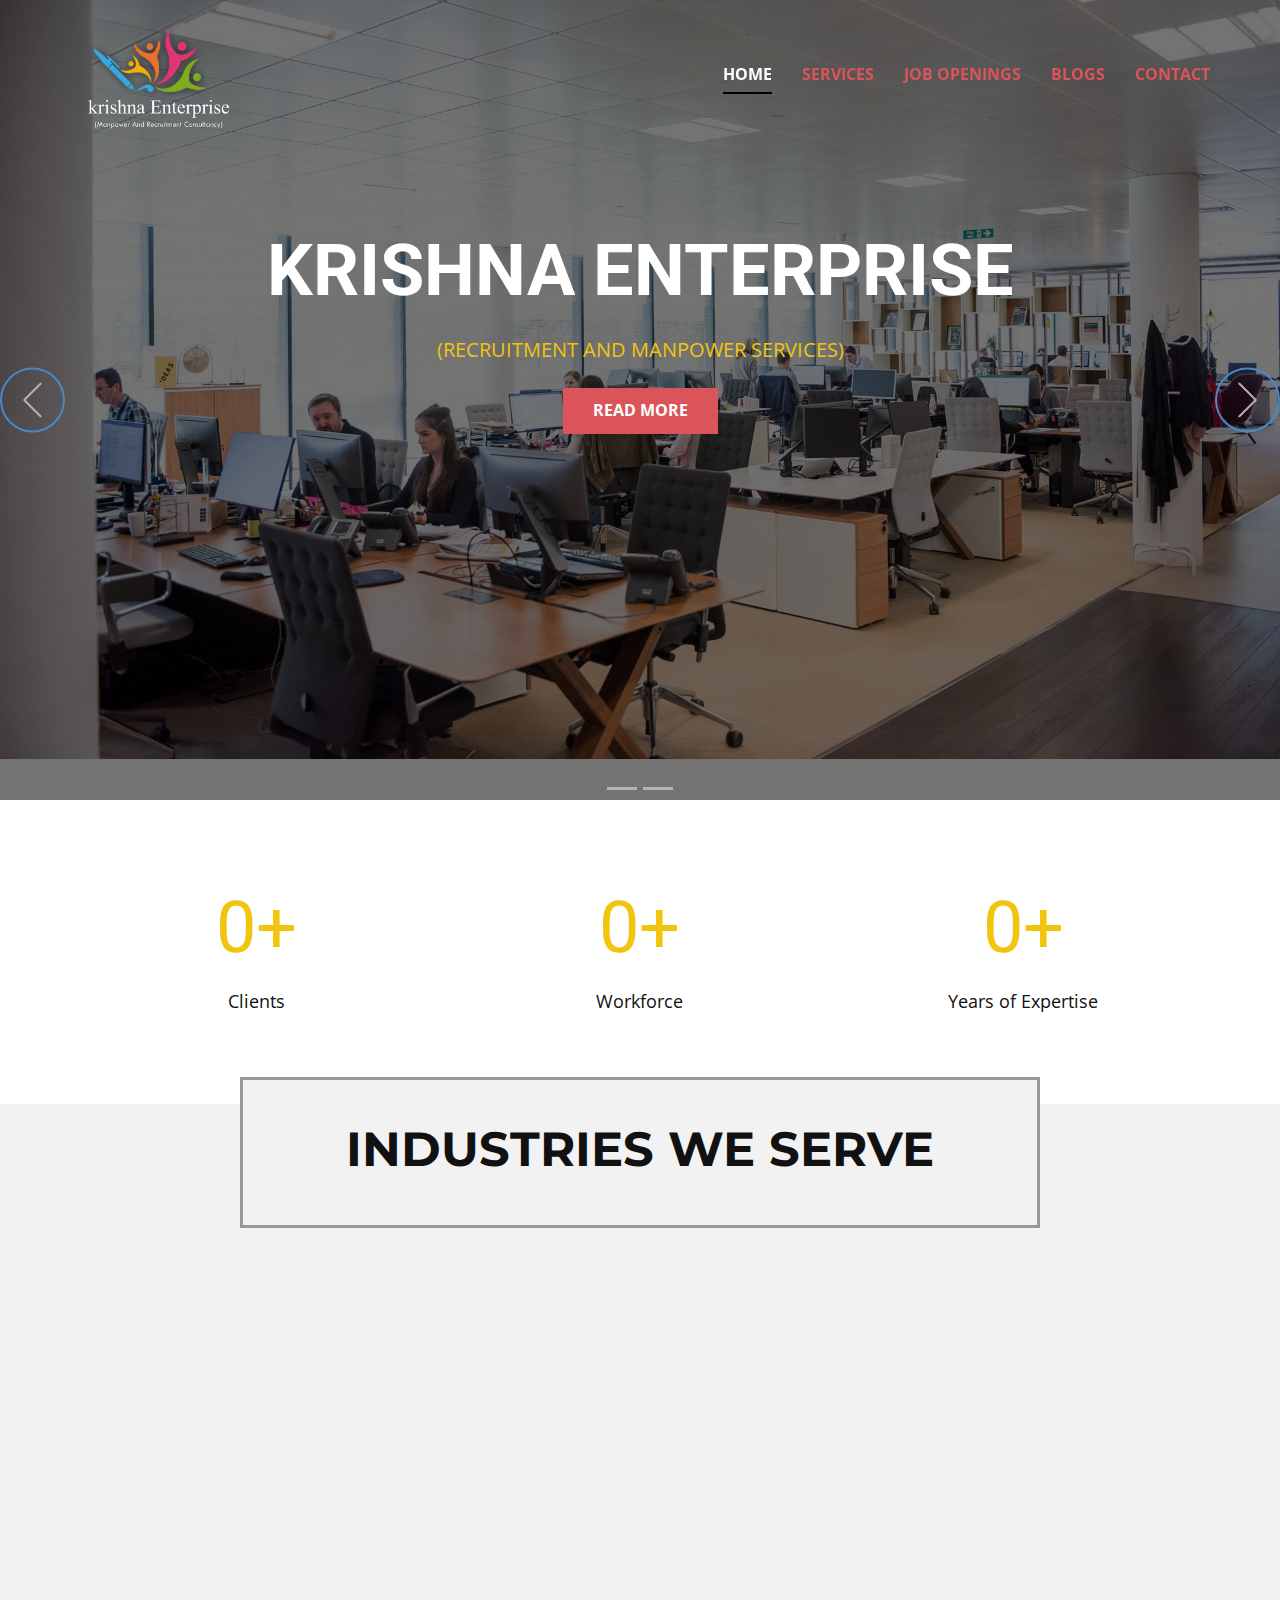
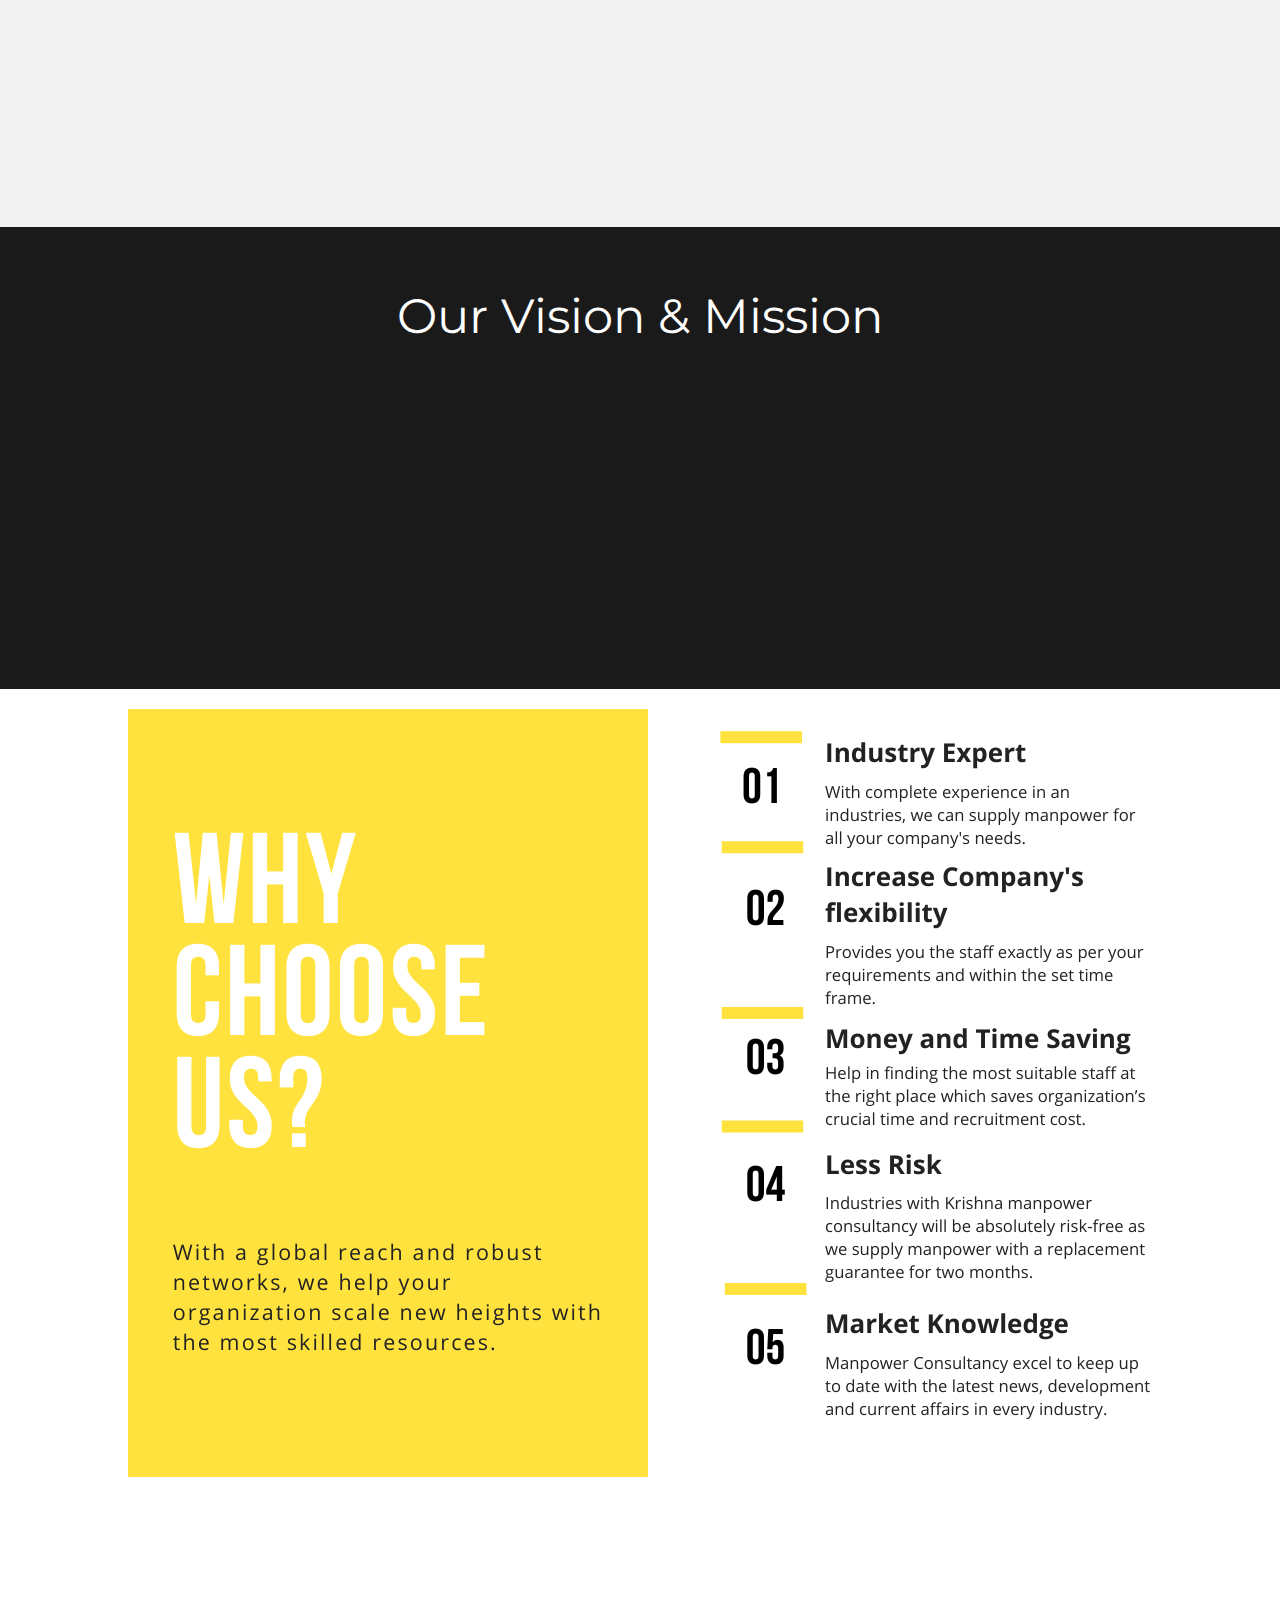
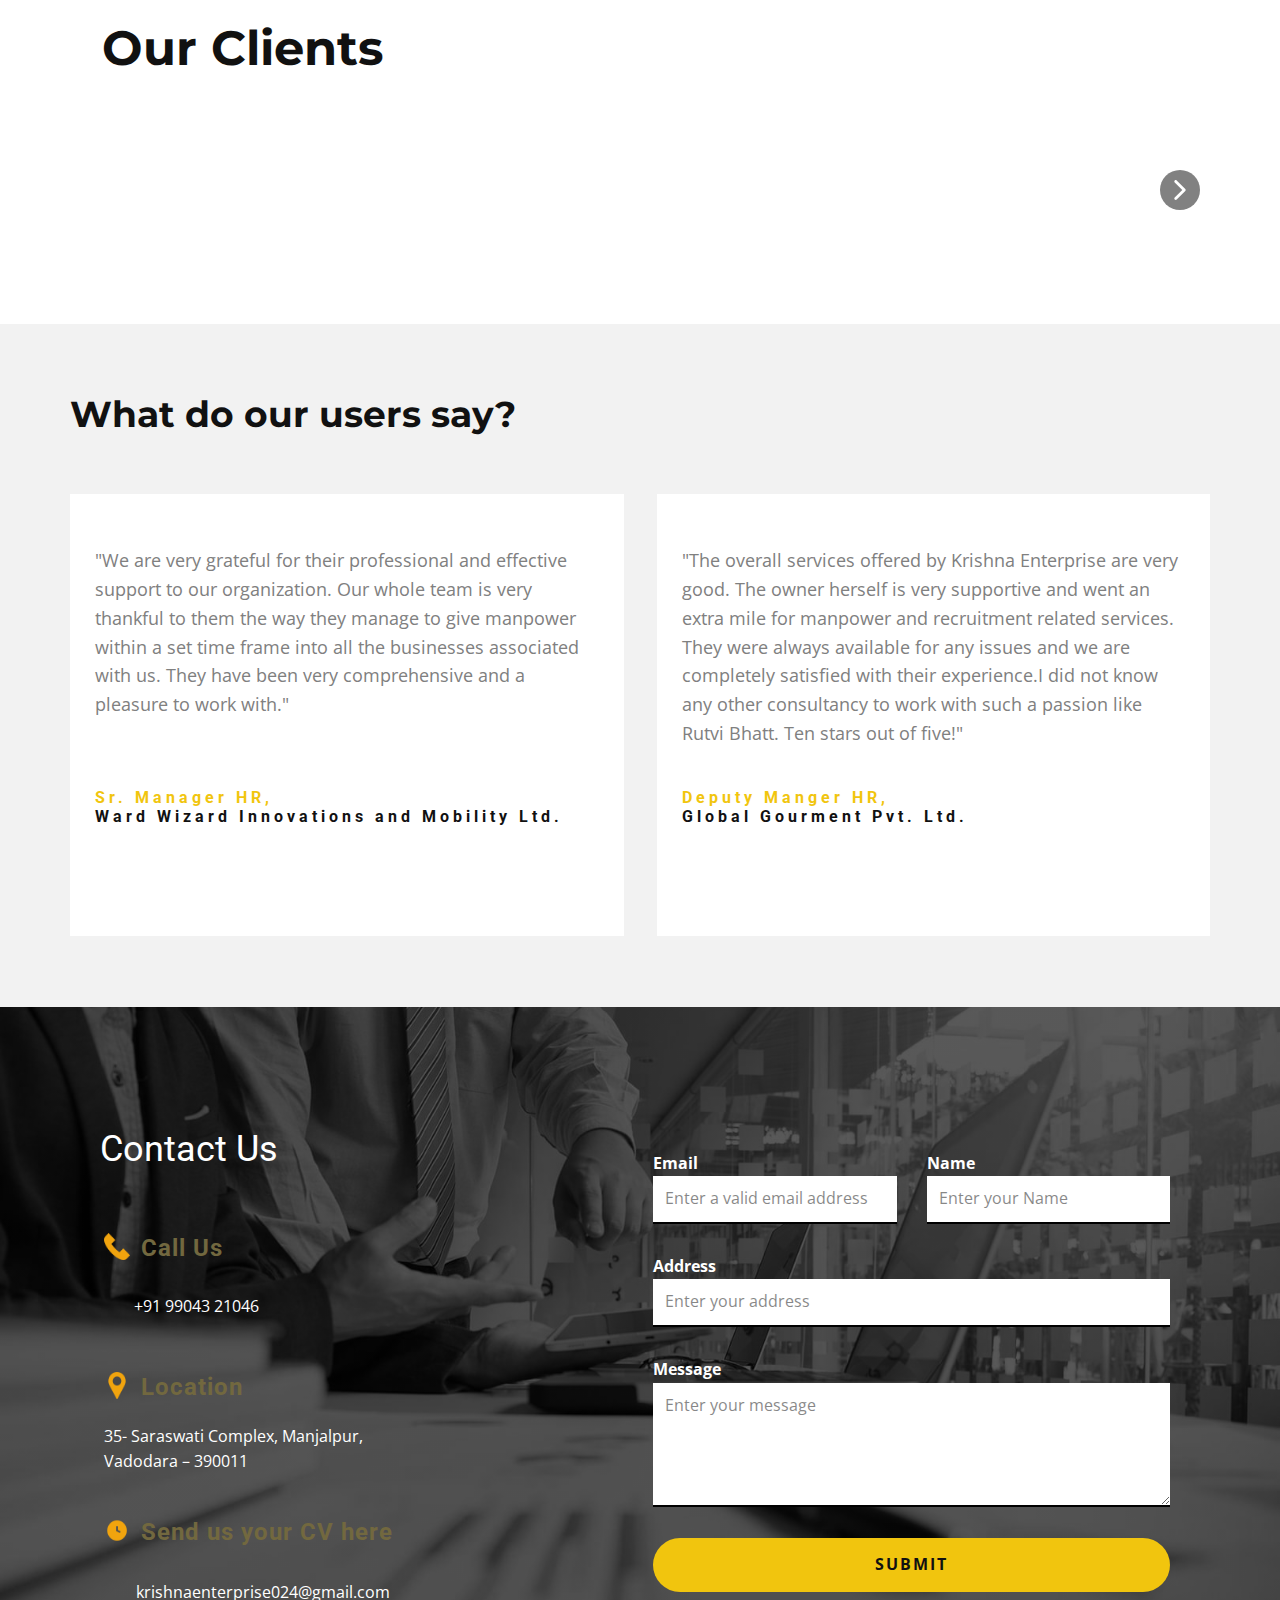
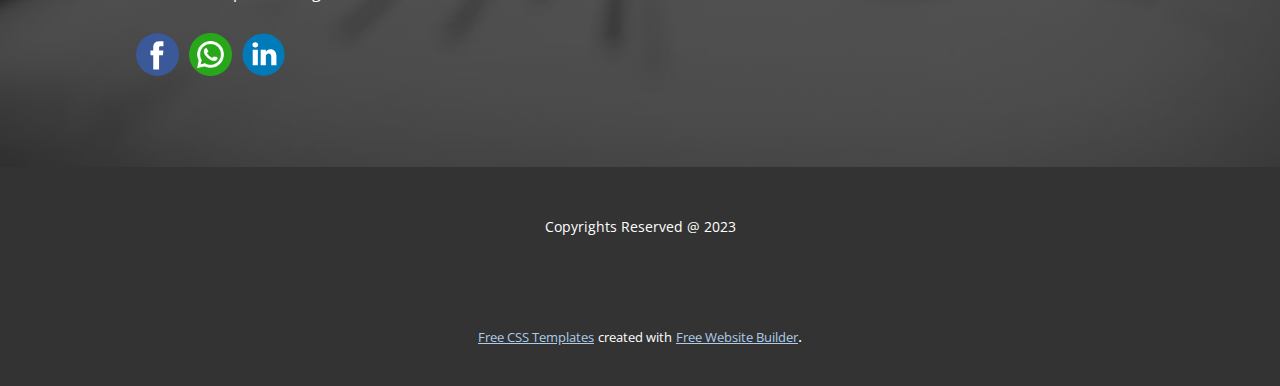
<file: index.html>
<!DOCTYPE html>
<html style="font-size: 16px;" lang="en"><head>
    <meta name="viewport" content="width=device-width, initial-scale=1.0">
    <meta charset="utf-8">
    <meta name="keywords" content="We power innovation because we are innovators, ​​Interior Design Studio with a human centred approach, based in Berlin., ​Still Have Some Questions Left?
Call us Tel: +1 888 525 32 32, ​Meet The Team, Pricing options for all budgets, ​What do our users say?, ​Here are some of our clients, How Do We Help Companies To Transform?, Contacts">
    <meta name="description" content="">
    <title>Krishna Enterprise</title>
    <link rel="stylesheet" href="nicepage.css" media="screen">
<link rel="stylesheet" href="Krishna-Enterprise.css" media="screen">
    <script class="u-script" type="text/javascript" src="jquery.js" defer=""></script>
    <script class="u-script" type="text/javascript" src="nicepage.js" defer=""></script>
    <meta name="generator" content="Nicepage 5.15.1, nicepage.com">
    <meta name="referrer" content="origin">
    
    <link id="u-theme-google-font" rel="stylesheet" href="https://fonts.googleapis.com/css?family=Roboto:100,100i,300,300i,400,400i,500,500i,700,700i,900,900i|Open+Sans:300,300i,400,400i,500,500i,600,600i,700,700i,800,800i">
    <link id="u-page-google-font" rel="stylesheet" href="https://fonts.googleapis.com/css?family=Montserrat:100,100i,200,200i,300,300i,400,400i,500,500i,600,600i,700,700i,800,800i,900,900i">
    
    
    
    
    
    
    
    
    
    
    
    
    <script type="application/ld+json">{
		"@context": "http://schema.org",
		"@type": "Organization",
		"name": "Krishna Enterprise"
}</script>
    <meta name="theme-color" content="#478ac9">
    <meta property="og:title" content="Krishna Enterprise">
    <meta property="og:description" content="">
    <meta property="og:type" content="website">
  <meta data-intl-tel-input-cdn-path="intlTelInput/"></head>
  <body data-home-page="Krishna-Enterprise.html" data-home-page-title="Krishna Enterprise" class="u-body u-overlap u-overlap-transparent u-xl-mode" data-lang="en"><header class="u-black u-clearfix u-header" id="sec-b491" data-animation-name="" data-animation-duration="0" data-animation-delay="0" data-animation-direction=""><div class="u-clearfix u-sheet u-sheet-1">
        <nav class="u-menu u-menu-one-level u-offcanvas u-menu-1">
          <div class="menu-collapse" style="font-size: 1rem; letter-spacing: 0px; font-weight: 700; text-transform: uppercase;">
            <a class="u-button-style u-custom-active-border-color u-custom-border u-custom-border-color u-custom-borders u-custom-hover-border-color u-custom-left-right-menu-spacing u-custom-padding-bottom u-custom-text-active-color u-custom-text-color u-custom-text-hover-color u-custom-top-bottom-menu-spacing u-nav-link u-text-active-palette-1-base u-text-hover-palette-2-base" href="#">
              <svg class="u-svg-link" viewBox="0 0 24 24"><use xmlns:xlink="http://www.w3.org/1999/xlink" xlink:href="#menu-hamburger"></use></svg>
              <svg class="u-svg-content" version="1.1" id="menu-hamburger" viewBox="0 0 16 16" x="0px" y="0px" xmlns:xlink="http://www.w3.org/1999/xlink" xmlns="http://www.w3.org/2000/svg"><g><rect y="1" width="16" height="2"></rect><rect y="7" width="16" height="2"></rect><rect y="13" width="16" height="2"></rect>
</g></svg>
            </a>
          </div>
          <div class="u-custom-menu u-nav-container">
            <ul class="u-nav u-spacing-30 u-unstyled u-nav-1"><li class="u-nav-item"><a class="u-border-2 u-border-active-black u-border-hover-grey-50 u-border-no-left u-border-no-right u-border-no-top u-button-style u-nav-link u-text-active-white u-text-hover-palette-4-dark-1 u-text-palette-2-base" href="Krishna-Enterprise.html" style="padding: 10px 0px;">Home</a>
</li><li class="u-nav-item"><a class="u-border-2 u-border-active-black u-border-hover-grey-50 u-border-no-left u-border-no-right u-border-no-top u-button-style u-nav-link u-text-active-white u-text-hover-palette-4-dark-1 u-text-palette-2-base" href="Services.html" target="_blank" style="padding: 10px 0px;">Services</a>
</li><li class="u-nav-item"><a class="u-border-2 u-border-active-black u-border-hover-grey-50 u-border-no-left u-border-no-right u-border-no-top u-button-style u-nav-link u-text-active-white u-text-hover-palette-4-dark-1 u-text-palette-2-base" href="Current-Openings.html" target="_blank" style="padding: 10px 0px;">Job Openings</a>
</li><li class="u-nav-item"><a class="u-border-2 u-border-active-black u-border-hover-grey-50 u-border-no-left u-border-no-right u-border-no-top u-button-style u-nav-link u-text-active-white u-text-hover-palette-4-dark-1 u-text-palette-2-base" href="Blogs.html" target="_blank" style="padding: 10px 0px;">Blogs</a>
</li><li class="u-nav-item"><a class="u-border-2 u-border-active-black u-border-hover-grey-50 u-border-no-left u-border-no-right u-border-no-top u-button-style u-nav-link u-text-active-white u-text-hover-palette-4-dark-1 u-text-palette-2-base" href="Krishna-Enterprise.html#carousel_1133" style="padding: 10px 0px;">Contact</a>
</li></ul>
          </div>
          <div class="u-custom-menu u-nav-container-collapse">
            <div class="u-black u-container-style u-inner-container-layout u-opacity u-opacity-95 u-sidenav">
              <div class="u-inner-container-layout u-sidenav-overflow">
                <div class="u-menu-close"></div>
                <ul class="u-align-center u-nav u-popupmenu-items u-unstyled u-nav-2"><li class="u-nav-item"><a class="u-button-style u-nav-link" href="Landing-page.html">Home</a>
</li><li class="u-nav-item"><a class="u-button-style u-nav-link" href="Services.html" target="_blank">Services</a>
</li><li class="u-nav-item"><a class="u-button-style u-nav-link" href="Current-Openings.html" target="_blank">Job Openings</a>
</li><li class="u-nav-item"><a class="u-button-style u-nav-link" href="Page-1.html" target="_blank">Blogs</a>
</li><li class="u-nav-item"><a class="u-button-style u-nav-link" href="Krishna-Enterprise.html#carousel_1133">Contact</a>
</li></ul>
              </div>
            </div>
            <div class="u-black u-menu-overlay u-opacity u-opacity-70"></div>
          </div>
        </nav>
        <img class="u-image u-image-contain u-image-default u-image-1" src="images/KrishnaEnterpriseNewLogo.png" alt="" data-image-width="5780" data-image-height="4334">
      </div><style class="u-sticky-style" data-style-id="58d7">.u-sticky-fixed.u-sticky-58d7:before, .u-body.u-sticky-fixed .u-sticky-58d7:before {
borders: top right bottom left !important; border-color: #404040 !important; border-width: 2px !important
}</style></header>
    <section class="u-carousel u-carousel-duration-4500 u-slide u-block-fc46-1" id="carousel-df02" data-interval="1750" data-u-ride="carousel">
      <ol class="u-absolute-hcenter u-carousel-indicators u-block-fc46-2">
        <li data-u-target="#carousel-df02" class="u-active u-grey-30 u-shape-rectangle" data-u-slide-to="0" style="width: 30px; height: 3px;"></li>
        <li data-u-target="#carousel-df02" class="u-grey-30 u-shape-rectangle" data-u-slide-to="1" style="width: 30px; height: 3px;"></li>
      </ol>
      <div class="u-carousel-inner" role="listbox">
        <div class="skrollable u-active u-align-center u-carousel-item u-clearfix u-image u-parallax u-shading u-section-1-1" src="" data-image-width="3000" data-image-height="2002">
          <div class="u-clearfix u-sheet u-sheet-1">
            <h1 class="u-text u-text-default u-title u-text-1" data-animation-name="" data-animation-duration="0" data-animation-delay="0" data-animation-direction=""> KRISHNA ENTERPRISE</h1>
            <p class="u-large-text u-text u-text-palette-3-base u-text-variant u-text-2"> (RECRUITMENT AND MANPOWER SERVICES)</p>
            <a href="files/KrishnaEnterpriseUpdatedProfile_compressed.pdf" class="u-btn u-button-style u-file-link u-hover-feature u-palette-2-base u-btn-1" target="_blank">Read More</a>
          </div>
        </div>
        <div class="u-align-center u-carousel-item u-clearfix u-image u-shading undefined u-section-1-2" src="" data-image-width="1280" data-image-height="853">
          <div class="u-clearfix u-sheet u-sheet-1">
            <h1 class="u-text u-text-default u-title u-text-1">ABOUT US</h1>
            <p class="u-align-center u-large-text u-text u-text-default u-text-palette-3-base u-text-variant u-text-2"> KRISHNA ENTERPRISE is the pioneer of organized
recruitment services in India. Over the past one decade, we have acted as
preferred talent acquisition partners to multinationals and leading Indian
businesses to emerge as the leading talent solutions provider in India. The innovative manpower solutions, connecting human potential
to the power of industries. Our major focus is on 100% customer service and
offer consulting solutions across the globe, by maintaining work confidential,
accurate assessment, excellent mapping, and wide networking across all
businesses.<b> We represent us as “ your human forward partner “</b>
            </p>
          </div>
        </div>
      </div>
      <a class="u-absolute-vcenter u-border-2 u-border-palette-1-base u-carousel-control u-carousel-control-prev u-icon-circle u-text-grey-30 u-block-fc46-3" href="#carousel-df02" role="button" data-u-slide="prev">
        <span aria-hidden="true">
          <svg class="u-svg-link" viewBox="0 0 477.175 477.175"><path d="M145.188,238.575l215.5-215.5c5.3-5.3,5.3-13.8,0-19.1s-13.8-5.3-19.1,0l-225.1,225.1c-5.3,5.3-5.3,13.8,0,19.1l225.1,225
                    c2.6,2.6,6.1,4,9.5,4s6.9-1.3,9.5-4c5.3-5.3,5.3-13.8,0-19.1L145.188,238.575z"></path></svg>
        </span>
        <span class="sr-only">Previous</span>
      </a>
      <a class="u-absolute-vcenter u-border-2 u-border-palette-1-base u-carousel-control u-carousel-control-next u-icon-circle u-text-grey-30 u-block-fc46-4" href="#carousel-df02" role="button" data-u-slide="next">
        <span aria-hidden="true">
          <svg class="u-svg-link" viewBox="0 0 477.175 477.175"><path d="M360.731,229.075l-225.1-225.1c-5.3-5.3-13.8-5.3-19.1,0s-5.3,13.8,0,19.1l215.5,215.5l-215.5,215.5
                    c-5.3,5.3-5.3,13.8,0,19.1c2.6,2.6,6.1,4,9.5,4c3.4,0,6.9-1.3,9.5-4l225.1-225.1C365.931,242.875,365.931,234.275,360.731,229.075z"></path></svg>
        </span>
        <span class="sr-only">Next</span>
      </a>
      
    </section>
    <section class="u-clearfix u-white u-section-2" id="sec-b9b8">
      <div class="u-clearfix u-sheet u-sheet-1">
        <div class="u-expanded-width u-list u-list-1">
          <div class="u-repeater u-repeater-1">
            <div class="u-align-center u-container-style u-list-item u-repeater-item u-white">
              <div class="u-container-layout u-similar-container u-container-layout-1">
                <h1 class="u-text u-text-default u-text-palette-3-base u-title u-text-1" data-animation-name="counter" data-animation-event="scroll" data-animation-duration="3000">100+</h1>
                <p class="u-text u-text-2">Clients</p>
              </div>
            </div>
            <div class="u-align-center u-container-style u-list-item u-repeater-item u-white">
              <div class="u-container-layout u-similar-container u-container-layout-2">
                <h1 class="u-text u-text-default u-text-palette-3-base u-title u-text-3" data-animation-name="counter" data-animation-event="scroll" data-animation-duration="3000">500+</h1>
                <p class="u-text u-text-4">Workforce</p>
              </div>
            </div>
            <div class="u-align-center u-container-style u-list-item u-repeater-item u-white">
              <div class="u-container-layout u-similar-container u-container-layout-3">
                <h1 class="u-text u-text-default u-text-palette-3-base u-title u-text-5" data-animation-name="counter" data-animation-event="scroll" data-animation-duration="3000">10+</h1>
                <p class="u-text u-text-6">Years of Expertise</p>
              </div>
            </div>
          </div>
        </div>
      </div>
    </section>
    <section class="u-clearfix u-grey-5 u-section-3" id="sec-c1f1">
      <div class="u-clearfix u-sheet u-sheet-1">
        <div class="u-border-3 u-border-grey-40 u-container-style u-grey-5 u-group u-group-1">
          <div class="u-container-layout u-container-layout-1">
            <h1 class="u-align-center u-custom-font u-font-montserrat u-text u-text-default u-text-1">INDUSTRIES WE SERVE</h1>
          </div>
        </div>
      </div>
    </section>
    <section class="u-clearfix u-grey-5 u-section-4" id="carousel_c125">
      <div class="u-clearfix u-sheet u-sheet-1">
        <div class="u-clearfix u-expanded-width u-layout-wrap u-layout-wrap-1">
          <div class="u-layout">
            <div class="u-layout-col">
              <div class="u-size-30">
                <div class="u-layout-row">
                  <div class="u-align-center u-container-style u-grey-5 u-layout-cell u-size-20 u-layout-cell-1" data-animation-name="customAnimationIn" data-animation-duration="1000" data-animation-direction="">
                    <div class="u-container-layout u-container-layout-1"><span class="u-file-icon u-icon u-icon-1"><img src="images/5344480.png" alt=""></span>
                      <h4 class="u-custom-font u-font-montserrat u-text u-text-default u-text-1">Hospitality &amp; Food Industry</h4>
                    </div>
                  </div>
                  <div class="u-align-center u-container-style u-grey-5 u-layout-cell u-size-20 u-layout-cell-2" data-animation-name="customAnimationIn" data-animation-duration="1000" data-animation-delay="250">
                    <div class="u-container-layout u-container-layout-2"><span class="u-file-icon u-icon u-icon-2"><img src="images/1157001.png" alt=""></span>
                      <h4 class="u-custom-font u-font-montserrat u-text u-text-default u-text-2">Chemical</h4>
                    </div>
                  </div>
                  <div class="u-align-center u-container-style u-grey-5 u-layout-cell u-size-20 u-layout-cell-3" data-animation-name="customAnimationIn" data-animation-duration="1000" data-animation-direction="" data-animation-delay="500">
                    <div class="u-container-layout u-container-layout-3"><span class="u-file-icon u-icon u-icon-3" data-animation-name="" data-animation-duration="0" data-animation-delay="0" data-animation-direction=""><img src="images/10345009.png" alt=""></span>
                      <h4 class="u-custom-font u-font-montserrat u-text u-text-default u-text-3" data-animation-name="" data-animation-duration="0" data-animation-delay="0" data-animation-direction=""> Engineering &amp; Manufacturing</h4>
                    </div>
                  </div>
                </div>
              </div>
              <div class="u-size-30">
                <div class="u-layout-row">
                  <div class="u-align-center u-container-style u-grey-5 u-layout-cell u-size-20 u-layout-cell-4" data-animation-name="customAnimationIn" data-animation-duration="1000" data-animation-delay="750">
                    <div class="u-container-layout u-container-layout-4"><span class="u-file-icon u-icon u-icon-4" data-animation-name="" data-animation-duration="0" data-animation-delay="0" data-animation-direction=""><img src="images/647186.png" alt=""></span>
                      <h4 class="u-custom-font u-font-montserrat u-text u-text-default u-text-4" data-animation-name="" data-animation-duration="0" data-animation-delay="0" data-animation-direction="">Pharmaceuticals</h4>
                    </div>
                  </div>
                  <div class="u-align-center u-container-style u-grey-5 u-layout-cell u-size-20 u-layout-cell-5" data-animation-name="customAnimationIn" data-animation-duration="1000" data-animation-delay="1000">
                    <div class="u-container-layout u-container-layout-5"><span class="u-file-icon u-icon u-icon-5" data-animation-name="" data-animation-duration="0" data-animation-delay="0" data-animation-direction=""><img src="images/5341375.png" alt=""></span>
                      <h4 class="u-custom-font u-font-montserrat u-text u-text-default u-text-5" data-animation-name="" data-animation-duration="0" data-animation-delay="0" data-animation-direction="">Agriculture and Textiles</h4>
                    </div>
                  </div>
                  <div class="u-align-center u-container-style u-grey-5 u-layout-cell u-size-20 u-layout-cell-6" data-animation-name="customAnimationIn" data-animation-duration="1000" data-animation-delay="1250">
                    <div class="u-container-layout u-container-layout-6"><span class="u-file-icon u-icon u-icon-6" data-animation-name="" data-animation-duration="0" data-animation-delay="0" data-animation-direction=""><img src="images/3574948.png" alt=""></span>
                      <h4 class="u-custom-font u-font-montserrat u-text u-text-default u-text-6" data-animation-name="" data-animation-duration="0" data-animation-delay="0" data-animation-direction=""> Automotive/
Ancillaries</h4>
                    </div>
                  </div>
                </div>
              </div>
            </div>
          </div>
        </div>
      </div>
    </section>
    <section class="u-align-left u-clearfix u-grey-90 u-section-5" id="carousel_632f">
      <div class="u-clearfix u-sheet u-sheet-1">
        <h1 class="u-align-center u-custom-font u-font-montserrat u-text u-text-1"> Our Vision &amp; Mission</h1>
        <p class="u-align-center u-large-text u-spacing-12 u-text u-text-palette-3-base u-text-variant u-text-2" data-animation-name="customAnimationIn" data-animation-duration="2000" data-animation-direction=""><!--[if !supportLists]-->Our vision is to work
as the industry leader who is breaking down all the barriers to help people
connect with meaningful work and the companies to prepare for what’s next.<br>
          <br>Our mission is to provide customized HR solutions to businesses and job seekers, creating sustainable employment opportunities and fostering long-term relationships. We strive to meet the diverse needs of our clients by understanding their unique requirements and delivering exceptional service. Our commitment to excellence, integrity, and transparency is at the core of everything we do.<br>
        </p>
      </div>
    </section>
    <section class="skrollable u-clearfix u-image u-parallax u-section-6" id="sec-a824" data-image-width="2400" data-image-height="700">
      <div class="u-clearfix u-sheet u-sheet-1">
        <img class="u-image u-image-default u-image-1" src="images/BlackandYellowSixStepProcessConceptGraph1.png" alt="" data-image-width="1024" data-image-height="768">
      </div>
    </section>
    <section class="u-align-left u-clearfix u-hidden-xs u-white u-section-7" id="carousel_119b">
      <div class="u-clearfix u-sheet u-sheet-1">
        <h2 class="u-custom-font u-font-montserrat u-text u-text-default u-text-1"> Our Clients</h2>
        <div class="u-expanded-width u-layout-horizontal u-list u-list-1">
          <div class="u-repeater u-repeater-1">
            <div class="u-align-center u-container-style u-hover-feature u-list-item u-repeater-item u-shape-rectangle u-list-item-1" data-animation-out="0">
              <div class="u-container-layout u-similar-container u-container-layout-1">
                <img class="infinite u-image u-image-contain u-image-default u-image-1" data-image-width="161" data-image-height="162" data-animation-name="customAnimationIn" data-animation-duration="6250" data-animation-delay="0" data-animation-direction="" src="images/yeppy.png" data-animation-out="0">
              </div>
            </div>
            <div class="u-align-center u-container-style u-hover-feature u-list-item u-repeater-item u-shape-rectangle u-list-item-2" data-animation-out="0">
              <div class="u-container-layout u-similar-container u-container-layout-2">
                <img class="infinite u-image u-image-contain u-image-default u-image-2" data-image-width="167" data-image-height="100" data-animation-name="customAnimationIn" data-animation-duration="6250" data-animation-delay="0" data-animation-direction="" src="images/divinelab.png" data-animation-out="0">
              </div>
            </div>
            <div class="u-align-center u-container-style u-hover-feature u-list-item u-repeater-item u-shape-rectangle u-list-item-3" data-animation-out="0">
              <div class="u-container-layout u-similar-container u-container-layout-3">
                <img class="infinite u-image u-image-contain u-image-default u-image-3" data-image-width="217" data-image-height="112" data-animation-name="customAnimationIn" data-animation-duration="6250" data-animation-delay="0" data-animation-direction="" src="images/logo.png" data-animation-out="0">
              </div>
            </div>
            <div class="u-align-center u-container-style u-hover-feature u-list-item u-repeater-item u-shape-rectangle u-list-item-4" data-animation-out="0">
              <div class="u-container-layout u-similar-container u-container-layout-4">
                <img class="infinite u-image u-image-contain u-image-default u-image-4" data-image-width="250" data-image-height="125" data-animation-name="customAnimationIn" data-animation-duration="6250" data-animation-delay="0" data-animation-direction="" src="images/logo1.png" data-animation-out="0">
              </div>
            </div>
            <div class="u-align-center u-container-style u-hover-feature u-list-item u-repeater-item u-shape-rectangle u-list-item-5" data-animation-out="0">
              <div class="u-container-layout u-similar-container u-container-layout-5">
                <img class="infinite u-image u-image-contain u-image-default u-image-5" data-image-width="150" data-image-height="79" data-animation-name="customAnimationIn" data-animation-duration="6250" data-animation-delay="0" data-animation-direction="" src="images/logo2.png" data-animation-out="0">
              </div>
            </div>
            <div class="u-align-center u-container-style u-hover-feature u-list-item u-repeater-item u-shape-rectangle u-list-item-6" data-animation-out="0">
              <div class="u-container-layout u-similar-container u-container-layout-6">
                <img class="infinite u-image u-image-contain u-image-default u-image-6" data-image-width="200" data-image-height="53" data-animation-name="customAnimationIn" data-animation-duration="6250" data-animation-delay="0" data-animation-direction="" src="images/logo-copy.png" data-animation-out="0">
              </div>
            </div>
            <div class="u-align-center u-container-style u-hover-feature u-list-item u-repeater-item u-shape-rectangle u-list-item-7" data-animation-out="0">
              <div class="u-container-layout u-similar-container u-container-layout-7">
                <img class="infinite u-image u-image-contain u-image-default u-image-7" data-image-width="600" data-image-height="321" data-animation-name="customAnimationIn" data-animation-duration="6250" data-animation-delay="0" data-animation-direction="" src="images/logo3.png" data-animation-out="0">
              </div>
            </div>
            <div class="u-align-center u-container-style u-hover-feature u-list-item u-repeater-item u-shape-rectangle u-list-item-8" data-animation-out="0">
              <div class="u-container-layout u-similar-container u-container-layout-8">
                <img class="infinite u-image u-image-contain u-image-default u-image-8" data-image-width="155" data-image-height="80" data-animation-name="customAnimationIn" data-animation-duration="6250" data-animation-delay="0" data-animation-direction="" src="images/logo4.png" data-animation-out="0">
              </div>
            </div>
            <div class="u-align-center u-container-style u-hover-feature u-list-item u-repeater-item u-shape-rectangle u-list-item-9" data-animation-out="0">
              <div class="u-container-layout u-similar-container u-container-layout-9">
                <img class="infinite u-image u-image-contain u-image-default u-image-9" data-image-width="177" data-image-height="87" data-animation-name="customAnimationIn" data-animation-duration="6250" data-animation-delay="0" data-animation-direction="" src="images/Quikshelf.png" data-animation-out="0">
              </div>
            </div>
            <div class="u-align-center u-container-style u-hover-feature u-list-item u-repeater-item u-shape-rectangle u-list-item-10" data-animation-out="0">
              <div class="u-container-layout u-similar-container u-container-layout-10">
                <img class="infinite u-image u-image-contain u-image-default u-image-10" data-image-width="150" data-image-height="150" data-animation-name="customAnimationIn" data-animation-duration="6250" data-animation-delay="0" data-animation-direction="" src="images/suntara-cosmetics-squareLogo-1630589751850.png" data-animation-out="0">
              </div>
            </div>
            <div class="u-align-center u-container-style u-hover-feature u-list-item u-repeater-item u-shape-rectangle u-list-item-11" data-animation-out="0">
              <div class="u-container-layout u-similar-container u-container-layout-11">
                <img class="infinite u-image u-image-contain u-image-default u-image-11" data-image-width="190" data-image-height="150" data-animation-name="customAnimationIn" data-animation-duration="6250" data-animation-delay="0" data-animation-direction="" src="images/js.png" data-animation-out="0">
              </div>
            </div>
            <div class="u-align-center u-container-style u-hover-feature u-list-item u-repeater-item u-shape-rectangle u-list-item-12" data-animation-out="0">
              <div class="u-container-layout u-similar-container u-container-layout-12">
                <img class="infinite u-image u-image-contain u-image-default u-image-12" data-image-width="146" data-image-height="150" data-animation-name="customAnimationIn" data-animation-duration="6250" data-animation-delay="0" data-animation-direction="" src="images/thermax.png" data-animation-out="0">
              </div>
            </div>
          </div>
          <a class="u-absolute-vcenter u-gallery-nav u-gallery-nav-prev u-grey-70 u-icon-circle u-opacity u-opacity-70 u-spacing-10 u-text-white u-gallery-nav-1" href="#" role="button">
            <span aria-hidden="true">
              <svg viewBox="0 0 451.847 451.847"><path d="M97.141,225.92c0-8.095,3.091-16.192,9.259-22.366L300.689,9.27c12.359-12.359,32.397-12.359,44.751,0
c12.354,12.354,12.354,32.388,0,44.748L173.525,225.92l171.903,171.909c12.354,12.354,12.354,32.391,0,44.744
c-12.354,12.365-32.386,12.365-44.745,0l-194.29-194.281C100.226,242.115,97.141,234.018,97.141,225.92z"></path></svg>
            </span>
            <span class="sr-only">
              <svg viewBox="0 0 451.847 451.847"><path d="M97.141,225.92c0-8.095,3.091-16.192,9.259-22.366L300.689,9.27c12.359-12.359,32.397-12.359,44.751,0
c12.354,12.354,12.354,32.388,0,44.748L173.525,225.92l171.903,171.909c12.354,12.354,12.354,32.391,0,44.744
c-12.354,12.365-32.386,12.365-44.745,0l-194.29-194.281C100.226,242.115,97.141,234.018,97.141,225.92z"></path></svg>
            </span>
          </a>
          <a class="u-absolute-vcenter u-gallery-nav u-gallery-nav-next u-grey-70 u-icon-circle u-opacity u-opacity-70 u-spacing-10 u-text-white u-gallery-nav-2" href="#" role="button">
            <span aria-hidden="true">
              <svg viewBox="0 0 451.846 451.847"><path d="M345.441,248.292L151.154,442.573c-12.359,12.365-32.397,12.365-44.75,0c-12.354-12.354-12.354-32.391,0-44.744
L278.318,225.92L106.409,54.017c-12.354-12.359-12.354-32.394,0-44.748c12.354-12.359,32.391-12.359,44.75,0l194.287,194.284
c6.177,6.18,9.262,14.271,9.262,22.366C354.708,234.018,351.617,242.115,345.441,248.292z"></path></svg>
            </span>
            <span class="sr-only">
              <svg viewBox="0 0 451.846 451.847"><path d="M345.441,248.292L151.154,442.573c-12.359,12.365-32.397,12.365-44.75,0c-12.354-12.354-12.354-32.391,0-44.744
L278.318,225.92L106.409,54.017c-12.354-12.359-12.354-32.394,0-44.748c12.354-12.359,32.391-12.359,44.75,0l194.287,194.284
c6.177,6.18,9.262,14.271,9.262,22.366C354.708,234.018,351.617,242.115,345.441,248.292z"></path></svg>
            </span>
          </a>
        </div>
      </div>
      
      
      
      
      
      
      
      
      
      
      
      
      
      
      
      
      
      
      
      
      
      
      
    </section>
    <section class="u-align-left u-clearfix u-hidden-lg u-hidden-md u-hidden-sm u-hidden-xl u-white u-section-8" id="carousel_04ce">
      <div class="u-clearfix u-sheet u-sheet-1">
        <h2 class="u-custom-font u-font-montserrat u-text u-text-default u-text-1"> Our Clients</h2>
        <div class="u-expanded-width u-layout-horizontal u-list u-list-1">
          <div class="u-repeater u-repeater-1">
            <div class="u-align-center u-container-style u-hover-feature u-list-item u-repeater-item u-shape-rectangle u-list-item-1" data-animation-out="0" data-animation-name="" data-animation-duration="0" data-animation-direction="">
              <div class="u-container-layout u-similar-container u-valign-middle-xs u-container-layout-1">
                <img class="infinite u-image u-image-contain u-image-default u-image-1" data-image-width="161" data-image-height="162" src="images/yeppy.png" data-animation-out="0">
              </div>
            </div>
            <div class="u-align-center u-container-style u-hover-feature u-list-item u-repeater-item u-shape-rectangle u-list-item-2" data-animation-out="0" data-animation-name="" data-animation-duration="0" data-animation-direction="">
              <div class="u-container-layout u-similar-container u-valign-middle-xs u-container-layout-2">
                <img class="infinite u-image u-image-contain u-image-default u-image-2" data-image-width="167" data-image-height="100" src="images/divinelab.png" data-animation-out="0">
              </div>
            </div>
            <div class="u-align-center u-container-style u-hover-feature u-list-item u-repeater-item u-shape-rectangle u-list-item-3" data-animation-out="0" data-animation-name="" data-animation-duration="0" data-animation-direction="">
              <div class="u-container-layout u-similar-container u-valign-middle-xs u-container-layout-3">
                <img class="infinite u-image u-image-contain u-image-default u-image-3" data-image-width="217" data-image-height="112" src="images/logo.png" data-animation-out="0">
              </div>
            </div>
            <div class="u-align-center u-container-style u-hover-feature u-list-item u-repeater-item u-shape-rectangle u-list-item-4" data-animation-out="0" data-animation-name="" data-animation-duration="0" data-animation-direction="">
              <div class="u-container-layout u-similar-container u-valign-middle-xs u-container-layout-4">
                <img class="infinite u-image u-image-contain u-image-default u-image-4" data-image-width="250" data-image-height="125" src="images/logo1.png" data-animation-out="0">
              </div>
            </div>
            <div class="u-align-center u-container-style u-hover-feature u-list-item u-repeater-item u-shape-rectangle u-list-item-5" data-animation-out="0" data-animation-name="" data-animation-duration="0" data-animation-direction="">
              <div class="u-container-layout u-similar-container u-valign-middle-xs u-container-layout-5">
                <img class="infinite u-image u-image-contain u-image-default u-image-5" data-image-width="150" data-image-height="79" src="images/logo2.png" data-animation-out="0">
              </div>
            </div>
            <div class="u-align-center u-container-style u-hover-feature u-list-item u-repeater-item u-shape-rectangle u-list-item-6" data-animation-out="0" data-animation-name="" data-animation-duration="0" data-animation-direction="">
              <div class="u-container-layout u-similar-container u-valign-middle-xs u-container-layout-6">
                <img class="infinite u-image u-image-contain u-image-default u-image-6" data-image-width="200" data-image-height="53" src="images/logo-copy.png" data-animation-out="0">
              </div>
            </div>
            <div class="u-align-center u-container-style u-hover-feature u-list-item u-repeater-item u-shape-rectangle u-list-item-7" data-animation-out="0" data-animation-name="" data-animation-duration="0" data-animation-direction="">
              <div class="u-container-layout u-similar-container u-valign-middle-xs u-container-layout-7">
                <img class="infinite u-image u-image-contain u-image-default u-image-7" data-image-width="600" data-image-height="321" src="images/logo3.png" data-animation-out="0">
              </div>
            </div>
            <div class="u-align-center u-container-style u-hover-feature u-list-item u-repeater-item u-shape-rectangle u-list-item-8" data-animation-out="0" data-animation-name="" data-animation-duration="0" data-animation-direction="">
              <div class="u-container-layout u-similar-container u-valign-middle-xs u-container-layout-8">
                <img class="infinite u-image u-image-contain u-image-default u-image-8" data-image-width="155" data-image-height="80" src="images/logo4.png" data-animation-out="0">
              </div>
            </div>
            <div class="u-align-center u-container-style u-hover-feature u-list-item u-repeater-item u-shape-rectangle u-list-item-9" data-animation-out="0" data-animation-name="" data-animation-duration="0" data-animation-direction="">
              <div class="u-container-layout u-similar-container u-valign-middle-xs u-container-layout-9">
                <img class="infinite u-image u-image-contain u-image-default u-image-9" data-image-width="177" data-image-height="87" src="images/Quikshelf.png" data-animation-out="0">
              </div>
            </div>
            <div class="u-align-center u-container-style u-hover-feature u-list-item u-repeater-item u-shape-rectangle u-list-item-10" data-animation-out="0" data-animation-name="" data-animation-duration="0" data-animation-direction="">
              <div class="u-container-layout u-similar-container u-valign-middle-xs u-container-layout-10">
                <img class="infinite u-image u-image-contain u-image-default u-image-10" data-image-width="150" data-image-height="150" src="images/suntara-cosmetics-squareLogo-1630589751850.png" data-animation-out="0">
              </div>
            </div>
            <div class="u-align-center u-container-style u-hover-feature u-list-item u-repeater-item u-shape-rectangle u-list-item-11" data-animation-out="0" data-animation-name="" data-animation-duration="0" data-animation-direction="">
              <div class="u-container-layout u-similar-container u-valign-middle-xs u-container-layout-11">
                <img class="infinite u-image u-image-contain u-image-default u-image-11" data-image-width="190" data-image-height="150" src="images/js.png" data-animation-out="0">
              </div>
            </div>
            <div class="u-align-center u-container-style u-hover-feature u-list-item u-repeater-item u-shape-rectangle u-list-item-12" data-animation-out="0" data-animation-name="" data-animation-duration="0" data-animation-direction="">
              <div class="u-container-layout u-similar-container u-valign-middle-xs u-container-layout-12">
                <img class="infinite u-image u-image-contain u-image-default u-image-12" data-image-width="146" data-image-height="150" src="images/thermax.png" data-animation-out="0">
              </div>
            </div>
          </div>
          <a class="u-absolute-vcenter u-gallery-nav u-gallery-nav-prev u-grey-70 u-icon-circle u-opacity u-opacity-70 u-spacing-10 u-text-white u-gallery-nav-1" href="#" role="button">
            <span aria-hidden="true">
              <svg viewBox="0 0 451.847 451.847"><path d="M97.141,225.92c0-8.095,3.091-16.192,9.259-22.366L300.689,9.27c12.359-12.359,32.397-12.359,44.751,0
c12.354,12.354,12.354,32.388,0,44.748L173.525,225.92l171.903,171.909c12.354,12.354,12.354,32.391,0,44.744
c-12.354,12.365-32.386,12.365-44.745,0l-194.29-194.281C100.226,242.115,97.141,234.018,97.141,225.92z"></path></svg>
            </span>
            <span class="sr-only">
              <svg viewBox="0 0 451.847 451.847"><path d="M97.141,225.92c0-8.095,3.091-16.192,9.259-22.366L300.689,9.27c12.359-12.359,32.397-12.359,44.751,0
c12.354,12.354,12.354,32.388,0,44.748L173.525,225.92l171.903,171.909c12.354,12.354,12.354,32.391,0,44.744
c-12.354,12.365-32.386,12.365-44.745,0l-194.29-194.281C100.226,242.115,97.141,234.018,97.141,225.92z"></path></svg>
            </span>
          </a>
          <a class="u-absolute-vcenter u-gallery-nav u-gallery-nav-next u-grey-70 u-icon-circle u-opacity u-opacity-70 u-spacing-10 u-text-white u-gallery-nav-2" href="#" role="button">
            <span aria-hidden="true">
              <svg viewBox="0 0 451.846 451.847"><path d="M345.441,248.292L151.154,442.573c-12.359,12.365-32.397,12.365-44.75,0c-12.354-12.354-12.354-32.391,0-44.744
L278.318,225.92L106.409,54.017c-12.354-12.359-12.354-32.394,0-44.748c12.354-12.359,32.391-12.359,44.75,0l194.287,194.284
c6.177,6.18,9.262,14.271,9.262,22.366C354.708,234.018,351.617,242.115,345.441,248.292z"></path></svg>
            </span>
            <span class="sr-only">
              <svg viewBox="0 0 451.846 451.847"><path d="M345.441,248.292L151.154,442.573c-12.359,12.365-32.397,12.365-44.75,0c-12.354-12.354-12.354-32.391,0-44.744
L278.318,225.92L106.409,54.017c-12.354-12.359-12.354-32.394,0-44.748c12.354-12.359,32.391-12.359,44.75,0l194.287,194.284
c6.177,6.18,9.262,14.271,9.262,22.366C354.708,234.018,351.617,242.115,345.441,248.292z"></path></svg>
            </span>
          </a>
        </div>
      </div>
      
      
      
      
      
      
      
      
      
      
      
      
      
      
      
      
      
      
      
      
      
      
      
    </section>
    <section class="u-align-left u-clearfix u-container-align-left u-grey-5 u-section-9" id="carousel_3cc9">
      <div class="u-clearfix u-sheet u-valign-middle u-sheet-1">
        <h1 class="u-align-left u-custom-font u-font-montserrat u-text u-text-default u-text-1"> What do our users say?<br>
        </h1>
        <div class="u-expanded-width u-list u-list-1">
          <div class="u-repeater u-repeater-1">
            <div class="u-align-left u-container-style u-custom-item u-list-item u-repeater-item u-shape-rectangle u-white u-list-item-1">
              <div class="u-container-layout u-similar-container u-container-layout-1">
                <p class="u-text u-text-grey-50 u-text-2">"We are very grateful for their professional and effective support to our organization. Our whole team is very thankful to them the way they manage to give manpower within a set time frame into all the businesses associated with us. They have been very comprehensive and a pleasure to work with."<br>
                  <br>
                </p>
                <h5 class="u-custom-item u-text u-text-body-color u-text-3">
                  <span class="u-text-palette-3-base">Sr. Manager HR,</span>
                  <br>Ward Wizard Innovations and Mobility Ltd.
                </h5>
              </div>
            </div>
            <div class="u-align-left u-container-style u-custom-item u-list-item u-repeater-item u-shape-rectangle u-white">
              <div class="u-container-layout u-similar-container u-container-layout-2">
                <p class="u-text u-text-grey-50 u-text-4"> "The overall services offered by Krishna Enterprise are very good. The owner herself is very supportive and went an extra mile for manpower and recruitment related services. They were always available for any issues and we are completely satisfied with their experience.I did not know any other consultancy to work with such a passion like Rutvi Bhatt. Ten stars out of five!"</p>
                <h5 class="u-custom-item u-text u-text-body-color u-text-5">
                  <font color="#f1c50e">Deputy Manger HR,</font>
                  <br>Global Gourment Pvt. Ltd.
                </h5>
              </div>
            </div>
          </div>
        </div>
      </div>
    </section>
    <section class="u-clearfix u-image u-shading u-section-10" id="carousel_1133" data-image-width="1620" data-image-height="1080">
      <div class="u-clearfix u-sheet u-valign-middle u-sheet-1">
        <div class="u-clearfix u-expanded-width u-gutter-0 u-layout-wrap u-layout-wrap-1">
          <div class="u-layout">
            <div class="u-layout-row">
              <div class="u-align-left u-container-style u-layout-cell u-left-cell u-size-27-xl u-size-29-lg u-size-29-md u-size-29-sm u-size-29-xs u-layout-cell-1">
                <div class="u-container-layout u-container-layout-1">
                  <h2 class="u-text u-text-1">Contact Us</h2>
                  <div class="u-list u-list-1">
                    <div class="u-repeater u-repeater-1">
                      <div class="u-container-style u-list-item u-repeater-item u-shape-rectangle">
                        <div class="u-container-layout u-similar-container u-container-layout-2">
                          <h5 class="u-text u-text-2"><span class="u-file-icon u-icon u-text-palette-3-base u-icon-1"><img src="images/1082334-3da3ecc0.png" alt=""></span>&nbsp;Call Us
                          </h5>
                          <p class="u-text u-text-white u-text-3">
                            <a class="u-active-none u-border-none u-btn u-button-style u-hover-palette-2-base u-none u-text-white u-btn-1" href="tel:+91 99043 21046">+91 99043 21046</a>
                          </p>
                        </div>
                      </div>
                      <div class="u-container-style u-list-item u-repeater-item u-shape-rectangle">
                        <div class="u-container-layout u-similar-container u-container-layout-3">
                          <h5 class="u-text u-text-4"><span class="u-file-icon u-icon u-text-palette-3-base u-icon-2"><img src="images/205d33fb-71c4-40dc-a07f-7a1273e85973-a71d61bb.png" alt=""></span>&nbsp;Location
                          </h5>
                          <p class="u-text u-text-white u-text-5"> 35- Saraswati Complex, Manjalpur,&nbsp;<br>Vadodara – 390011&nbsp;
                          </p>
                        </div>
                      </div>
                      <div class="u-container-style u-list-item u-repeater-item u-shape-rectangle">
                        <div class="u-container-layout u-similar-container u-container-layout-4">
                          <h5 class="u-text u-text-6"><span class="u-file-icon u-icon u-text-palette-3-base u-icon-3"><img src="images/2791568-72648669.png" alt=""></span>&nbsp;Send us your CV here
                          </h5>
                          <p class="u-text u-text-white u-text-7">
                            <a class="u-active-none u-border-2 u-border-hover-palette-2-base u-btn u-button-style u-hover-palette-2-base u-none u-text-hover-white u-text-white u-btn-2" href="mailto:krishnaenterprise024@gmail.com?subject=Attaching%20my%20CV">krishnaenterprise024@gmail.com</a>
                          </p>
                        </div>
                      </div>
                    </div>
                  </div>
                  <div class="u-social-icons u-spacing-10 u-social-icons-1">
                    <a class="u-social-url" title="facebook" target="_blank" href="https://www.facebook.com/people/Krishna-Enterprise/100070445171619/?mibextid=LQQJ4d"><span class="u-icon u-social-facebook u-social-icon u-icon-4"><svg class="u-svg-link" preserveAspectRatio="xMidYMin slice" viewBox="0 0 112.196 112.196" style=""><use xmlns:xlink="http://www.w3.org/1999/xlink" xlink:href="#svg-d5cb"></use></svg><svg class="u-svg-content" viewBox="0 0 112.196 112.196" x="0px" y="0px" id="svg-d5cb" style="enable-background:new 0 0 112.196 112.196;"><g><circle style="fill:currentColor;" cx="56.098" cy="56.098" r="56.098"></circle><path style="fill:#FFFFFF;" d="M70.201,58.294h-10.01v36.672H45.025V58.294h-7.213V45.406h7.213v-8.34   c0-5.964,2.833-15.303,15.301-15.303L71.56,21.81v12.51h-8.151c-1.337,0-3.217,0.668-3.217,3.513v7.585h11.334L70.201,58.294z"></path>
</g></svg></span>
                    </a>
                    <a class="u-social-url" target="_blank" data-type="Instagram" title="WhatsApp" href="https://wa.me/message/Q7PFJWTNB6M3N1?src=qr"><span class="u-file-icon u-icon u-social-icon u-social-instagram u-icon-5"><img src="images/3670051.png" alt=""></span>
                    </a>
                    <a class="u-social-url" target="_blank" data-type="LinkedIn" title="https://www.linkedin.com/in/krishna-enterprise-a0a1551a4/" href="https://www.linkedin.com/in/krishna-enterprise-a0a1551a4/"><span class="u-icon u-social-icon u-social-linkedin u-icon-6"><svg class="u-svg-link" preserveAspectRatio="xMidYMin slice" viewBox="0 0 112 112" style=""><use xmlns:xlink="http://www.w3.org/1999/xlink" xlink:href="#svg-4d48"></use></svg><svg class="u-svg-content" viewBox="0 0 112 112" x="0" y="0" id="svg-4d48"><circle fill="currentColor" cx="56.1" cy="56.1" r="55"></circle><path fill="#FFFFFF" d="M41.3,83.7H27.9V43.4h13.4V83.7z M34.6,37.9L34.6,37.9c-4.6,0-7.5-3.1-7.5-7c0-4,3-7,7.6-7s7.4,3,7.5,7
            C42.2,34.8,39.2,37.9,34.6,37.9z M89.6,83.7H76.2V62.2c0-5.4-1.9-9.1-6.8-9.1c-3.7,0-5.9,2.5-6.9,4.9c-0.4,0.9-0.4,2.1-0.4,3.3v22.5
            H48.7c0,0,0.2-36.5,0-40.3h13.4v5.7c1.8-2.7,5-6.7,12.1-6.7c8.8,0,15.4,5.8,15.4,18.1V83.7z"></path></svg></span>
                    </a>
                  </div>
                </div>
              </div>
              <div class="u-container-style u-layout-cell u-right-cell u-size-31-lg u-size-31-md u-size-31-sm u-size-31-xs u-size-33-xl u-layout-cell-2">
                <div class="u-container-layout u-valign-middle-xl u-container-layout-5">
                  <div class="u-expanded-width-md u-expanded-width-sm u-expanded-width-xs u-form u-form-1">
                    <form action="https://forms.nicepagesrv.com/v2/form/process" class="u-clearfix u-form-spacing-30 u-form-vertical u-inner-form" style="padding: 10px" source="email" name="form">
                      <div class="u-form-email u-form-group u-form-partition-factor-2 u-form-group-1">
                        <label for="email-319a" class="u-label u-label-1">Email</label>
                        <input type="email" placeholder="Enter a valid email address" id="email-319a" name="email" class="u-border-2 u-border-black u-border-no-left u-border-no-right u-border-no-top u-input u-input-rectangle u-text-body-color u-input-1" required="required">
                      </div>
                      <div class="u-form-group u-form-name u-form-partition-factor-2 u-form-group-2">
                        <label for="name-319a" class="u-label u-label-2">Name</label>
                        <input type="text" placeholder="Enter your Name" id="name-319a" name="name" class="u-border-2 u-border-black u-border-no-left u-border-no-right u-border-no-top u-input u-input-rectangle u-text-body-color u-input-2" required="">
                      </div>
                      <div class="u-form-address u-form-group u-form-group-3">
                        <label for="address-452f" class="u-label u-label-3">Address</label>
                        <input type="text" placeholder="Enter your address" id="address-452f" name="address" class="u-border-2 u-border-black u-border-no-left u-border-no-right u-border-no-top u-input u-input-rectangle u-text-body-color u-input-3" required="">
                      </div>
                      <div class="u-form-group u-form-message u-form-group-4">
                        <label for="message-319a" class="u-label u-label-4">Message</label>
                        <textarea placeholder="Enter your message" rows="4" cols="50" id="message-319a" name="message" class="u-border-2 u-border-black u-border-no-left u-border-no-right u-border-no-top u-input u-input-rectangle u-text-body-color u-input-4" required=""></textarea>
                      </div>
                      <div class="u-form-group u-form-submit u-form-group-5">
                        <a href="#" class="u-active-white u-border-none u-btn u-btn-round u-btn-submit u-button-style u-hover-white u-palette-3-base u-radius-50 u-btn-3">Submit</a>
                        <input type="submit" value="submit" class="u-form-control-hidden">
                      </div>
                      <div class="u-form-send-message u-form-send-success"> Thank you! Your message has been sent. </div>
                      <div class="u-form-send-error u-form-send-message"> Unable to send your message. Please fix errors then try again. </div>
                      <input type="hidden" value="" name="recaptchaResponse">
                      <input type="hidden" name="formServices" value="b709db4d-727c-1418-c6e1-8e6d5b28fa16">
                    </form>
                  </div>
                </div>
              </div>
            </div>
          </div>
        </div>
      </div>
    </section>
    
    
    
    <footer class="u-align-center u-clearfix u-footer u-grey-80 u-footer" id="sec-ae39"><div class="u-clearfix u-sheet u-sheet-1">
        <p class="u-small-text u-text u-text-variant u-text-1">Copyrights Reserved @ 2023</p>
      </div></footer>
    <section class="u-backlink u-clearfix u-grey-80">
      <a class="u-link" href="https://nicepage.com/css-templates" target="_blank">
        <span>Free CSS Templates</span>
      </a>
      <p class="u-text">
        <span>created with</span>
      </p>
      <a class="u-link" href="https://nicepage.cc" target="_blank">
        <span>Free Website Builder</span>
      </a>. 
    </section>
  
</body></html>
</file>
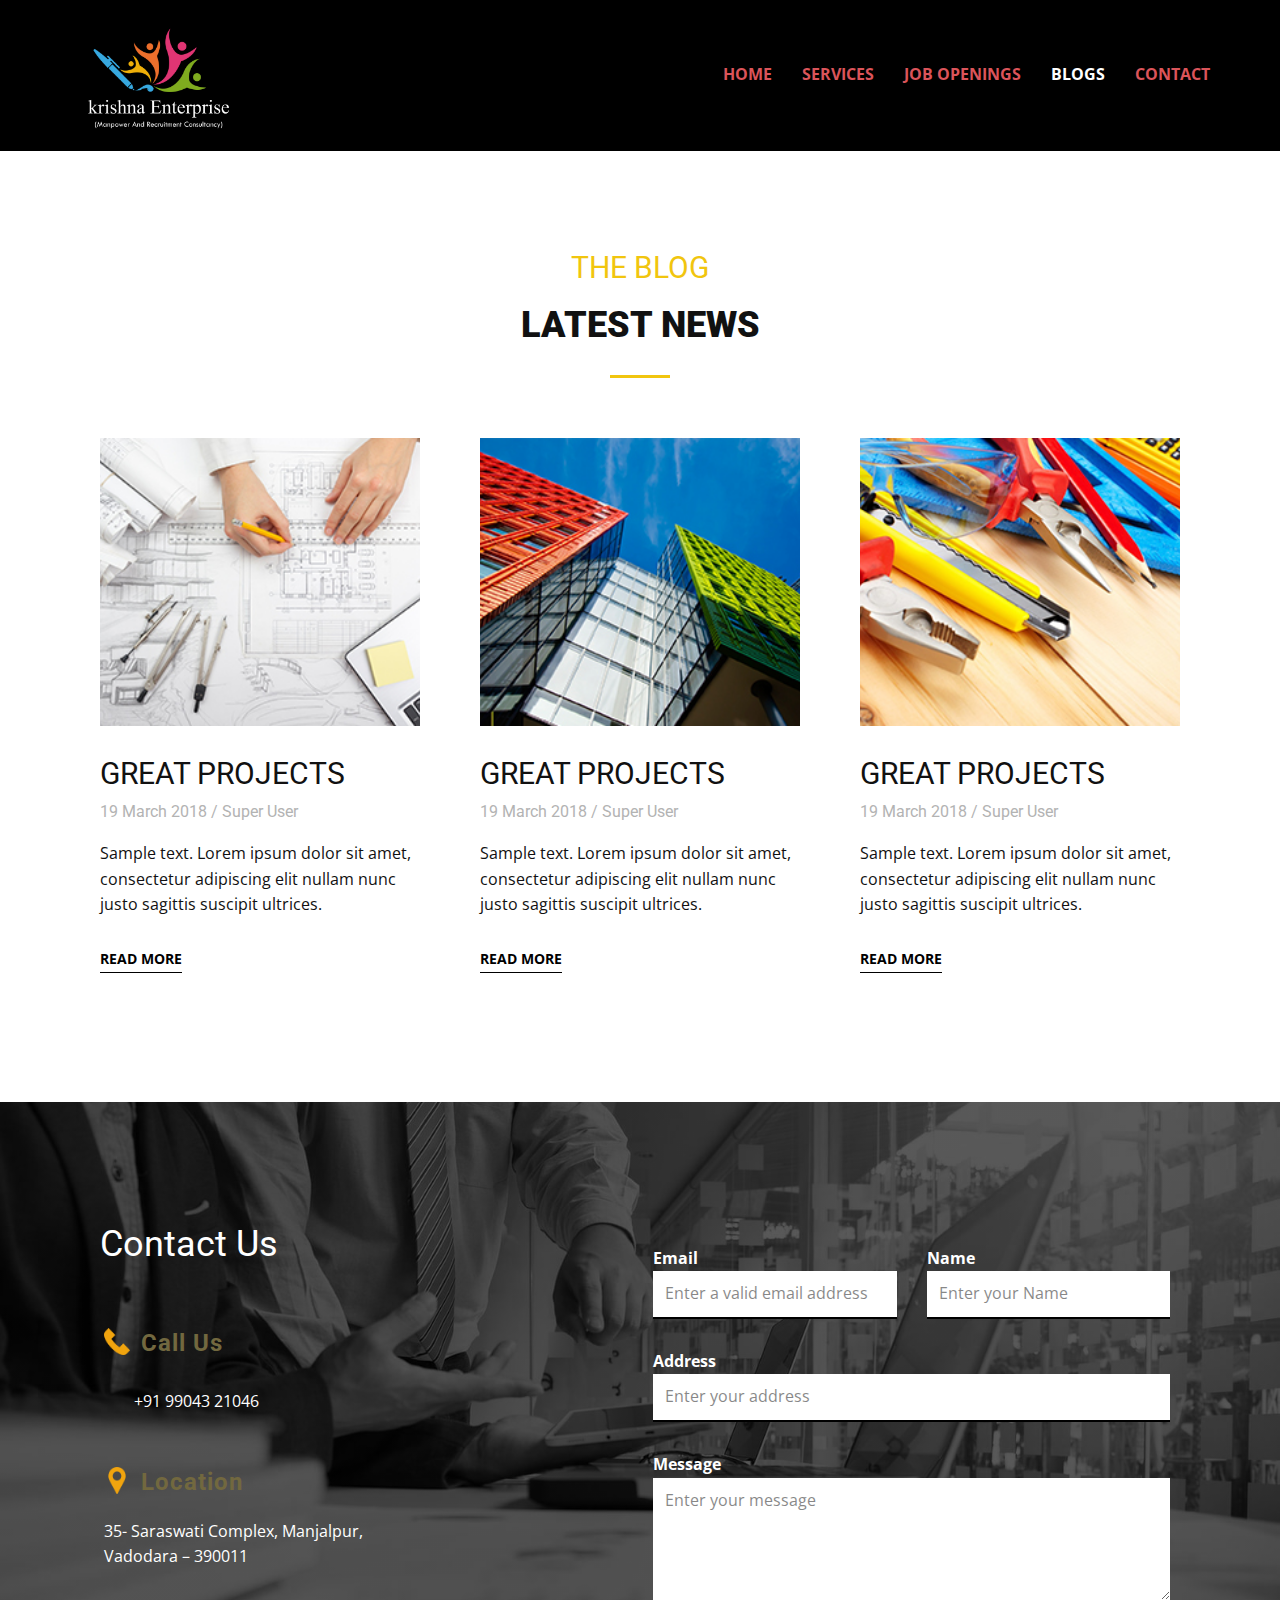
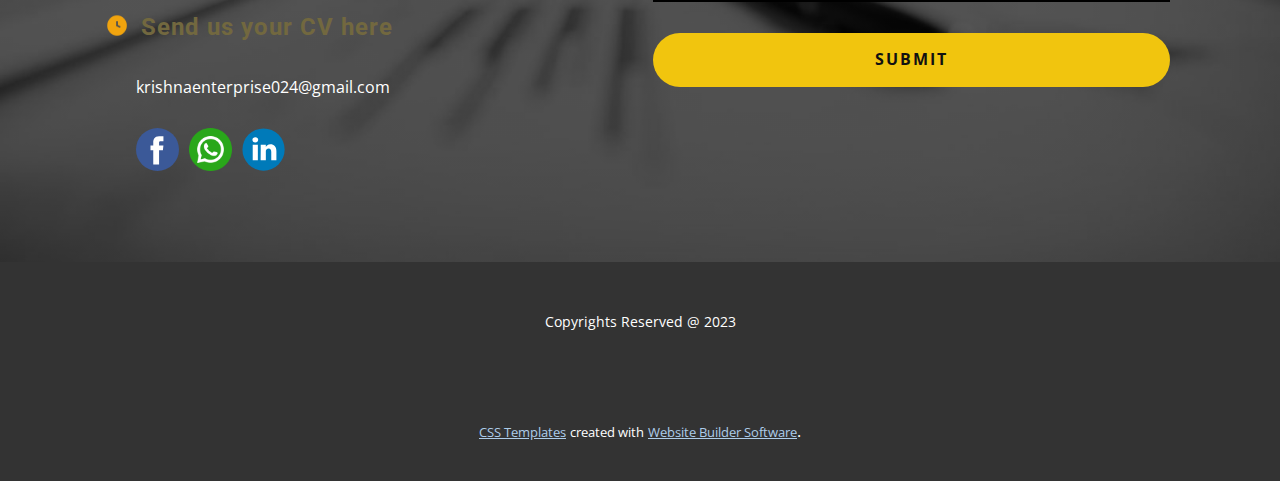
<file: Blogs.html>
<!DOCTYPE html>
<html style="font-size: 16px;" lang="en"><head>
    <meta name="viewport" content="width=device-width, initial-scale=1.0">
    <meta charset="utf-8">
    <meta name="keywords" content="">
    <meta name="description" content="">
    <title>Blogs</title>
    <link rel="stylesheet" href="nicepage.css" media="screen">
<link rel="stylesheet" href="Blogs.css" media="screen">
    <script class="u-script" type="text/javascript" src="jquery.js" defer=""></script>
    <script class="u-script" type="text/javascript" src="nicepage.js" defer=""></script>
    <meta name="generator" content="Nicepage 5.15.1, nicepage.com">
    <meta name="referrer" content="origin">
    <link id="u-theme-google-font" rel="stylesheet" href="https://fonts.googleapis.com/css?family=Roboto:100,100i,300,300i,400,400i,500,500i,700,700i,900,900i|Open+Sans:300,300i,400,400i,500,500i,600,600i,700,700i,800,800i">
    
    
    
    
    <script type="application/ld+json">{
		"@context": "http://schema.org",
		"@type": "Organization",
		"name": "Krishna Enterprise"
}</script>
    <meta name="theme-color" content="#478ac9">
    <meta property="og:title" content="Blogs">
    <meta property="og:description" content="">
    <meta property="og:type" content="website">
  <meta data-intl-tel-input-cdn-path="intlTelInput/"></head>
  <body class="u-body u-xl-mode" data-lang="en"><header class="u-black u-clearfix u-header" id="sec-b491" data-animation-name="" data-animation-duration="0" data-animation-delay="0" data-animation-direction=""><div class="u-clearfix u-sheet u-sheet-1">
        <nav class="u-menu u-menu-one-level u-offcanvas u-menu-1">
          <div class="menu-collapse" style="font-size: 1rem; letter-spacing: 0px; font-weight: 700; text-transform: uppercase;">
            <a class="u-button-style u-custom-active-border-color u-custom-border u-custom-border-color u-custom-borders u-custom-hover-border-color u-custom-left-right-menu-spacing u-custom-padding-bottom u-custom-text-active-color u-custom-text-color u-custom-text-hover-color u-custom-top-bottom-menu-spacing u-nav-link u-text-active-palette-1-base u-text-hover-palette-2-base" href="#">
              <svg class="u-svg-link" viewBox="0 0 24 24"><use xmlns:xlink="http://www.w3.org/1999/xlink" xlink:href="#menu-hamburger"></use></svg>
              <svg class="u-svg-content" version="1.1" id="menu-hamburger" viewBox="0 0 16 16" x="0px" y="0px" xmlns:xlink="http://www.w3.org/1999/xlink" xmlns="http://www.w3.org/2000/svg"><g><rect y="1" width="16" height="2"></rect><rect y="7" width="16" height="2"></rect><rect y="13" width="16" height="2"></rect>
</g></svg>
            </a>
          </div>
          <div class="u-custom-menu u-nav-container">
            <ul class="u-nav u-spacing-30 u-unstyled u-nav-1"><li class="u-nav-item"><a class="u-border-2 u-border-active-black u-border-hover-grey-50 u-border-no-left u-border-no-right u-border-no-top u-button-style u-nav-link u-text-active-white u-text-hover-palette-4-dark-1 u-text-palette-2-base" href="Landing-page.html" style="padding: 10px 0px;">Home</a>
</li><li class="u-nav-item"><a class="u-border-2 u-border-active-black u-border-hover-grey-50 u-border-no-left u-border-no-right u-border-no-top u-button-style u-nav-link u-text-active-white u-text-hover-palette-4-dark-1 u-text-palette-2-base" href="Services.html" target="_blank" style="padding: 10px 0px;">Services</a>
</li><li class="u-nav-item"><a class="u-border-2 u-border-active-black u-border-hover-grey-50 u-border-no-left u-border-no-right u-border-no-top u-button-style u-nav-link u-text-active-white u-text-hover-palette-4-dark-1 u-text-palette-2-base" href="Current-Openings.html" target="_blank" style="padding: 10px 0px;">Job Openings</a>
</li><li class="u-nav-item"><a class="u-border-2 u-border-active-black u-border-hover-grey-50 u-border-no-left u-border-no-right u-border-no-top u-button-style u-nav-link u-text-active-white u-text-hover-palette-4-dark-1 u-text-palette-2-base" href="Page-1.html" target="_blank" style="padding: 10px 0px;">Blogs</a>
</li><li class="u-nav-item"><a class="u-border-2 u-border-active-black u-border-hover-grey-50 u-border-no-left u-border-no-right u-border-no-top u-button-style u-nav-link u-text-active-white u-text-hover-palette-4-dark-1 u-text-palette-2-base" href="Krishna-Enterprise.html#carousel_1133" style="padding: 10px 0px;">Contact</a>
</li></ul>
          </div>
          <div class="u-custom-menu u-nav-container-collapse">
            <div class="u-black u-container-style u-inner-container-layout u-opacity u-opacity-95 u-sidenav">
              <div class="u-inner-container-layout u-sidenav-overflow">
                <div class="u-menu-close"></div>
                <ul class="u-align-center u-nav u-popupmenu-items u-unstyled u-nav-2"><li class="u-nav-item"><a class="u-button-style u-nav-link" href="Landing-page.html">Home</a>
</li><li class="u-nav-item"><a class="u-button-style u-nav-link" href="Services.html" target="_blank">Services</a>
</li><li class="u-nav-item"><a class="u-button-style u-nav-link" href="Current-Openings.html" target="_blank">Job Openings</a>
</li><li class="u-nav-item"><a class="u-button-style u-nav-link" href="Page-1.html" target="_blank">Blogs</a>
</li><li class="u-nav-item"><a class="u-button-style u-nav-link" href="Krishna-Enterprise.html#carousel_1133">Contact</a>
</li></ul>
              </div>
            </div>
            <div class="u-black u-menu-overlay u-opacity u-opacity-70"></div>
          </div>
        </nav>
        <img class="u-image u-image-contain u-image-default u-image-1" src="images/KrishnaEnterpriseNewLogo.png" alt="" data-image-width="5780" data-image-height="4334">
      </div><style class="u-sticky-style" data-style-id="58d7">.u-sticky-fixed.u-sticky-58d7:before, .u-body.u-sticky-fixed .u-sticky-58d7:before {
borders: top right bottom left !important; border-color: #404040 !important; border-width: 2px !important
}</style></header>
    <section class="u-align-center u-clearfix u-white u-section-1" id="carousel_9f7c">
      <div class="u-clearfix u-sheet u-valign-middle u-sheet-1">
        <h3 class="u-heading-font u-text u-text-palette-3-base u-text-1">THE BLOG</h3>
        <h2 class="u-heading-font u-text u-text-2">LATEST NEWS</h2>
        <div class="u-border-3 u-border-palette-3-base u-line u-line-horizontal u-line-1"></div>
        <div class="u-clearfix u-disable-padding u-expanded-width u-gutter-0 u-layout-wrap u-layout-wrap-1">
          <div class="u-layout">
            <div class="u-layout-row">
              <div class="u-align-left u-container-style u-layout-cell u-left-cell u-similar-fill u-size-20 u-size-20-md u-layout-cell-1">
                <div class="u-container-layout u-valign-top u-container-layout-1">
                  <img class="u-expanded-width u-image u-image-1" src="images/ed81ebf732fec2e03d496bca9314f258.png" imgwidth="370" imgheight="220">
                  <h3 class="u-heading-font u-text u-text-3">GREAT PROJECTS</h3>
                  <h4 class="u-heading-font u-text u-text-grey u-text-4">19 March 2018 / Super User</h4>
                  <p class="u-text u-text-font u-text-5">Sample text. Lorem ipsum dolor sit amet, consectetur adipiscing elit nullam nunc justo sagittis suscipit ultrices.</p>
                  <a href="https://nicepage.site" class="u-border-1 u-custom u-link u-text-black u-link-1">read more</a>
                </div>
              </div>
              <div class="u-align-left u-container-style u-layout-cell u-similar-fill u-size-20 u-size-20-md u-layout-cell-2">
                <div class="u-container-layout u-valign-top u-container-layout-2">
                  <img class="u-expanded-width u-image u-image-2" src="images/fcc6b22e1ce851ad1ffee68a386f9d89.png" imgwidth="370" imgheight="220">
                  <h3 class="u-heading-font u-text u-text-6">GREAT PROJECTS</h3>
                  <h4 class="u-heading-font u-text u-text-grey u-text-7">19 March 2018 / Super User</h4>
                  <p class="u-text u-text-font u-text-8">Sample text. Lorem ipsum dolor sit amet, consectetur adipiscing elit nullam nunc justo sagittis suscipit ultrices.</p>
                  <a href="https://nicepage.com/c/product-list-website-templates" class="u-border-1 u-custom u-link u-text-black u-link-2">read more</a>
                </div>
              </div>
              <div class="u-align-left u-container-style u-layout-cell u-right-cell u-similar-fill u-size-20 u-size-20-md u-layout-cell-3">
                <div class="u-container-layout u-valign-top u-container-layout-3">
                  <img class="u-expanded-width u-image u-image-3" src="images/47e9872033581723cf1877c5bd01f314.png" imgwidth="370" imgheight="220">
                  <h3 class="u-heading-font u-text u-text-9">GREAT PROJECTS</h3>
                  <h4 class="u-heading-font u-text u-text-grey u-text-10">19 March 2018 / Super User</h4>
                  <p class="u-text u-text-font u-text-11">Sample text. Lorem ipsum dolor sit amet, consectetur adipiscing elit nullam nunc justo sagittis suscipit ultrices.</p>
                  <a href="https://nicepage.com/html-templates" class="u-border-1 u-custom u-link u-text-black u-link-3">read more</a>
                </div>
              </div>
            </div>
          </div>
        </div>
      </div>
    </section>
    <section class="u-clearfix u-image u-shading u-section-2" id="sec-c02d" data-image-width="1620" data-image-height="1080">
      <div class="u-clearfix u-sheet u-valign-middle u-sheet-1">
        <div class="u-clearfix u-expanded-width u-gutter-0 u-layout-wrap u-layout-wrap-1">
          <div class="u-layout">
            <div class="u-layout-row">
              <div class="u-align-left u-container-style u-layout-cell u-left-cell u-size-27-xl u-size-29-lg u-size-29-md u-size-29-sm u-size-29-xs u-layout-cell-1">
                <div class="u-container-layout u-container-layout-1">
                  <h2 class="u-text u-text-1">Contact Us</h2>
                  <div class="u-list u-list-1">
                    <div class="u-repeater u-repeater-1">
                      <div class="u-container-style u-list-item u-repeater-item u-shape-rectangle">
                        <div class="u-container-layout u-similar-container u-container-layout-2">
                          <h5 class="u-text u-text-2"><span class="u-file-icon u-icon u-text-palette-3-base u-icon-1"><img src="images/1082334-3da3ecc0.png" alt=""></span>&nbsp;Call Us
                          </h5>
                          <p class="u-text u-text-white u-text-3">
                            <a class="u-active-none u-border-none u-btn u-button-style u-hover-palette-2-base u-none u-text-white u-btn-1" href="tel:+91 99043 21046">+91 99043 21046</a>
                          </p>
                        </div>
                      </div>
                      <div class="u-container-style u-list-item u-repeater-item u-shape-rectangle">
                        <div class="u-container-layout u-similar-container u-container-layout-3">
                          <h5 class="u-text u-text-4"><span class="u-file-icon u-icon u-text-palette-3-base u-icon-2"><img src="images/205d33fb-71c4-40dc-a07f-7a1273e85973-a71d61bb.png" alt=""></span>&nbsp;Location
                          </h5>
                          <p class="u-text u-text-white u-text-5"> 35- Saraswati Complex, Manjalpur,&nbsp;<br>Vadodara – 390011&nbsp;
                          </p>
                        </div>
                      </div>
                      <div class="u-container-style u-list-item u-repeater-item u-shape-rectangle">
                        <div class="u-container-layout u-similar-container u-container-layout-4">
                          <h5 class="u-text u-text-6"><span class="u-file-icon u-icon u-text-palette-3-base u-icon-3"><img src="images/2791568-72648669.png" alt=""></span>&nbsp;Send us your CV here
                          </h5>
                          <p class="u-text u-text-white u-text-7">
                            <a class="u-active-none u-border-2 u-border-hover-palette-2-base u-btn u-button-style u-hover-palette-2-base u-none u-text-hover-white u-text-white u-btn-2" href="mailto:krishnaenterprise024@gmail.com?subject=Attaching%20my%20CV">krishnaenterprise024@gmail.com</a>
                          </p>
                        </div>
                      </div>
                    </div>
                  </div>
                  <div class="u-social-icons u-spacing-10 u-social-icons-1">
                    <a class="u-social-url" title="facebook" target="_blank" href="https://www.facebook.com/people/Krishna-Enterprise/100070445171619/?mibextid=LQQJ4d"><span class="u-icon u-social-facebook u-social-icon u-icon-4"><svg class="u-svg-link" preserveAspectRatio="xMidYMin slice" viewBox="0 0 112.196 112.196" style=""><use xmlns:xlink="http://www.w3.org/1999/xlink" xlink:href="#svg-d5cb"></use></svg><svg class="u-svg-content" viewBox="0 0 112.196 112.196" x="0px" y="0px" id="svg-d5cb" style="enable-background:new 0 0 112.196 112.196;"><g><circle style="fill:currentColor;" cx="56.098" cy="56.098" r="56.098"></circle><path style="fill:#FFFFFF;" d="M70.201,58.294h-10.01v36.672H45.025V58.294h-7.213V45.406h7.213v-8.34   c0-5.964,2.833-15.303,15.301-15.303L71.56,21.81v12.51h-8.151c-1.337,0-3.217,0.668-3.217,3.513v7.585h11.334L70.201,58.294z"></path>
</g></svg></span>
                    </a>
                    <a class="u-social-url" target="_blank" data-type="Instagram" title="WhatsApp" href="https://wa.me/message/Q7PFJWTNB6M3N1?src=qr"><span class="u-file-icon u-icon u-social-icon u-social-instagram u-icon-5"><img src="images/3670051.png" alt=""></span>
                    </a>
                    <a class="u-social-url" target="_blank" data-type="LinkedIn" title="https://www.linkedin.com/in/krishna-enterprise-a0a1551a4/" href="https://www.linkedin.com/in/krishna-enterprise-a0a1551a4/"><span class="u-icon u-social-icon u-social-linkedin u-icon-6"><svg class="u-svg-link" preserveAspectRatio="xMidYMin slice" viewBox="0 0 112 112" style=""><use xmlns:xlink="http://www.w3.org/1999/xlink" xlink:href="#svg-4d48"></use></svg><svg class="u-svg-content" viewBox="0 0 112 112" x="0" y="0" id="svg-4d48"><circle fill="currentColor" cx="56.1" cy="56.1" r="55"></circle><path fill="#FFFFFF" d="M41.3,83.7H27.9V43.4h13.4V83.7z M34.6,37.9L34.6,37.9c-4.6,0-7.5-3.1-7.5-7c0-4,3-7,7.6-7s7.4,3,7.5,7
            C42.2,34.8,39.2,37.9,34.6,37.9z M89.6,83.7H76.2V62.2c0-5.4-1.9-9.1-6.8-9.1c-3.7,0-5.9,2.5-6.9,4.9c-0.4,0.9-0.4,2.1-0.4,3.3v22.5
            H48.7c0,0,0.2-36.5,0-40.3h13.4v5.7c1.8-2.7,5-6.7,12.1-6.7c8.8,0,15.4,5.8,15.4,18.1V83.7z"></path></svg></span>
                    </a>
                  </div>
                </div>
              </div>
              <div class="u-container-style u-layout-cell u-right-cell u-size-31-lg u-size-31-md u-size-31-sm u-size-31-xs u-size-33-xl u-layout-cell-2">
                <div class="u-container-layout u-valign-middle-xl u-container-layout-5">
                  <div class="u-expanded-width-md u-expanded-width-sm u-expanded-width-xs u-form u-form-1">
                    <form action="https://forms.nicepagesrv.com/v2/form/process" class="u-clearfix u-form-spacing-30 u-form-vertical u-inner-form" style="padding: 10px" source="email" name="form">
                      <div class="u-form-email u-form-group u-form-partition-factor-2 u-form-group-1">
                        <label for="email-319a" class="u-label u-label-1">Email</label>
                        <input type="email" placeholder="Enter a valid email address" id="email-319a" name="email" class="u-border-2 u-border-black u-border-no-left u-border-no-right u-border-no-top u-input u-input-rectangle u-text-body-color u-input-1" required="required">
                      </div>
                      <div class="u-form-group u-form-name u-form-partition-factor-2 u-form-group-2">
                        <label for="name-319a" class="u-label u-label-2">Name</label>
                        <input type="text" placeholder="Enter your Name" id="name-319a" name="name" class="u-border-2 u-border-black u-border-no-left u-border-no-right u-border-no-top u-input u-input-rectangle u-text-body-color u-input-2" required="">
                      </div>
                      <div class="u-form-address u-form-group u-form-group-3">
                        <label for="address-452f" class="u-label u-label-3">Address</label>
                        <input type="text" placeholder="Enter your address" id="address-452f" name="address" class="u-border-2 u-border-black u-border-no-left u-border-no-right u-border-no-top u-input u-input-rectangle u-text-body-color u-input-3" required="">
                      </div>
                      <div class="u-form-group u-form-message u-form-group-4">
                        <label for="message-319a" class="u-label u-label-4">Message</label>
                        <textarea placeholder="Enter your message" rows="4" cols="50" id="message-319a" name="message" class="u-border-2 u-border-black u-border-no-left u-border-no-right u-border-no-top u-input u-input-rectangle u-text-body-color u-input-4" required=""></textarea>
                      </div>
                      <div class="u-form-group u-form-submit u-form-group-5">
                        <a href="#" class="u-active-white u-border-none u-btn u-btn-round u-btn-submit u-button-style u-hover-white u-palette-3-base u-radius-50 u-btn-3">Submit</a>
                        <input type="submit" value="submit" class="u-form-control-hidden">
                      </div>
                      <div class="u-form-send-message u-form-send-success"> Thank you! Your message has been sent. </div>
                      <div class="u-form-send-error u-form-send-message"> Unable to send your message. Please fix errors then try again. </div>
                      <input type="hidden" value="" name="recaptchaResponse">
                      <input type="hidden" name="formServices" value="b709db4d-727c-1418-c6e1-8e6d5b28fa16">
                    </form>
                  </div>
                </div>
              </div>
            </div>
          </div>
        </div>
      </div>
    </section>
    
    
    
    <footer class="u-align-center u-clearfix u-footer u-grey-80 u-footer" id="sec-ae39"><div class="u-clearfix u-sheet u-sheet-1">
        <p class="u-small-text u-text u-text-variant u-text-1">Copyrights Reserved @ 2023</p>
      </div></footer>
    <section class="u-backlink u-clearfix u-grey-80">
      <a class="u-link" href="https://nicepage.com/css-templates" target="_blank">
        <span>CSS Templates</span>
      </a>
      <p class="u-text">
        <span>created with</span>
      </p>
      <a class="u-link" href="" target="_blank">
        <span>Website Builder Software</span>
      </a>. 
    </section>
  
</body></html>
</file>
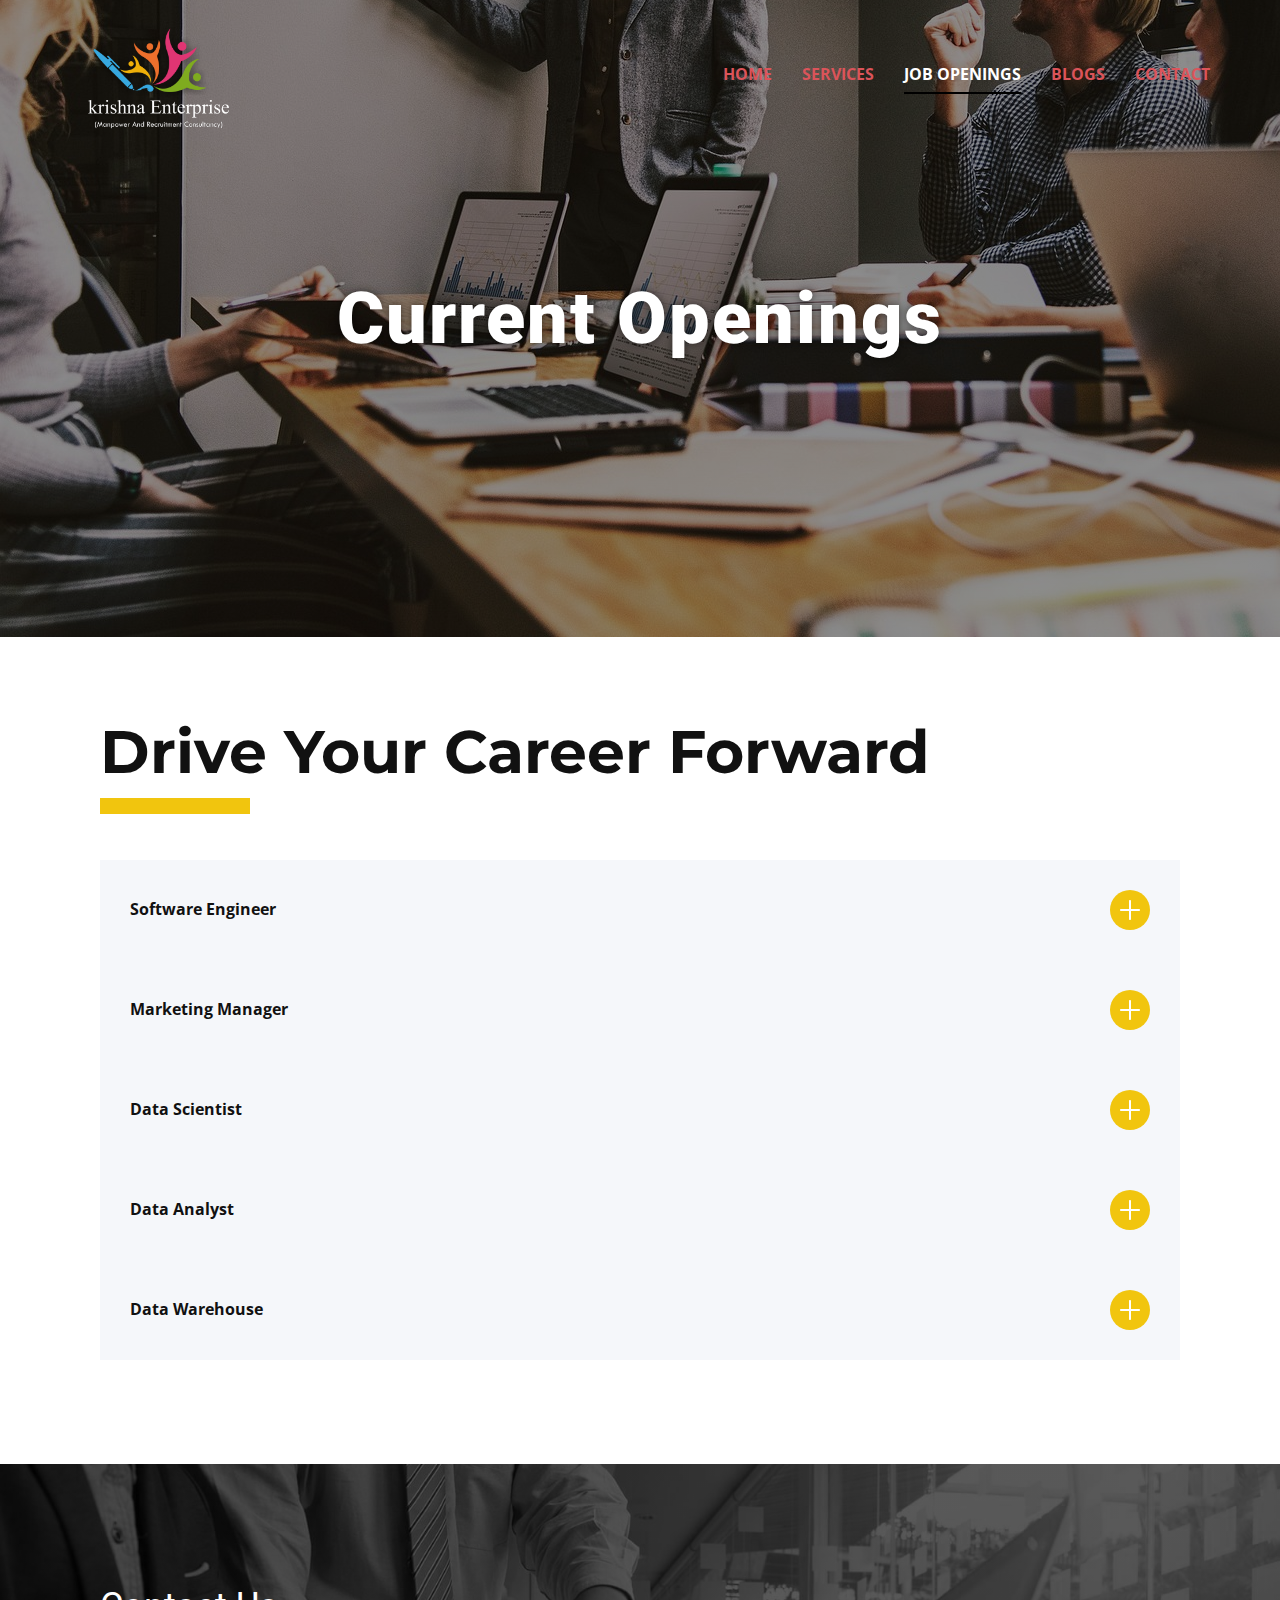
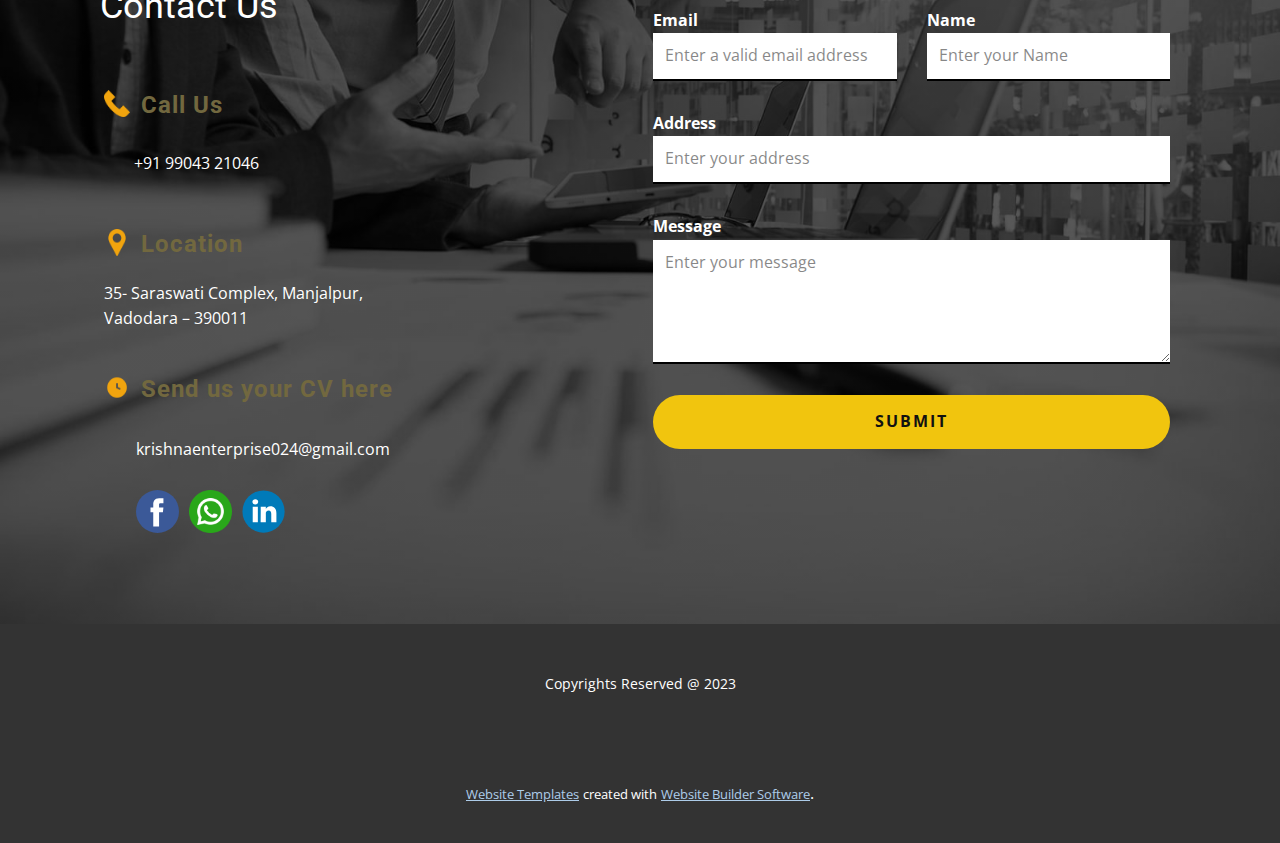
<file: Current-Openings.html>
<!DOCTYPE html>
<html style="font-size: 16px;" lang="en"><head>
    <meta name="viewport" content="width=device-width, initial-scale=1.0">
    <meta charset="utf-8">
    <meta name="keywords" content="">
    <meta name="description" content="">
    <title>Current Openings</title>
    <link rel="stylesheet" href="nicepage.css" media="screen">
<link rel="stylesheet" href="Current-Openings.css" media="screen">
    <script class="u-script" type="text/javascript" src="jquery.js" defer=""></script>
    <script class="u-script" type="text/javascript" src="nicepage.js" defer=""></script>
    <meta name="generator" content="Nicepage 5.15.1, nicepage.com">
    <meta name="referrer" content="origin">
    <link id="u-theme-google-font" rel="stylesheet" href="https://fonts.googleapis.com/css?family=Roboto:100,100i,300,300i,400,400i,500,500i,700,700i,900,900i|Open+Sans:300,300i,400,400i,500,500i,600,600i,700,700i,800,800i">
    <link id="u-page-google-font" rel="stylesheet" href="https://fonts.googleapis.com/css?family=Montserrat:100,100i,200,200i,300,300i,400,400i,500,500i,600,600i,700,700i,800,800i,900,900i">
    
    
    
    
    
    <script type="application/ld+json">{
		"@context": "http://schema.org",
		"@type": "Organization",
		"name": "Krishna Enterprise"
}</script>
    <meta name="theme-color" content="#478ac9">
    <meta property="og:title" content="Current Openings">
    <meta property="og:description" content="">
    <meta property="og:type" content="website">
  <meta data-intl-tel-input-cdn-path="intlTelInput/"></head>
  <body class="u-body u-overlap u-overlap-contrast u-overlap-transparent u-xl-mode" data-lang="en"><header class="u-black u-clearfix u-header" id="sec-b491" data-animation-name="" data-animation-duration="0" data-animation-delay="0" data-animation-direction=""><div class="u-clearfix u-sheet u-sheet-1">
        <nav class="u-menu u-menu-one-level u-offcanvas u-menu-1">
          <div class="menu-collapse" style="font-size: 1rem; letter-spacing: 0px; font-weight: 700; text-transform: uppercase;">
            <a class="u-button-style u-custom-active-border-color u-custom-border u-custom-border-color u-custom-borders u-custom-hover-border-color u-custom-left-right-menu-spacing u-custom-padding-bottom u-custom-text-active-color u-custom-text-color u-custom-text-hover-color u-custom-top-bottom-menu-spacing u-nav-link u-text-active-palette-1-base u-text-hover-palette-2-base" href="#">
              <svg class="u-svg-link" viewBox="0 0 24 24"><use xmlns:xlink="http://www.w3.org/1999/xlink" xlink:href="#menu-hamburger"></use></svg>
              <svg class="u-svg-content" version="1.1" id="menu-hamburger" viewBox="0 0 16 16" x="0px" y="0px" xmlns:xlink="http://www.w3.org/1999/xlink" xmlns="http://www.w3.org/2000/svg"><g><rect y="1" width="16" height="2"></rect><rect y="7" width="16" height="2"></rect><rect y="13" width="16" height="2"></rect>
</g></svg>
            </a>
          </div>
          <div class="u-custom-menu u-nav-container">
            <ul class="u-nav u-spacing-30 u-unstyled u-nav-1"><li class="u-nav-item"><a class="u-border-2 u-border-active-black u-border-hover-grey-50 u-border-no-left u-border-no-right u-border-no-top u-button-style u-nav-link u-text-active-white u-text-hover-palette-4-dark-1 u-text-palette-2-base" href="Landing-page.html" style="padding: 10px 0px;">Home</a>
</li><li class="u-nav-item"><a class="u-border-2 u-border-active-black u-border-hover-grey-50 u-border-no-left u-border-no-right u-border-no-top u-button-style u-nav-link u-text-active-white u-text-hover-palette-4-dark-1 u-text-palette-2-base" href="Services.html" target="_blank" style="padding: 10px 0px;">Services</a>
</li><li class="u-nav-item"><a class="u-border-2 u-border-active-black u-border-hover-grey-50 u-border-no-left u-border-no-right u-border-no-top u-button-style u-nav-link u-text-active-white u-text-hover-palette-4-dark-1 u-text-palette-2-base" href="Current-Openings.html" target="_blank" style="padding: 10px 0px;">Job Openings</a>
</li><li class="u-nav-item"><a class="u-border-2 u-border-active-black u-border-hover-grey-50 u-border-no-left u-border-no-right u-border-no-top u-button-style u-nav-link u-text-active-white u-text-hover-palette-4-dark-1 u-text-palette-2-base" href="Page-1.html" target="_blank" style="padding: 10px 0px;">Blogs</a>
</li><li class="u-nav-item"><a class="u-border-2 u-border-active-black u-border-hover-grey-50 u-border-no-left u-border-no-right u-border-no-top u-button-style u-nav-link u-text-active-white u-text-hover-palette-4-dark-1 u-text-palette-2-base" href="Krishna-Enterprise.html#carousel_1133" style="padding: 10px 0px;">Contact</a>
</li></ul>
          </div>
          <div class="u-custom-menu u-nav-container-collapse">
            <div class="u-black u-container-style u-inner-container-layout u-opacity u-opacity-95 u-sidenav">
              <div class="u-inner-container-layout u-sidenav-overflow">
                <div class="u-menu-close"></div>
                <ul class="u-align-center u-nav u-popupmenu-items u-unstyled u-nav-2"><li class="u-nav-item"><a class="u-button-style u-nav-link" href="Landing-page.html">Home</a>
</li><li class="u-nav-item"><a class="u-button-style u-nav-link" href="Services.html" target="_blank">Services</a>
</li><li class="u-nav-item"><a class="u-button-style u-nav-link" href="Current-Openings.html" target="_blank">Job Openings</a>
</li><li class="u-nav-item"><a class="u-button-style u-nav-link" href="Page-1.html" target="_blank">Blogs</a>
</li><li class="u-nav-item"><a class="u-button-style u-nav-link" href="Krishna-Enterprise.html#carousel_1133">Contact</a>
</li></ul>
              </div>
            </div>
            <div class="u-black u-menu-overlay u-opacity u-opacity-70"></div>
          </div>
        </nav>
        <img class="u-image u-image-contain u-image-default u-image-1" src="images/KrishnaEnterpriseNewLogo.png" alt="" data-image-width="5780" data-image-height="4334">
      </div><style class="u-sticky-style" data-style-id="58d7">.u-sticky-fixed.u-sticky-58d7:before, .u-body.u-sticky-fixed .u-sticky-58d7:before {
borders: top right bottom left !important; border-color: #404040 !important; border-width: 2px !important
}</style></header>
    <section class="u-align-center u-clearfix u-image u-shading u-section-1" src="" data-image-width="1280" data-image-height="771" id="carousel_0791">
      <div class="u-clearfix u-sheet u-valign-middle u-sheet-1">
        <h2 class="u-text u-text-default u-text-1">Current Openings</h2>
      </div>
    </section>
    <section class="u-align-center u-clearfix u-section-2" id="carousel_728c">
      <div class="u-clearfix u-sheet u-sheet-1">
        <div class="u-clearfix u-expanded-width u-layout-wrap u-layout-wrap-1">
          <div class="u-layout">
            <div class="u-layout-row">
              <div class="u-container-style u-layout-cell u-shape-rectangle u-size-60 u-white u-layout-cell-1">
                <div class="u-container-layout u-container-layout-1">
                  <h2 class="u-custom-font u-font-montserrat u-text u-text-default u-text-1"> Drive Your Career Forward</h2>
                  <div class="u-border-16 u-border-palette-3-base u-line u-line-horizontal u-line-1"></div>
                  <div class="u-accordion u-collapsed-by-default u-expanded-width u-spacing-10 u-accordion-1" id="jobList">
                    <!-- <div class="u-accordion-item u-accordion-item-1">
                      <a class="u-accordion-link u-active-grey-5 u-button-style u-palette-5-light-3 u-text-active-palette-3-base u-text-body-color u-accordion-link-1" id="link-accordion-7c0e" aria-controls="accordion-7c0e" aria-selected="false">
                        <span class="u-accordion-link-text">Product Manager</span><span class="u-accordion-link-icon u-icon u-icon-circle u-palette-3-base u-text-white u-icon-1"><svg class="u-svg-link" preserveAspectRatio="xMidYMin slice" viewBox="0 0 426.66667 426.66667" style=""><use xmlns:xlink="http://www.w3.org/1999/xlink" xlink:href="#svg-ce7e"></use></svg><svg class="u-svg-content" viewBox="0 0 426.66667 426.66667" id="svg-ce7e"><path d="m405.332031 192h-170.664062v-170.667969c0-11.773437-9.558594-21.332031-21.335938-21.332031-11.773437 0-21.332031 9.558594-21.332031 21.332031v170.667969h-170.667969c-11.773437 0-21.332031 9.558594-21.332031 21.332031 0 11.777344 9.558594 21.335938 21.332031 21.335938h170.667969v170.664062c0 11.777344 9.558594 21.335938 21.332031 21.335938 11.777344 0 21.335938-9.558594 21.335938-21.335938v-170.664062h170.664062c11.777344 0 21.335938-9.558594 21.335938-21.335938 0-11.773437-9.558594-21.332031-21.335938-21.332031zm0 0"></path></svg></span>
                      </a>
                      <div class="u-accordion-pane u-border-2 u-border-grey-75 u-container-style u-white u-accordion-pane-1" id="accordion-7c0e" aria-labelledby="link-accordion-7c0e">
                        <div class="u-container-layout u-valign-top u-container-layout-2">
                          <ul class="u-custom-list u-text u-text-2">
                            <li>
                              <div class="u-list-icon">
                                <div xmlns="http://www.w3.org/2000/svg" xmlns:xlink="http://www.w3.org/1999/xlink" version="1.1" xml:space="preserve" class="u-svg-content">–</div>
                              </div>Position : Product Manager
                            </li>
                            <li>
                              <div class="u-list-icon">
                                <div xmlns="http://www.w3.org/2000/svg" xmlns:xlink="http://www.w3.org/1999/xlink" version="1.1" xml:space="preserve" class="u-svg-content">–</div>
                              </div>Location : Ahmedabad
                            </li>
                            <li>
                              <div class="u-list-icon">
                                <div xmlns="http://www.w3.org/2000/svg" xmlns:xlink="http://www.w3.org/1999/xlink" version="1.1" xml:space="preserve" class="u-svg-content">–</div>
                              </div>Experience : 1-5 years
                            </li>
                            <li>
                              <div class="u-list-icon">
                                <div xmlns="http://www.w3.org/2000/svg" xmlns:xlink="http://www.w3.org/1999/xlink" version="1.1" xml:space="preserve" class="u-svg-content">–</div>
                              </div>Salary - 40k
                            </li>
                          </ul>
                          <a href="https://nicepage.cloud" class="u-btn u-btn-round u-button-style u-hover-palette-4-base u-palette-3-base u-radius-50 u-btn-1">Apply NOW</a>
                        </div>
                      </div>
                    </div> -->
                    <!-- <div class="u-accordion-item u-accordion-item-2">
                      <a class="u-accordion-link u-active-grey-5 u-button-style u-palette-5-light-3 u-text-active-palette-3-base u-text-body-color u-accordion-link-2" id="link-accordion-05cb" aria-controls="accordion-05cb" aria-selected="false">
                        <span class="u-accordion-link-text">Social Media Manager</span><span class="u-accordion-link-icon u-icon u-icon-circle u-palette-3-base u-text-white u-icon-2"><svg class="u-svg-link" preserveAspectRatio="xMidYMin slice" viewBox="0 0 426.66667 426.66667" style=""><use xmlns:xlink="http://www.w3.org/1999/xlink" xlink:href="#svg-2ebe"></use></svg><svg class="u-svg-content" viewBox="0 0 426.66667 426.66667" id="svg-2ebe"><path d="m405.332031 192h-170.664062v-170.667969c0-11.773437-9.558594-21.332031-21.335938-21.332031-11.773437 0-21.332031 9.558594-21.332031 21.332031v170.667969h-170.667969c-11.773437 0-21.332031 9.558594-21.332031 21.332031 0 11.777344 9.558594 21.335938 21.332031 21.335938h170.667969v170.664062c0 11.777344 9.558594 21.335938 21.332031 21.335938 11.777344 0 21.335938-9.558594 21.335938-21.335938v-170.664062h170.664062c11.777344 0 21.335938-9.558594 21.335938-21.335938 0-11.773437-9.558594-21.332031-21.335938-21.332031zm0 0"></path></svg></span>
                      </a>
                      <div class="u-accordion-pane u-border-2 u-border-grey-75 u-container-style u-white u-accordion-pane-2" id="accordion-05cb" aria-labelledby="link-accordion-05cb">
                        <div class="u-container-layout u-container-layout-3">
                          <ul class="u-custom-list u-text u-text-3">
                            <li>
                              <div class="u-list-icon">
                                <div xmlns="http://www.w3.org/2000/svg" xmlns:xlink="http://www.w3.org/1999/xlink" version="1.1" xml:space="preserve" class="u-svg-content">–</div>
                              </div>Position :&nbsp; Social Media Manager
                            </li>
                            <li>
                              <div class="u-list-icon">
                                <div xmlns="http://www.w3.org/2000/svg" xmlns:xlink="http://www.w3.org/1999/xlink" version="1.1" xml:space="preserve" class="u-svg-content">–</div>
                              </div>Location : Ahmedabad
                            </li>
                            <li>
                              <div class="u-list-icon">
                                <div xmlns="http://www.w3.org/2000/svg" xmlns:xlink="http://www.w3.org/1999/xlink" version="1.1" xml:space="preserve" class="u-svg-content">–</div>
                              </div>Experience : 2-5 years
                            </li>
                            <li>
                              <div class="u-list-icon">
                                <div xmlns="http://www.w3.org/2000/svg" xmlns:xlink="http://www.w3.org/1999/xlink" version="1.1" xml:space="preserve" class="u-svg-content">–</div>
                              </div>Salary - 30k
                            </li>
                          </ul>
                          <a href="https://nicepage.com/joomla-page-builder" class="u-btn u-btn-round u-button-style u-hover-palette-4-base u-palette-3-base u-radius-50 u-btn-2">Apply NOW</a>
                        </div>
                      </div>
                    </div> -->
                    <!-- <div class="u-accordion-item u-accordion-item-3">
                      <a class="u-accordion-link u-active-grey-5 u-button-style u-palette-5-light-3 u-text-active-palette-3-base u-text-body-color u-accordion-link-3" id="link-accordion-a6bb" aria-controls="accordion-a6bb" aria-selected="false">
                        <span class="u-accordion-link-text">Business Analyst</span><span class="u-accordion-link-icon u-icon u-icon-circle u-palette-3-base u-text-white u-icon-3"><svg class="u-svg-link" preserveAspectRatio="xMidYMin slice" viewBox="0 0 426.66667 426.66667" style=""><use xmlns:xlink="http://www.w3.org/1999/xlink" xlink:href="#svg-fe61"></use></svg><svg class="u-svg-content" viewBox="0 0 426.66667 426.66667" id="svg-fe61"><path d="m405.332031 192h-170.664062v-170.667969c0-11.773437-9.558594-21.332031-21.335938-21.332031-11.773437 0-21.332031 9.558594-21.332031 21.332031v170.667969h-170.667969c-11.773437 0-21.332031 9.558594-21.332031 21.332031 0 11.777344 9.558594 21.335938 21.332031 21.335938h170.667969v170.664062c0 11.777344 9.558594 21.335938 21.332031 21.335938 11.777344 0 21.335938-9.558594 21.335938-21.335938v-170.664062h170.664062c11.777344 0 21.335938-9.558594 21.335938-21.335938 0-11.773437-9.558594-21.332031-21.335938-21.332031zm0 0"></path></svg></span>
                      </a>
                      <div class="u-accordion-pane u-border-2 u-border-grey-75 u-container-style u-white u-accordion-pane-3" id="accordion-a6bb" aria-labelledby="link-accordion-a6bb">
                        <div class="u-container-layout u-valign-top u-container-layout-4">
                          <ul class="u-custom-list u-text u-text-4">
                            <li>
                              <div class="u-list-icon">
                                <div xmlns="http://www.w3.org/2000/svg" xmlns:xlink="http://www.w3.org/1999/xlink" version="1.1" xml:space="preserve" class="u-svg-content">–</div>
                              </div>Mattis nunc sed blandit libero volutpat. 
                            </li>
                            <li>
                              <div class="u-list-icon">
                                <div xmlns="http://www.w3.org/2000/svg" xmlns:xlink="http://www.w3.org/1999/xlink" version="1.1" xml:space="preserve" class="u-svg-content">–</div>
                              </div>Tortor at risus viverra adipiscing at in tellus. 
                            </li>
                            <li>
                              <div class="u-list-icon">
                                <div xmlns="http://www.w3.org/2000/svg" xmlns:xlink="http://www.w3.org/1999/xlink" version="1.1" xml:space="preserve" class="u-svg-content">–</div>
                              </div>Purus ut faucibus pulvinar elementum. 
                            </li>
                            <li>
                              <div class="u-list-icon">
                                <div xmlns="http://www.w3.org/2000/svg" xmlns:xlink="http://www.w3.org/1999/xlink" version="1.1" xml:space="preserve" class="u-svg-content">–</div>
                              </div>Blandit turpis cursus in hac habitasse.e. 
                            </li>
                          </ul>
                        </div>
                      </div>
                    </div> -->
                  </div>
                </div>
              </div>
            </div>
          </div>
        </div>
      </div>
    </section>
    <section class="u-clearfix u-image u-shading u-section-3" id="sec-79ce" data-image-width="1620" data-image-height="1080">
      <div class="u-clearfix u-sheet u-valign-middle u-sheet-1">
        <div class="u-clearfix u-expanded-width u-gutter-0 u-layout-wrap u-layout-wrap-1">
          <div class="u-layout">
            <div class="u-layout-row">
              <div class="u-align-left u-container-style u-layout-cell u-left-cell u-size-27-xl u-size-29-lg u-size-29-md u-size-29-sm u-size-29-xs u-layout-cell-1">
                <div class="u-container-layout u-container-layout-1">
                  <h2 class="u-text u-text-1">Contact Us</h2>
                  <div class="u-list u-list-1">
                    <div class="u-repeater u-repeater-1">
                      <div class="u-container-style u-list-item u-repeater-item u-shape-rectangle">
                        <div class="u-container-layout u-similar-container u-container-layout-2">
                          <h5 class="u-text u-text-2"><span class="u-file-icon u-icon u-text-palette-3-base u-icon-1"><img src="images/1082334-3da3ecc0.png" alt=""></span>&nbsp;Call Us
                          </h5>
                          <p class="u-text u-text-white u-text-3">
                            <a class="u-active-none u-border-none u-btn u-button-style u-hover-palette-2-base u-none u-text-white u-btn-1" href="tel:+91 99043 21046">+91 99043 21046</a>
                          </p>
                        </div>
                      </div>
                      <div class="u-container-style u-list-item u-repeater-item u-shape-rectangle">
                        <div class="u-container-layout u-similar-container u-container-layout-3">
                          <h5 class="u-text u-text-4"><span class="u-file-icon u-icon u-text-palette-3-base u-icon-2"><img src="images/205d33fb-71c4-40dc-a07f-7a1273e85973-a71d61bb.png" alt=""></span>&nbsp;Location
                          </h5>
                          <p class="u-text u-text-white u-text-5"> 35- Saraswati Complex, Manjalpur,&nbsp;<br>Vadodara – 390011&nbsp;
                          </p>
                        </div>
                      </div>
                      <div class="u-container-style u-list-item u-repeater-item u-shape-rectangle">
                        <div class="u-container-layout u-similar-container u-container-layout-4">
                          <h5 class="u-text u-text-6"><span class="u-file-icon u-icon u-text-palette-3-base u-icon-3"><img src="images/2791568-72648669.png" alt=""></span>&nbsp;Send us your CV here
                          </h5>
                          <p class="u-text u-text-white u-text-7">
                            <a class="u-active-none u-border-2 u-border-hover-palette-2-base u-btn u-button-style u-hover-palette-2-base u-none u-text-hover-white u-text-white u-btn-2" href="mailto:krishnaenterprise024@gmail.com?subject=Attaching%20my%20CV">krishnaenterprise024@gmail.com</a>
                          </p>
                        </div>
                      </div>
                    </div>
                  </div>
                  <div class="u-social-icons u-spacing-10 u-social-icons-1">
                    <a class="u-social-url" title="facebook" target="_blank" href="https://www.facebook.com/people/Krishna-Enterprise/100070445171619/?mibextid=LQQJ4d"><span class="u-icon u-social-facebook u-social-icon u-icon-4"><svg class="u-svg-link" preserveAspectRatio="xMidYMin slice" viewBox="0 0 112.196 112.196" style=""><use xmlns:xlink="http://www.w3.org/1999/xlink" xlink:href="#svg-d5cb"></use></svg><svg class="u-svg-content" viewBox="0 0 112.196 112.196" x="0px" y="0px" id="svg-d5cb" style="enable-background:new 0 0 112.196 112.196;"><g><circle style="fill:currentColor;" cx="56.098" cy="56.098" r="56.098"></circle><path style="fill:#FFFFFF;" d="M70.201,58.294h-10.01v36.672H45.025V58.294h-7.213V45.406h7.213v-8.34   c0-5.964,2.833-15.303,15.301-15.303L71.56,21.81v12.51h-8.151c-1.337,0-3.217,0.668-3.217,3.513v7.585h11.334L70.201,58.294z"></path>
</g></svg></span>
                    </a>
                    <a class="u-social-url" target="_blank" data-type="Instagram" title="WhatsApp" href="https://wa.me/message/Q7PFJWTNB6M3N1?src=qr"><span class="u-file-icon u-icon u-social-icon u-social-instagram u-icon-5"><img src="images/3670051.png" alt=""></span>
                    </a>
                    <a class="u-social-url" target="_blank" data-type="LinkedIn" title="https://www.linkedin.com/in/krishna-enterprise-a0a1551a4/" href="https://www.linkedin.com/in/krishna-enterprise-a0a1551a4/"><span class="u-icon u-social-icon u-social-linkedin u-icon-6"><svg class="u-svg-link" preserveAspectRatio="xMidYMin slice" viewBox="0 0 112 112" style=""><use xmlns:xlink="http://www.w3.org/1999/xlink" xlink:href="#svg-4d48"></use></svg><svg class="u-svg-content" viewBox="0 0 112 112" x="0" y="0" id="svg-4d48"><circle fill="currentColor" cx="56.1" cy="56.1" r="55"></circle><path fill="#FFFFFF" d="M41.3,83.7H27.9V43.4h13.4V83.7z M34.6,37.9L34.6,37.9c-4.6,0-7.5-3.1-7.5-7c0-4,3-7,7.6-7s7.4,3,7.5,7
            C42.2,34.8,39.2,37.9,34.6,37.9z M89.6,83.7H76.2V62.2c0-5.4-1.9-9.1-6.8-9.1c-3.7,0-5.9,2.5-6.9,4.9c-0.4,0.9-0.4,2.1-0.4,3.3v22.5
            H48.7c0,0,0.2-36.5,0-40.3h13.4v5.7c1.8-2.7,5-6.7,12.1-6.7c8.8,0,15.4,5.8,15.4,18.1V83.7z"></path></svg></span>
                    </a>
                  </div>
                </div>
              </div>
              <div class="u-container-style u-layout-cell u-right-cell u-size-31-lg u-size-31-md u-size-31-sm u-size-31-xs u-size-33-xl u-layout-cell-2">
                <div class="u-container-layout u-valign-middle-xl u-container-layout-5">
                  <div class="u-expanded-width-md u-expanded-width-sm u-expanded-width-xs u-form u-form-1">
                    <form action="https://forms.nicepagesrv.com/v2/form/process" class="u-clearfix u-form-spacing-30 u-form-vertical u-inner-form" style="padding: 10px" source="email" name="form">
                      <div class="u-form-email u-form-group u-form-partition-factor-2 u-form-group-1">
                        <label for="email-319a" class="u-label u-label-1">Email</label>
                        <input type="email" placeholder="Enter a valid email address" id="email-319a" name="email" class="u-border-2 u-border-black u-border-no-left u-border-no-right u-border-no-top u-input u-input-rectangle u-text-body-color u-input-1" required="required">
                      </div>
                      <div class="u-form-group u-form-name u-form-partition-factor-2 u-form-group-2">
                        <label for="name-319a" class="u-label u-label-2">Name</label>
                        <input type="text" placeholder="Enter your Name" id="name-319a" name="name" class="u-border-2 u-border-black u-border-no-left u-border-no-right u-border-no-top u-input u-input-rectangle u-text-body-color u-input-2" required="">
                      </div>
                      <div class="u-form-address u-form-group u-form-group-3">
                        <label for="address-452f" class="u-label u-label-3">Address</label>
                        <input type="text" placeholder="Enter your address" id="address-452f" name="address" class="u-border-2 u-border-black u-border-no-left u-border-no-right u-border-no-top u-input u-input-rectangle u-text-body-color u-input-3" required="">
                      </div>
                      <div class="u-form-group u-form-message u-form-group-4">
                        <label for="message-319a" class="u-label u-label-4">Message</label>
                        <textarea placeholder="Enter your message" rows="4" cols="50" id="message-319a" name="message" class="u-border-2 u-border-black u-border-no-left u-border-no-right u-border-no-top u-input u-input-rectangle u-text-body-color u-input-4" required=""></textarea>
                      </div>
                      <div class="u-form-group u-form-submit u-form-group-5">
                        <a href="#" class="u-active-white u-border-none u-btn u-btn-round u-btn-submit u-button-style u-hover-white u-palette-3-base u-radius-50 u-btn-3">Submit</a>
                        <input type="submit" value="submit" class="u-form-control-hidden">
                      </div>
                      <div class="u-form-send-message u-form-send-success"> Thank you! Your message has been sent. </div>
                      <div class="u-form-send-error u-form-send-message"> Unable to send your message. Please fix errors then try again. </div>
                      <input type="hidden" value="" name="recaptchaResponse">
                      <input type="hidden" name="formServices" value="b709db4d-727c-1418-c6e1-8e6d5b28fa16">
                    </form>
                  </div>
                </div>
              </div>
            </div>
          </div>
        </div>
      </div>
    </section>
    
    
    
    <footer class="u-align-center u-clearfix u-footer u-grey-80 u-footer" id="sec-ae39"><div class="u-clearfix u-sheet u-sheet-1">
        <p class="u-small-text u-text u-text-variant u-text-1">Copyrights Reserved @ 2023</p>
      </div></footer>
    <section class="u-backlink u-clearfix u-grey-80">
      <a class="u-link" href="https://nicepage.com/website-templates" target="_blank">
        <span>Website Templates</span>
      </a>
      <p class="u-text">
        <span>created with</span>
      </p>
      <a class="u-link" href="" target="_blank">
        <span>Website Builder Software</span>
      </a>. 
    </section>

    <script src="script.js"></script>
  
</body></html>
</file>
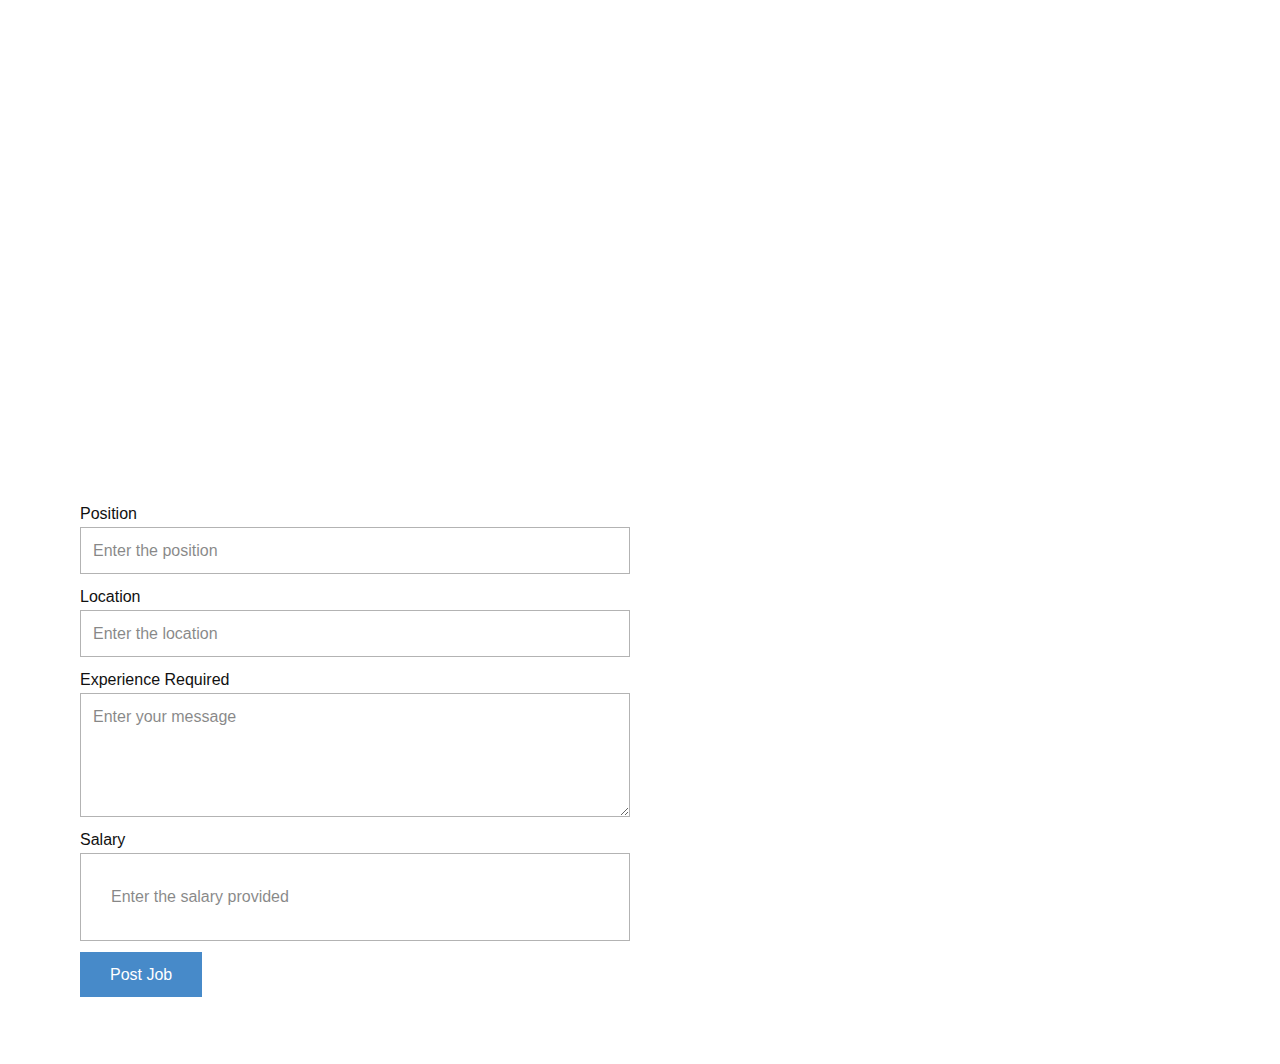
<file: internaljobopenings.html>
<!DOCTYPE html>
<html style="font-size: 16px;"><head>
    <meta name="viewport" content="width=device-width, initial-scale=1.0">
    <meta charset="utf-8">
    <meta name="keywords" content=""><meta name="description" content="">
    <title></title>
    <link rel="stylesheet" href="/nicepage.css" media="screen">
    <script class="u-script" type="text/javascript" src="np://app.desktop.nicepage.com/jquery.js" defer=""></script>
    <script class="u-script" type="text/javascript" src="np://app.desktop.nicepage.com/nicepage.js" defer=""></script>
<meta name="generator" content="Nicepage 7.13.0, nicepage.com"></head>
<body class="u-body u-clearfix u-xl-mode" data-style="blank" data-posts="" data-global-section-properties="{&quot;colorings&quot;:{&quot;light&quot;:[&quot;clean&quot;],&quot;colored&quot;:[&quot;clean&quot;],&quot;dark&quot;:[&quot;dark&quot;]}}" data-source="fix" data-template-id="74339" data-lang="en" data-page-sections-style="" data-page-coloring-types="{&quot;light&quot;:[&quot;clean&quot;],&quot;colored&quot;:[&quot;clean&quot;],&quot;dark&quot;:[&quot;dark&quot;]}" data-page-category="&quot;Basic&quot;"><section class="u-align-center u-clearfix u-container-align-center u-image u-shading u-block-8fc3-1" custom-posts-hash="[I,T]" src="" data-brightness="" data-post-id="2256595783" data-image-width="1620" data-image-height="1080" data-section-properties="{&quot;margin&quot;:&quot;none&quot;,&quot;stretch&quot;:false}" data-id="8fc3" data-posts-content="[{'images':[[1300,800]],'maps':[],'videos':[],'icons':[],'textWidth':1140,'textHeight':800,'id':1,'headingProp':'title','textProp':'largeText'}]" data-style="intro-rect-colored-title" id="carousel_0791" data-source="functional_fix">
  <div class="u-clearfix u-sheet u-valign-middle u-block-8fc3-2">
    <h2 class="u-text u-text-default u-block-8fc3-3">Post Job Openings</h2>
    
    
  </div>
  
  
  
  
  
<style data-mode="XL">@media (min-width: 1200px) {
  .u-block-8fc3-1 {
    background-image: linear-gradient(0deg, rgba(var(--black-r), var(--black-g), var(--black-b), 0.45), rgba(var(--black-r), var(--black-g), var(--black-b), 0.45)), url('./images/dfsdfdf-min.jpg');
    background-position: 50% 50%;
  }
  .u-block-8fc3-2 {
    min-height: 491px;
  }
  .u-block-8fc3-3 {
    text-shadow: 0 0 8px rgba(var(--black-r),var(--black-g),var(--black-b),0.55);
    box-shadow: 0px 0px 0 0 rgba(var(--black-r),var(--black-g),var(--black-b),0);
    font-size: 4.5rem;
    font-weight: 900;
    letter-spacing: 2px;
    margin-top: 60px;
    margin-bottom: 60px;
    margin-left: auto;
    margin-right: auto;
  }
}</style><style data-mode="LG">@media (max-width: 1199px) and (min-width: 992px) {
  .u-block-8fc3-1 {
    background-image: linear-gradient(0deg, rgba(var(--black-r), var(--black-g), var(--black-b), 0.45), rgba(var(--black-r), var(--black-g), var(--black-b), 0.45)), url('np://user.desktop.nicepage.com/Site_714404937/images/dfsdfdf-min.jpg?rand=6a22');
    background-position: 50% 50%;
  }
  .u-block-8fc3-2 {
    min-height: 405px;
  }
  .u-block-8fc3-3 {
    text-shadow: 0 0 8px rgba(var(--black-r),var(--black-g),var(--black-b),0.55);
    box-shadow: 0px 0px 0 0 rgba(var(--black-r),var(--black-g),var(--black-b),0);
    font-size: 4.5rem;
    font-weight: 900;
    letter-spacing: 2px;
    margin-top: 193px;
    margin-left: auto;
    margin-right: auto;
    margin-bottom: 60px;
  }
}</style><style data-mode="MD">@media (max-width: 991px) and (min-width: 768px) {
  .u-block-8fc3-1 {
    background-image: linear-gradient(0deg, rgba(var(--black-r), var(--black-g), var(--black-b), 0.45), rgba(var(--black-r), var(--black-g), var(--black-b), 0.45)), url('np://user.desktop.nicepage.com/Site_714404937/images/dfsdfdf-min.jpg?rand=6a22');
    background-position: 50% 50%;
  }
  .u-block-8fc3-2 {
    min-height: 310px;
  }
  .u-block-8fc3-3 {
    text-shadow: 0 0 8px rgba(var(--black-r),var(--black-g),var(--black-b),0.55);
    box-shadow: 0px 0px 0 0 rgba(var(--black-r),var(--black-g),var(--black-b),0);
    font-size: 4.5rem;
    font-weight: 900;
    letter-spacing: 2px;
    width: auto;
    margin-top: 140px;
    margin-left: auto;
    margin-right: auto;
    margin-bottom: 60px;
  }
}</style><style data-mode="SM">@media (max-width: 767px) and (min-width: 576px) {
  .u-block-8fc3-1 {
    background-image: linear-gradient(0deg, rgba(var(--black-r), var(--black-g), var(--black-b), 0.45), rgba(var(--black-r), var(--black-g), var(--black-b), 0.45)), url('np://user.desktop.nicepage.com/Site_714404937/images/dfsdfdf-min.jpg?rand=6a22');
    background-position: 50% 50%;
  }
  .u-block-8fc3-2 {
    min-height: 233px;
  }
  .u-block-8fc3-3 {
    text-shadow: 0 0 8px rgba(var(--black-r),var(--black-g),var(--black-b),0.55);
    box-shadow: 0px 0px 0 0 rgba(var(--black-r),var(--black-g),var(--black-b),0);
    font-size: 3.75rem;
    font-weight: 900;
    letter-spacing: 2px;
    width: auto;
    margin-top: 140px;
    margin-left: auto;
    margin-right: auto;
    margin-bottom: 60px;
  }
}</style><style data-mode="XS">@media (max-width: 575px) {
  .u-block-8fc3-1 {
    background-image: linear-gradient(0deg, rgba(var(--black-r), var(--black-g), var(--black-b), 0.45), rgba(var(--black-r), var(--black-g), var(--black-b), 0.45)), url('np://user.desktop.nicepage.com/Site_714404937/images/dfsdfdf-min.jpg?rand=6a22');
    background-position: 50% 50%;
  }
  .u-block-8fc3-2 {
    min-height: 147px;
  }
  .u-block-8fc3-3 {
    text-shadow: 0 0 8px rgba(var(--black-r),var(--black-g),var(--black-b),0.55);
    box-shadow: 0px 0px 0 0 rgba(var(--black-r),var(--black-g),var(--black-b),0);
    font-size: 3rem;
    font-weight: 900;
    letter-spacing: 2px;
    width: auto;
    margin-top: 140px;
    margin-left: auto;
    margin-right: auto;
    margin-bottom: 60px;
  }
}</style></section><section class="u-clearfix u-block-04ef-1" custom-posts-hash="[]" data-style="blank" data-section-properties="{&quot;margin&quot;:&quot;none&quot;,&quot;stretch&quot;:true}" id="carousel_747b" data-source="functional_fix" data-id="04ef">
  <div class="u-clearfix u-sheet u-valign-middle-lg u-valign-middle-md u-valign-middle-sm u-valign-middle-xs u-block-04ef-2"><div class="u-form u-block-04ef-6">
    <form action="https://forms.nicepagesrv.com/v2/form/process" method="POST" class="u-clearfix u-form-spacing-10 u-form-vertical u-inner-form" source="email" data-services="f221e690cacd4193faf50586ed82af3f" name="form" style="padding: 10px;">
        <input type="hidden" id="siteId" name="siteId" value="714404937">
        <input type="hidden" id="pageId" name="pageId" value="92148231">
        
        <div class="u-form-group u-block-04ef-7">
    <label for="text-641b" class="u-label u-block-04ef-8">Position</label>
    <input type="text" placeholder="Enter the position" id="text-641b" name="text" class="u-input u-input-rectangle u-block-04ef-9" required="required">
</div><div class="u-form-group u-block-04ef-10">
            <label for="email-0a07" class="u-label u-block-04ef-11">Location</label>
            <input type="text" placeholder="Enter the location" id="email-0a07" name="email" class="u-input u-input-rectangle u-block-04ef-12" required="required">
        </div>
        <div class="u-form-group u-form-message u-block-04ef-13">
            <label for="message-0a07" class="u-label u-block-04ef-14">Experience Required</label>
            <textarea placeholder="Enter your message" rows="4" cols="50" id="message-0a07" name="experience" class="u-input u-input-rectangle u-block-04ef-15" required=""></textarea>
        </div>
        <div class="u-form-group u-block-04ef-3">
    <label for="text-3736" class="u-label u-block-04ef-4">Salary</label>
    <input type="text" placeholder="Enter the salary provided" id="text-3736" name="salary" class="u-input u-input-rectangle u-block-04ef-5">
</div><div class="u-align-left u-form-group u-form-submit u-block-04ef-16">
            <a href="#" class="u-btn u-btn-submit u-button-style u-block-04ef-17">Post Job</a>
            <input type="submit" value="submit" class="u-form-control-hidden">
        </div>
        <div class="u-form-send-message u-form-send-success">
            Thank you! Your message has been sent.
        </div>
        <div class="u-form-send-error u-form-send-message">
            Unable to send your message. Please fix errors then try again.
        </div>
        <input type="hidden" value="" name="recaptchaResponse">
    </form>
</div></div>
<style data-mode="XL" data-visited="true">@media (min-width: 1200px) {
  .u-block-04ef-2 {
    min-height: 538px;
  }
  .u-block-04ef-6 {
    width: 570px;
    margin-bottom: 46px;
  }
  .u-block-04ef-7 {
    margin-left: 0;
  }
  .u-block-04ef-3 {
    margin-left: 0;
  }
  .u-block-04ef-4 {
    min-height: 696px;
  }
  .u-block-04ef-5 {
    padding-top: 30px;
    padding-bottom: 30px;
    padding-left: 30px;
    padding-right: 30px;
  }
}</style><style data-mode="LG" data-visited="true">@media (max-width: 1199px) and (min-width: 992px) {
  .u-block-04ef-2 {
    min-height: 538px;
  }
  .u-block-04ef-6 {
    width: 470px;
    margin-bottom: 46px;
  }
  .u-block-04ef-7 {
    margin-left: 0;
  }
  .u-block-04ef-3 {
    margin-top: 60px;
    margin-bottom: 60px;
    margin-left: 0;
  }
  .u-block-04ef-4 {
    min-height: 671px;
  }
  .u-block-04ef-5 {
    padding-top: 30px;
    padding-bottom: 30px;
    padding-left: 30px;
    padding-right: 30px;
  }
}</style><style data-mode="MD">@media (max-width: 991px) and (min-width: 768px) {
  .u-block-04ef-2 {
    min-height: 538px;
  }
  .u-block-04ef-6 {
    width: 470px;
    margin-bottom: 46px;
  }
  .u-block-04ef-7 {
    margin-left: 0;
  }
  .u-block-04ef-3 {
    margin-top: 60px;
    margin-bottom: 60px;
    margin-left: 0;
  }
  .u-block-04ef-4 {
    min-height: 100px;
  }
  .u-block-04ef-5 {
    padding-top: 30px;
    padding-bottom: 30px;
    padding-left: 30px;
    padding-right: 30px;
  }
}</style><style data-mode="SM">@media (max-width: 767px) and (min-width: 576px) {
  .u-block-04ef-2 {
    min-height: 538px;
  }
  .u-block-04ef-6 {
    width: 470px;
    margin-bottom: 46px;
  }
  .u-block-04ef-7 {
    margin-left: 0;
  }
  .u-block-04ef-3 {
    margin-top: 60px;
    margin-bottom: 60px;
    margin-left: 0;
  }
  .u-block-04ef-4 {
    min-height: 100px;
  }
  .u-block-04ef-5 {
    padding-top: 30px;
    padding-bottom: 30px;
    padding-left: 10px;
    padding-right: 10px;
  }
}</style><style data-mode="XS">@media (max-width: 575px) {
  .u-block-04ef-2 {
    min-height: 538px;
  }
  .u-block-04ef-6 {
    width: 340px;
    margin-bottom: 46px;
  }
  .u-block-04ef-7 {
    margin-left: 0;
  }
  .u-block-04ef-3 {
    margin-top: 60px;
    margin-bottom: 60px;
    margin-left: 0;
  }
  .u-block-04ef-4 {
    min-height: 100px;
  }
  .u-block-04ef-5 {
    padding-top: 30px;
    padding-bottom: 30px;
    padding-left: 10px;
    padding-right: 10px;
  }
}</style></section>
</body></html>
</file>
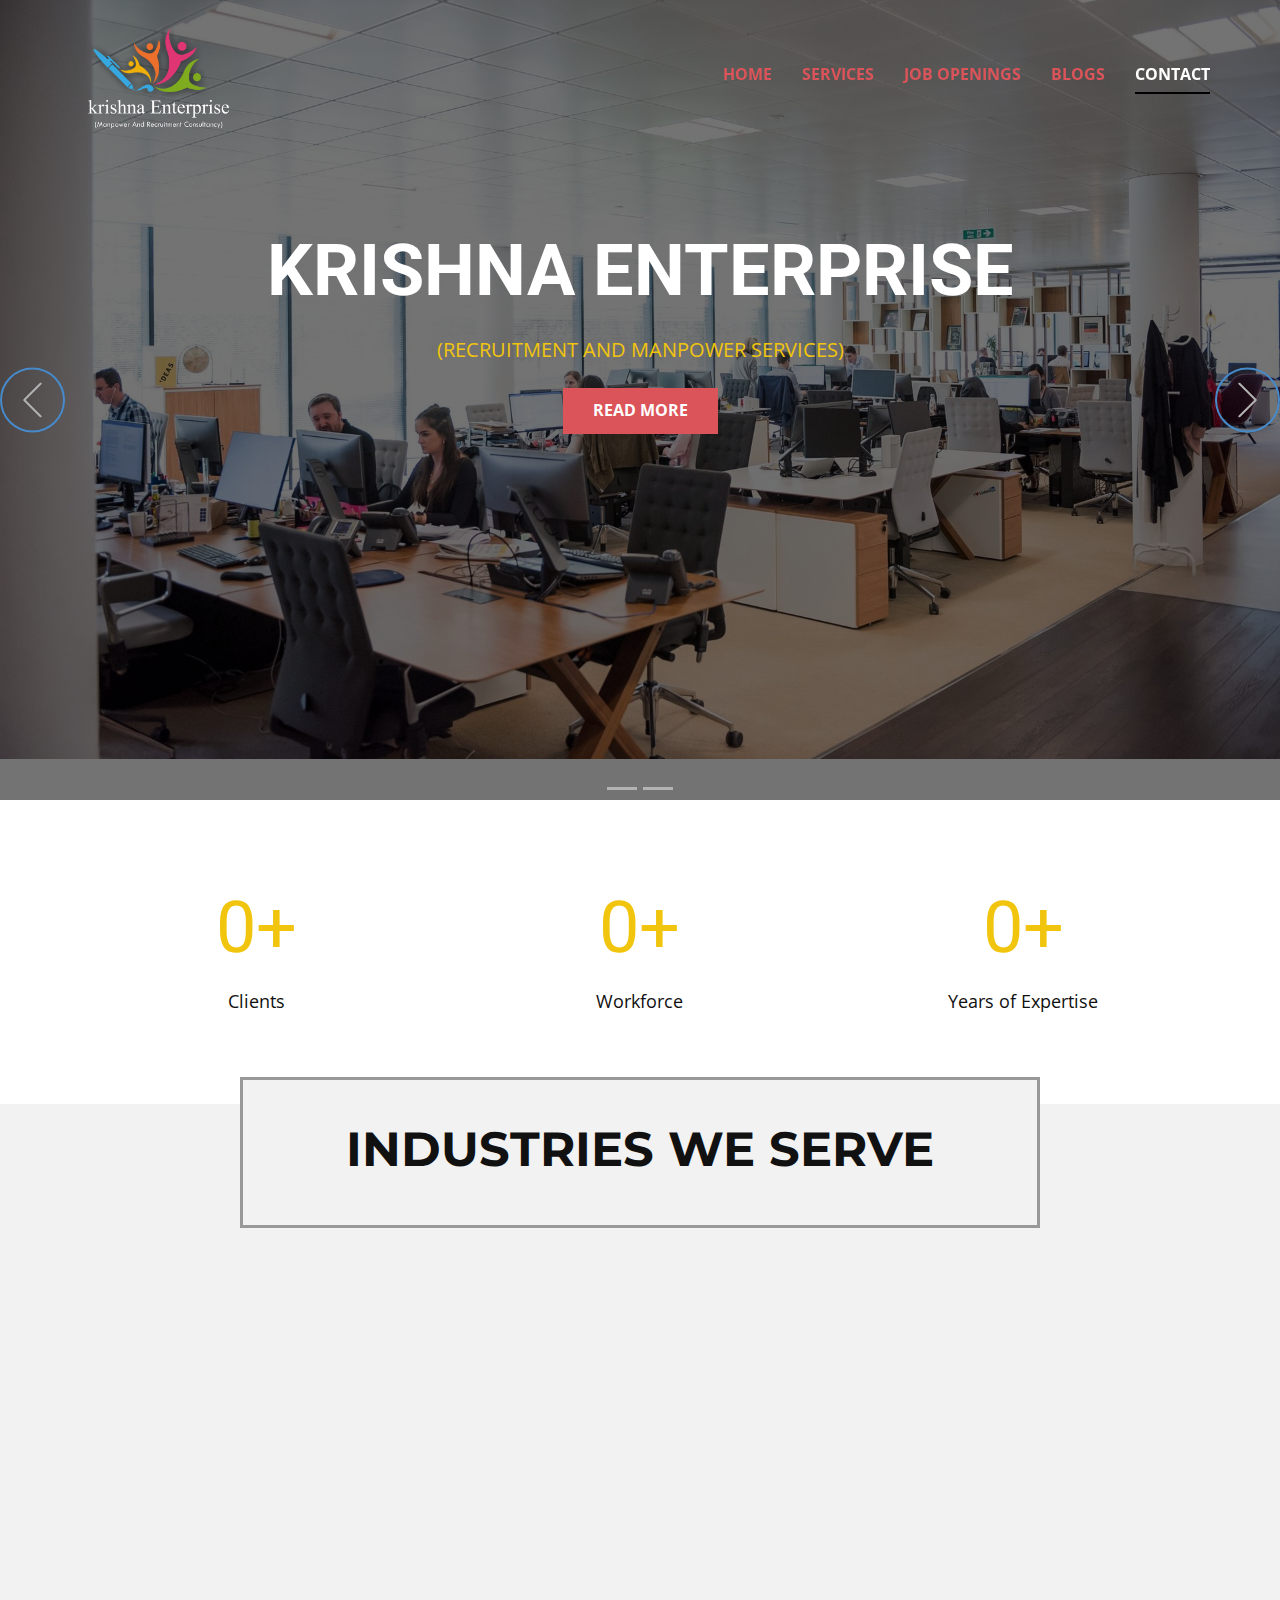
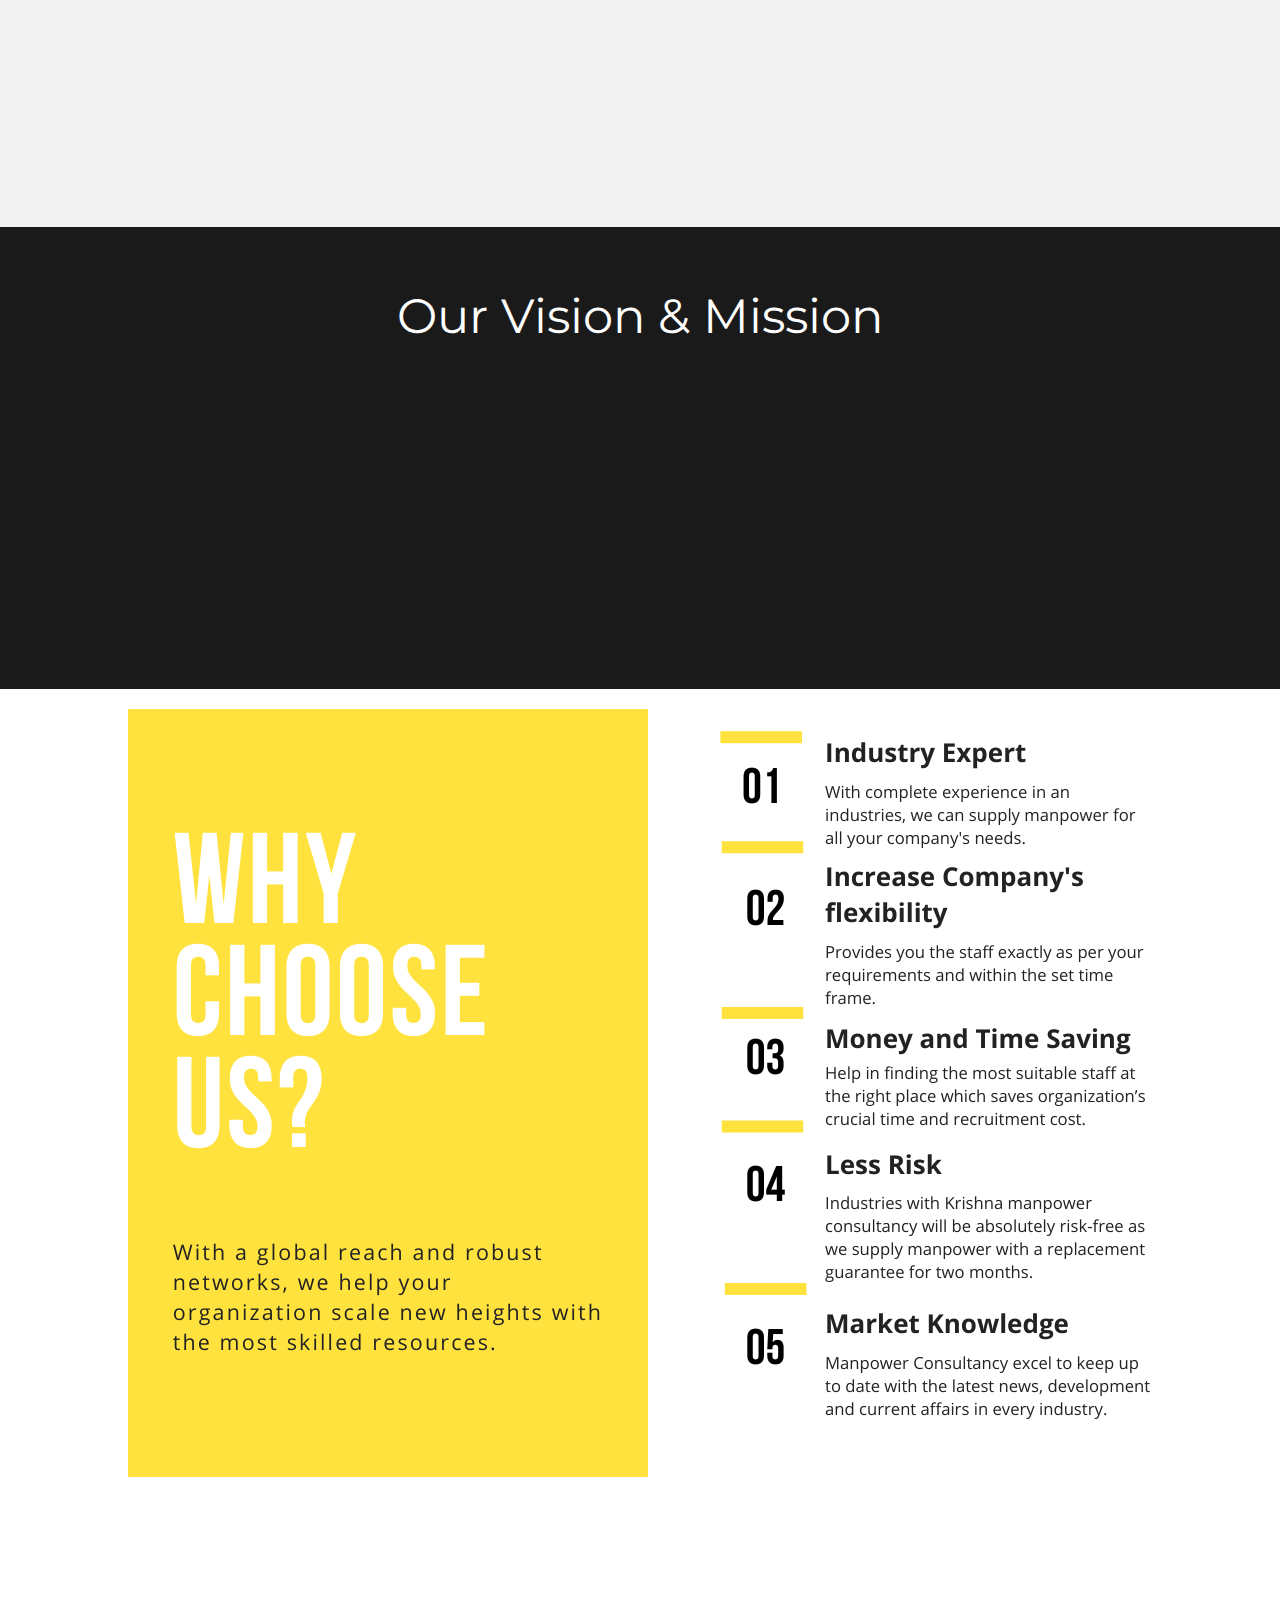
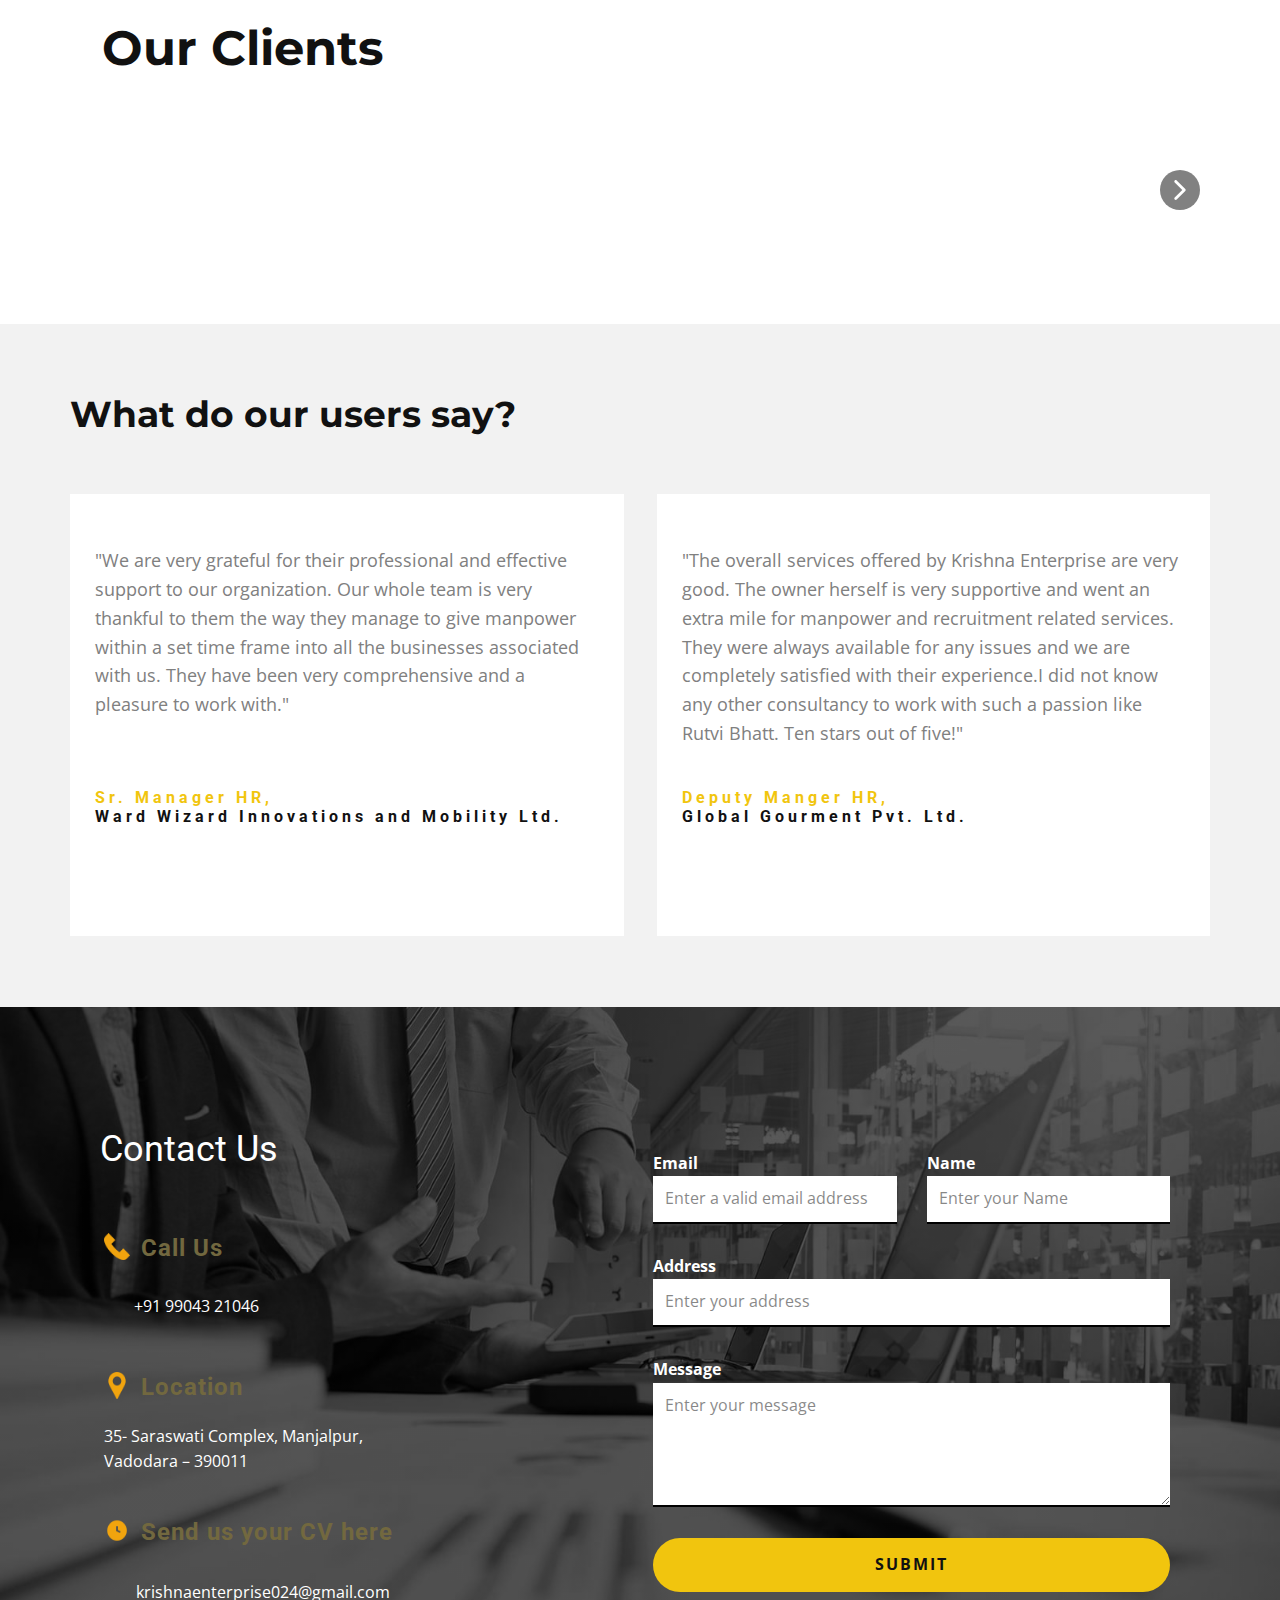
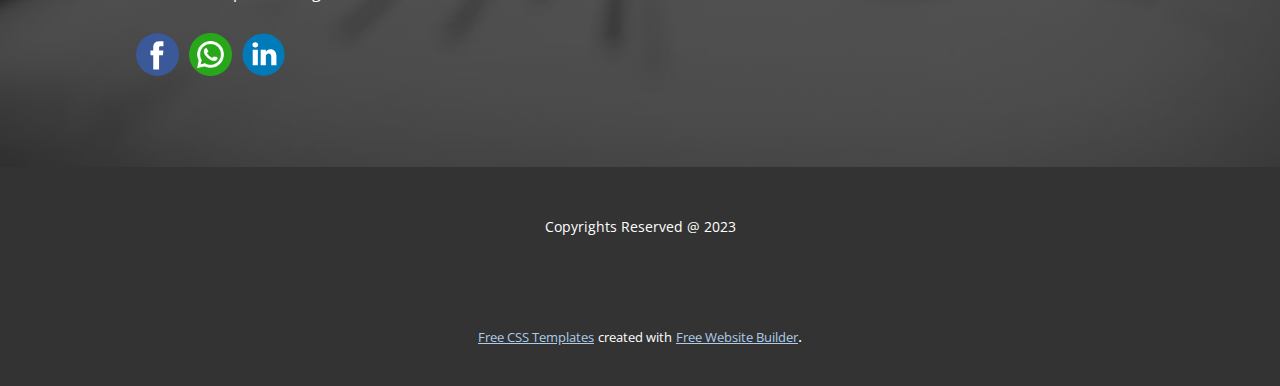
<file: Krishna-Enterprise.html>
<!DOCTYPE html>
<html style="font-size: 16px;" lang="en"><head>
    <meta name="viewport" content="width=device-width, initial-scale=1.0">
    <meta charset="utf-8">
    <meta name="keywords" content="We power innovation because we are innovators, ​​Interior Design Studio with a human centred approach, based in Berlin., ​Still Have Some Questions Left?
Call us Tel: +1 888 525 32 32, ​Meet The Team, Pricing options for all budgets, ​What do our users say?, ​Here are some of our clients, How Do We Help Companies To Transform?, Contacts">
    <meta name="description" content="">
    <title>Krishna Enterprise</title>
    <link rel="stylesheet" href="nicepage.css" media="screen">
<link rel="stylesheet" href="Krishna-Enterprise.css" media="screen">
    <script class="u-script" type="text/javascript" src="jquery.js" defer=""></script>
    <script class="u-script" type="text/javascript" src="nicepage.js" defer=""></script>
    <meta name="generator" content="Nicepage 5.15.1, nicepage.com">
    <meta name="referrer" content="origin">
    
    <link id="u-theme-google-font" rel="stylesheet" href="https://fonts.googleapis.com/css?family=Roboto:100,100i,300,300i,400,400i,500,500i,700,700i,900,900i|Open+Sans:300,300i,400,400i,500,500i,600,600i,700,700i,800,800i">
    <link id="u-page-google-font" rel="stylesheet" href="https://fonts.googleapis.com/css?family=Montserrat:100,100i,200,200i,300,300i,400,400i,500,500i,600,600i,700,700i,800,800i,900,900i">
    
    
    
    
    
    
    
    
    
    
    
    
    <script type="application/ld+json">{
		"@context": "http://schema.org",
		"@type": "Organization",
		"name": "Krishna Enterprise"
}</script>
    <meta name="theme-color" content="#478ac9">
    <meta property="og:title" content="Krishna Enterprise">
    <meta property="og:description" content="">
    <meta property="og:type" content="website">
  <meta data-intl-tel-input-cdn-path="intlTelInput/"></head>
  <body class="u-body u-overlap u-overlap-transparent u-xl-mode" data-lang="en"><header class="u-black u-clearfix u-header" id="sec-b491" data-animation-name="" data-animation-duration="0" data-animation-delay="0" data-animation-direction=""><div class="u-clearfix u-sheet u-sheet-1">
        <nav class="u-menu u-menu-one-level u-offcanvas u-menu-1">
          <div class="menu-collapse" style="font-size: 1rem; letter-spacing: 0px; font-weight: 700; text-transform: uppercase;">
            <a class="u-button-style u-custom-active-border-color u-custom-border u-custom-border-color u-custom-borders u-custom-hover-border-color u-custom-left-right-menu-spacing u-custom-padding-bottom u-custom-text-active-color u-custom-text-color u-custom-text-hover-color u-custom-top-bottom-menu-spacing u-nav-link u-text-active-palette-1-base u-text-hover-palette-2-base" href="#">
              <svg class="u-svg-link" viewBox="0 0 24 24"><use xmlns:xlink="http://www.w3.org/1999/xlink" xlink:href="#menu-hamburger"></use></svg>
              <svg class="u-svg-content" version="1.1" id="menu-hamburger" viewBox="0 0 16 16" x="0px" y="0px" xmlns:xlink="http://www.w3.org/1999/xlink" xmlns="http://www.w3.org/2000/svg"><g><rect y="1" width="16" height="2"></rect><rect y="7" width="16" height="2"></rect><rect y="13" width="16" height="2"></rect>
</g></svg>
            </a>
          </div>
          <div class="u-custom-menu u-nav-container">
            <ul class="u-nav u-spacing-30 u-unstyled u-nav-1"><li class="u-nav-item"><a class="u-border-2 u-border-active-black u-border-hover-grey-50 u-border-no-left u-border-no-right u-border-no-top u-button-style u-nav-link u-text-active-white u-text-hover-palette-4-dark-1 u-text-palette-2-base" href="Landing-page.html" style="padding: 10px 0px;">Home</a>
</li><li class="u-nav-item"><a class="u-border-2 u-border-active-black u-border-hover-grey-50 u-border-no-left u-border-no-right u-border-no-top u-button-style u-nav-link u-text-active-white u-text-hover-palette-4-dark-1 u-text-palette-2-base" href="Services.html" target="_blank" style="padding: 10px 0px;">Services</a>
</li><li class="u-nav-item"><a class="u-border-2 u-border-active-black u-border-hover-grey-50 u-border-no-left u-border-no-right u-border-no-top u-button-style u-nav-link u-text-active-white u-text-hover-palette-4-dark-1 u-text-palette-2-base" href="Current-Openings.html" target="_blank" style="padding: 10px 0px;">Job Openings</a>
</li><li class="u-nav-item"><a class="u-border-2 u-border-active-black u-border-hover-grey-50 u-border-no-left u-border-no-right u-border-no-top u-button-style u-nav-link u-text-active-white u-text-hover-palette-4-dark-1 u-text-palette-2-base" href="Page-1.html" target="_blank" style="padding: 10px 0px;">Blogs</a>
</li><li class="u-nav-item"><a class="u-border-2 u-border-active-black u-border-hover-grey-50 u-border-no-left u-border-no-right u-border-no-top u-button-style u-nav-link u-text-active-white u-text-hover-palette-4-dark-1 u-text-palette-2-base" href="Krishna-Enterprise.html#carousel_1133" style="padding: 10px 0px;">Contact</a>
</li></ul>
          </div>
          <div class="u-custom-menu u-nav-container-collapse">
            <div class="u-black u-container-style u-inner-container-layout u-opacity u-opacity-95 u-sidenav">
              <div class="u-inner-container-layout u-sidenav-overflow">
                <div class="u-menu-close"></div>
                <ul class="u-align-center u-nav u-popupmenu-items u-unstyled u-nav-2"><li class="u-nav-item"><a class="u-button-style u-nav-link" href="Landing-page.html">Home</a>
</li><li class="u-nav-item"><a class="u-button-style u-nav-link" href="Services.html" target="_blank">Services</a>
</li><li class="u-nav-item"><a class="u-button-style u-nav-link" href="Current-Openings.html" target="_blank">Job Openings</a>
</li><li class="u-nav-item"><a class="u-button-style u-nav-link" href="Page-1.html" target="_blank">Blogs</a>
</li><li class="u-nav-item"><a class="u-button-style u-nav-link" href="Krishna-Enterprise.html#carousel_1133">Contact</a>
</li></ul>
              </div>
            </div>
            <div class="u-black u-menu-overlay u-opacity u-opacity-70"></div>
          </div>
        </nav>
        <img class="u-image u-image-contain u-image-default u-image-1" src="images/KrishnaEnterpriseNewLogo.png" alt="" data-image-width="5780" data-image-height="4334">
      </div><style class="u-sticky-style" data-style-id="58d7">.u-sticky-fixed.u-sticky-58d7:before, .u-body.u-sticky-fixed .u-sticky-58d7:before {
borders: top right bottom left !important; border-color: #404040 !important; border-width: 2px !important
}</style></header>
    <section class="u-carousel u-carousel-duration-4500 u-slide u-block-fc46-1" id="carousel-df02" data-interval="1750" data-u-ride="carousel">
      <ol class="u-absolute-hcenter u-carousel-indicators u-block-fc46-2">
        <li data-u-target="#carousel-df02" class="u-active u-grey-30 u-shape-rectangle" data-u-slide-to="0" style="width: 30px; height: 3px;"></li>
        <li data-u-target="#carousel-df02" class="u-grey-30 u-shape-rectangle" data-u-slide-to="1" style="width: 30px; height: 3px;"></li>
      </ol>
      <div class="u-carousel-inner" role="listbox">
        <div class="skrollable u-active u-align-center u-carousel-item u-clearfix u-image u-parallax u-shading u-section-1-1" src="" data-image-width="3000" data-image-height="2002">
          <div class="u-clearfix u-sheet u-sheet-1">
            <h1 class="u-text u-text-default u-title u-text-1" data-animation-name="" data-animation-duration="0" data-animation-delay="0" data-animation-direction=""> KRISHNA ENTERPRISE</h1>
            <p class="u-large-text u-text u-text-palette-3-base u-text-variant u-text-2"> (RECRUITMENT AND MANPOWER SERVICES)</p>
            <a href="files/KrishnaEnterpriseUpdatedProfile_compressed.pdf" class="u-btn u-button-style u-file-link u-hover-feature u-palette-2-base u-btn-1" target="_blank">Read More</a>
          </div>
        </div>
        <div class="u-align-center u-carousel-item u-clearfix u-image u-shading undefined u-section-1-2" src="" data-image-width="1280" data-image-height="853">
          <div class="u-clearfix u-sheet u-sheet-1">
            <h1 class="u-text u-text-default u-title u-text-1">ABOUT US</h1>
            <p class="u-align-center u-large-text u-text u-text-default u-text-palette-3-base u-text-variant u-text-2"> KRISHNA ENTERPRISE is the pioneer of organized
recruitment services in India. Over the past one decade, we have acted as
preferred talent acquisition partners to multinationals and leading Indian
businesses to emerge as the leading talent solutions provider in India. The innovative manpower solutions, connecting human potential
to the power of industries. Our major focus is on 100% customer service and
offer consulting solutions across the globe, by maintaining work confidential,
accurate assessment, excellent mapping, and wide networking across all
businesses.<b> We represent us as “ your human forward partner “</b>
            </p>
          </div>
        </div>
      </div>
      <a class="u-absolute-vcenter u-border-2 u-border-palette-1-base u-carousel-control u-carousel-control-prev u-icon-circle u-text-grey-30 u-block-fc46-3" href="#carousel-df02" role="button" data-u-slide="prev">
        <span aria-hidden="true">
          <svg class="u-svg-link" viewBox="0 0 477.175 477.175"><path d="M145.188,238.575l215.5-215.5c5.3-5.3,5.3-13.8,0-19.1s-13.8-5.3-19.1,0l-225.1,225.1c-5.3,5.3-5.3,13.8,0,19.1l225.1,225
                    c2.6,2.6,6.1,4,9.5,4s6.9-1.3,9.5-4c5.3-5.3,5.3-13.8,0-19.1L145.188,238.575z"></path></svg>
        </span>
        <span class="sr-only">Previous</span>
      </a>
      <a class="u-absolute-vcenter u-border-2 u-border-palette-1-base u-carousel-control u-carousel-control-next u-icon-circle u-text-grey-30 u-block-fc46-4" href="#carousel-df02" role="button" data-u-slide="next">
        <span aria-hidden="true">
          <svg class="u-svg-link" viewBox="0 0 477.175 477.175"><path d="M360.731,229.075l-225.1-225.1c-5.3-5.3-13.8-5.3-19.1,0s-5.3,13.8,0,19.1l215.5,215.5l-215.5,215.5
                    c-5.3,5.3-5.3,13.8,0,19.1c2.6,2.6,6.1,4,9.5,4c3.4,0,6.9-1.3,9.5-4l225.1-225.1C365.931,242.875,365.931,234.275,360.731,229.075z"></path></svg>
        </span>
        <span class="sr-only">Next</span>
      </a>
      
    </section>
    <section class="u-clearfix u-white u-section-2" id="sec-b9b8">
      <div class="u-clearfix u-sheet u-sheet-1">
        <div class="u-expanded-width u-list u-list-1">
          <div class="u-repeater u-repeater-1">
            <div class="u-align-center u-container-style u-list-item u-repeater-item u-white">
              <div class="u-container-layout u-similar-container u-container-layout-1">
                <h1 class="u-text u-text-default u-text-palette-3-base u-title u-text-1" data-animation-name="counter" data-animation-event="scroll" data-animation-duration="3000">100+</h1>
                <p class="u-text u-text-2">Clients</p>
              </div>
            </div>
            <div class="u-align-center u-container-style u-list-item u-repeater-item u-white">
              <div class="u-container-layout u-similar-container u-container-layout-2">
                <h1 class="u-text u-text-default u-text-palette-3-base u-title u-text-3" data-animation-name="counter" data-animation-event="scroll" data-animation-duration="3000">500+</h1>
                <p class="u-text u-text-4">Workforce</p>
              </div>
            </div>
            <div class="u-align-center u-container-style u-list-item u-repeater-item u-white">
              <div class="u-container-layout u-similar-container u-container-layout-3">
                <h1 class="u-text u-text-default u-text-palette-3-base u-title u-text-5" data-animation-name="counter" data-animation-event="scroll" data-animation-duration="3000">10+</h1>
                <p class="u-text u-text-6">Years of Expertise</p>
              </div>
            </div>
          </div>
        </div>
      </div>
    </section>
    <section class="u-clearfix u-grey-5 u-section-3" id="sec-c1f1">
      <div class="u-clearfix u-sheet u-sheet-1">
        <div class="u-border-3 u-border-grey-40 u-container-style u-grey-5 u-group u-group-1">
          <div class="u-container-layout u-container-layout-1">
            <h1 class="u-align-center u-custom-font u-font-montserrat u-text u-text-default u-text-1">INDUSTRIES WE SERVE</h1>
          </div>
        </div>
      </div>
    </section>
    <section class="u-clearfix u-grey-5 u-section-4" id="carousel_c125">
      <div class="u-clearfix u-sheet u-sheet-1">
        <div class="u-clearfix u-expanded-width u-layout-wrap u-layout-wrap-1">
          <div class="u-layout">
            <div class="u-layout-col">
              <div class="u-size-30">
                <div class="u-layout-row">
                  <div class="u-align-center u-container-style u-grey-5 u-layout-cell u-size-20 u-layout-cell-1" data-animation-name="customAnimationIn" data-animation-duration="1000" data-animation-direction="">
                    <div class="u-container-layout u-container-layout-1"><span class="u-file-icon u-icon u-icon-1"><img src="images/5344480.png" alt=""></span>
                      <h4 class="u-custom-font u-font-montserrat u-text u-text-default u-text-1">Hospitality &amp; Food Industry</h4>
                    </div>
                  </div>
                  <div class="u-align-center u-container-style u-grey-5 u-layout-cell u-size-20 u-layout-cell-2" data-animation-name="customAnimationIn" data-animation-duration="1000" data-animation-delay="250">
                    <div class="u-container-layout u-container-layout-2"><span class="u-file-icon u-icon u-icon-2"><img src="images/1157001.png" alt=""></span>
                      <h4 class="u-custom-font u-font-montserrat u-text u-text-default u-text-2">Chemical</h4>
                    </div>
                  </div>
                  <div class="u-align-center u-container-style u-grey-5 u-layout-cell u-size-20 u-layout-cell-3" data-animation-name="customAnimationIn" data-animation-duration="1000" data-animation-direction="" data-animation-delay="500">
                    <div class="u-container-layout u-container-layout-3"><span class="u-file-icon u-icon u-icon-3" data-animation-name="" data-animation-duration="0" data-animation-delay="0" data-animation-direction=""><img src="images/10345009.png" alt=""></span>
                      <h4 class="u-custom-font u-font-montserrat u-text u-text-default u-text-3" data-animation-name="" data-animation-duration="0" data-animation-delay="0" data-animation-direction=""> Engineering &amp; Manufacturing</h4>
                    </div>
                  </div>
                </div>
              </div>
              <div class="u-size-30">
                <div class="u-layout-row">
                  <div class="u-align-center u-container-style u-grey-5 u-layout-cell u-size-20 u-layout-cell-4" data-animation-name="customAnimationIn" data-animation-duration="1000" data-animation-delay="750">
                    <div class="u-container-layout u-container-layout-4"><span class="u-file-icon u-icon u-icon-4" data-animation-name="" data-animation-duration="0" data-animation-delay="0" data-animation-direction=""><img src="images/647186.png" alt=""></span>
                      <h4 class="u-custom-font u-font-montserrat u-text u-text-default u-text-4" data-animation-name="" data-animation-duration="0" data-animation-delay="0" data-animation-direction="">Pharmaceuticals</h4>
                    </div>
                  </div>
                  <div class="u-align-center u-container-style u-grey-5 u-layout-cell u-size-20 u-layout-cell-5" data-animation-name="customAnimationIn" data-animation-duration="1000" data-animation-delay="1000">
                    <div class="u-container-layout u-container-layout-5"><span class="u-file-icon u-icon u-icon-5" data-animation-name="" data-animation-duration="0" data-animation-delay="0" data-animation-direction=""><img src="images/5341375.png" alt=""></span>
                      <h4 class="u-custom-font u-font-montserrat u-text u-text-default u-text-5" data-animation-name="" data-animation-duration="0" data-animation-delay="0" data-animation-direction="">Agriculture and Textiles</h4>
                    </div>
                  </div>
                  <div class="u-align-center u-container-style u-grey-5 u-layout-cell u-size-20 u-layout-cell-6" data-animation-name="customAnimationIn" data-animation-duration="1000" data-animation-delay="1250">
                    <div class="u-container-layout u-container-layout-6"><span class="u-file-icon u-icon u-icon-6" data-animation-name="" data-animation-duration="0" data-animation-delay="0" data-animation-direction=""><img src="images/3574948.png" alt=""></span>
                      <h4 class="u-custom-font u-font-montserrat u-text u-text-default u-text-6" data-animation-name="" data-animation-duration="0" data-animation-delay="0" data-animation-direction=""> Automotive/
Ancillaries</h4>
                    </div>
                  </div>
                </div>
              </div>
            </div>
          </div>
        </div>
      </div>
    </section>
    <section class="u-align-left u-clearfix u-grey-90 u-section-5" id="carousel_632f">
      <div class="u-clearfix u-sheet u-sheet-1">
        <h1 class="u-align-center u-custom-font u-font-montserrat u-text u-text-1"> Our Vision &amp; Mission</h1>
        <p class="u-align-center u-large-text u-spacing-12 u-text u-text-palette-3-base u-text-variant u-text-2" data-animation-name="customAnimationIn" data-animation-duration="2000" data-animation-direction=""><!--[if !supportLists]-->Our vision is to work
as the industry leader who is breaking down all the barriers to help people
connect with meaningful work and the companies to prepare for what’s next.<br>
          <br>Our mission is to provide customized HR solutions to businesses and job seekers, creating sustainable employment opportunities and fostering long-term relationships. We strive to meet the diverse needs of our clients by understanding their unique requirements and delivering exceptional service. Our commitment to excellence, integrity, and transparency is at the core of everything we do.<br>
        </p>
      </div>
    </section>
    <section class="skrollable u-clearfix u-image u-parallax u-section-6" id="sec-a824" data-image-width="2400" data-image-height="700">
      <div class="u-clearfix u-sheet u-sheet-1">
        <img class="u-image u-image-default u-image-1" src="images/BlackandYellowSixStepProcessConceptGraph1.png" alt="" data-image-width="1024" data-image-height="768">
      </div>
    </section>
    <section class="u-align-left u-clearfix u-hidden-xs u-white u-section-7" id="carousel_119b">
      <div class="u-clearfix u-sheet u-sheet-1">
        <h2 class="u-custom-font u-font-montserrat u-text u-text-default u-text-1"> Our Clients</h2>
        <div class="u-expanded-width u-layout-horizontal u-list u-list-1">
          <div class="u-repeater u-repeater-1">
            <div class="u-align-center u-container-style u-hover-feature u-list-item u-repeater-item u-shape-rectangle u-list-item-1" data-animation-out="0">
              <div class="u-container-layout u-similar-container u-container-layout-1">
                <img class="infinite u-image u-image-contain u-image-default u-image-1" data-image-width="161" data-image-height="162" data-animation-name="customAnimationIn" data-animation-duration="6250" data-animation-delay="0" data-animation-direction="" src="images/yeppy.png" data-animation-out="0">
              </div>
            </div>
            <div class="u-align-center u-container-style u-hover-feature u-list-item u-repeater-item u-shape-rectangle u-list-item-2" data-animation-out="0">
              <div class="u-container-layout u-similar-container u-container-layout-2">
                <img class="infinite u-image u-image-contain u-image-default u-image-2" data-image-width="167" data-image-height="100" data-animation-name="customAnimationIn" data-animation-duration="6250" data-animation-delay="0" data-animation-direction="" src="images/divinelab.png" data-animation-out="0">
              </div>
            </div>
            <div class="u-align-center u-container-style u-hover-feature u-list-item u-repeater-item u-shape-rectangle u-list-item-3" data-animation-out="0">
              <div class="u-container-layout u-similar-container u-container-layout-3">
                <img class="infinite u-image u-image-contain u-image-default u-image-3" data-image-width="217" data-image-height="112" data-animation-name="customAnimationIn" data-animation-duration="6250" data-animation-delay="0" data-animation-direction="" src="images/logo.png" data-animation-out="0">
              </div>
            </div>
            <div class="u-align-center u-container-style u-hover-feature u-list-item u-repeater-item u-shape-rectangle u-list-item-4" data-animation-out="0">
              <div class="u-container-layout u-similar-container u-container-layout-4">
                <img class="infinite u-image u-image-contain u-image-default u-image-4" data-image-width="250" data-image-height="125" data-animation-name="customAnimationIn" data-animation-duration="6250" data-animation-delay="0" data-animation-direction="" src="images/logo1.png" data-animation-out="0">
              </div>
            </div>
            <div class="u-align-center u-container-style u-hover-feature u-list-item u-repeater-item u-shape-rectangle u-list-item-5" data-animation-out="0">
              <div class="u-container-layout u-similar-container u-container-layout-5">
                <img class="infinite u-image u-image-contain u-image-default u-image-5" data-image-width="150" data-image-height="79" data-animation-name="customAnimationIn" data-animation-duration="6250" data-animation-delay="0" data-animation-direction="" src="images/logo2.png" data-animation-out="0">
              </div>
            </div>
            <div class="u-align-center u-container-style u-hover-feature u-list-item u-repeater-item u-shape-rectangle u-list-item-6" data-animation-out="0">
              <div class="u-container-layout u-similar-container u-container-layout-6">
                <img class="infinite u-image u-image-contain u-image-default u-image-6" data-image-width="200" data-image-height="53" data-animation-name="customAnimationIn" data-animation-duration="6250" data-animation-delay="0" data-animation-direction="" src="images/logo-copy.png" data-animation-out="0">
              </div>
            </div>
            <div class="u-align-center u-container-style u-hover-feature u-list-item u-repeater-item u-shape-rectangle u-list-item-7" data-animation-out="0">
              <div class="u-container-layout u-similar-container u-container-layout-7">
                <img class="infinite u-image u-image-contain u-image-default u-image-7" data-image-width="600" data-image-height="321" data-animation-name="customAnimationIn" data-animation-duration="6250" data-animation-delay="0" data-animation-direction="" src="images/logo3.png" data-animation-out="0">
              </div>
            </div>
            <div class="u-align-center u-container-style u-hover-feature u-list-item u-repeater-item u-shape-rectangle u-list-item-8" data-animation-out="0">
              <div class="u-container-layout u-similar-container u-container-layout-8">
                <img class="infinite u-image u-image-contain u-image-default u-image-8" data-image-width="155" data-image-height="80" data-animation-name="customAnimationIn" data-animation-duration="6250" data-animation-delay="0" data-animation-direction="" src="images/logo4.png" data-animation-out="0">
              </div>
            </div>
            <div class="u-align-center u-container-style u-hover-feature u-list-item u-repeater-item u-shape-rectangle u-list-item-9" data-animation-out="0">
              <div class="u-container-layout u-similar-container u-container-layout-9">
                <img class="infinite u-image u-image-contain u-image-default u-image-9" data-image-width="177" data-image-height="87" data-animation-name="customAnimationIn" data-animation-duration="6250" data-animation-delay="0" data-animation-direction="" src="images/Quikshelf.png" data-animation-out="0">
              </div>
            </div>
            <div class="u-align-center u-container-style u-hover-feature u-list-item u-repeater-item u-shape-rectangle u-list-item-10" data-animation-out="0">
              <div class="u-container-layout u-similar-container u-container-layout-10">
                <img class="infinite u-image u-image-contain u-image-default u-image-10" data-image-width="150" data-image-height="150" data-animation-name="customAnimationIn" data-animation-duration="6250" data-animation-delay="0" data-animation-direction="" src="images/suntara-cosmetics-squareLogo-1630589751850.png" data-animation-out="0">
              </div>
            </div>
            <div class="u-align-center u-container-style u-hover-feature u-list-item u-repeater-item u-shape-rectangle u-list-item-11" data-animation-out="0">
              <div class="u-container-layout u-similar-container u-container-layout-11">
                <img class="infinite u-image u-image-contain u-image-default u-image-11" data-image-width="190" data-image-height="150" data-animation-name="customAnimationIn" data-animation-duration="6250" data-animation-delay="0" data-animation-direction="" src="images/js.png" data-animation-out="0">
              </div>
            </div>
            <div class="u-align-center u-container-style u-hover-feature u-list-item u-repeater-item u-shape-rectangle u-list-item-12" data-animation-out="0">
              <div class="u-container-layout u-similar-container u-container-layout-12">
                <img class="infinite u-image u-image-contain u-image-default u-image-12" data-image-width="146" data-image-height="150" data-animation-name="customAnimationIn" data-animation-duration="6250" data-animation-delay="0" data-animation-direction="" src="images/thermax.png" data-animation-out="0">
              </div>
            </div>
          </div>
          <a class="u-absolute-vcenter u-gallery-nav u-gallery-nav-prev u-grey-70 u-icon-circle u-opacity u-opacity-70 u-spacing-10 u-text-white u-gallery-nav-1" href="#" role="button">
            <span aria-hidden="true">
              <svg viewBox="0 0 451.847 451.847"><path d="M97.141,225.92c0-8.095,3.091-16.192,9.259-22.366L300.689,9.27c12.359-12.359,32.397-12.359,44.751,0
c12.354,12.354,12.354,32.388,0,44.748L173.525,225.92l171.903,171.909c12.354,12.354,12.354,32.391,0,44.744
c-12.354,12.365-32.386,12.365-44.745,0l-194.29-194.281C100.226,242.115,97.141,234.018,97.141,225.92z"></path></svg>
            </span>
            <span class="sr-only">
              <svg viewBox="0 0 451.847 451.847"><path d="M97.141,225.92c0-8.095,3.091-16.192,9.259-22.366L300.689,9.27c12.359-12.359,32.397-12.359,44.751,0
c12.354,12.354,12.354,32.388,0,44.748L173.525,225.92l171.903,171.909c12.354,12.354,12.354,32.391,0,44.744
c-12.354,12.365-32.386,12.365-44.745,0l-194.29-194.281C100.226,242.115,97.141,234.018,97.141,225.92z"></path></svg>
            </span>
          </a>
          <a class="u-absolute-vcenter u-gallery-nav u-gallery-nav-next u-grey-70 u-icon-circle u-opacity u-opacity-70 u-spacing-10 u-text-white u-gallery-nav-2" href="#" role="button">
            <span aria-hidden="true">
              <svg viewBox="0 0 451.846 451.847"><path d="M345.441,248.292L151.154,442.573c-12.359,12.365-32.397,12.365-44.75,0c-12.354-12.354-12.354-32.391,0-44.744
L278.318,225.92L106.409,54.017c-12.354-12.359-12.354-32.394,0-44.748c12.354-12.359,32.391-12.359,44.75,0l194.287,194.284
c6.177,6.18,9.262,14.271,9.262,22.366C354.708,234.018,351.617,242.115,345.441,248.292z"></path></svg>
            </span>
            <span class="sr-only">
              <svg viewBox="0 0 451.846 451.847"><path d="M345.441,248.292L151.154,442.573c-12.359,12.365-32.397,12.365-44.75,0c-12.354-12.354-12.354-32.391,0-44.744
L278.318,225.92L106.409,54.017c-12.354-12.359-12.354-32.394,0-44.748c12.354-12.359,32.391-12.359,44.75,0l194.287,194.284
c6.177,6.18,9.262,14.271,9.262,22.366C354.708,234.018,351.617,242.115,345.441,248.292z"></path></svg>
            </span>
          </a>
        </div>
      </div>
      
      
      
      
      
      
      
      
      
      
      
      
      
      
      
      
      
      
      
      
      
      
      
    </section>
    <section class="u-align-left u-clearfix u-hidden-lg u-hidden-md u-hidden-sm u-hidden-xl u-white u-section-8" id="carousel_04ce">
      <div class="u-clearfix u-sheet u-sheet-1">
        <h2 class="u-custom-font u-font-montserrat u-text u-text-default u-text-1"> Our Clients</h2>
        <div class="u-expanded-width u-layout-horizontal u-list u-list-1">
          <div class="u-repeater u-repeater-1">
            <div class="u-align-center u-container-style u-hover-feature u-list-item u-repeater-item u-shape-rectangle u-list-item-1" data-animation-out="0" data-animation-name="" data-animation-duration="0" data-animation-direction="">
              <div class="u-container-layout u-similar-container u-valign-middle-xs u-container-layout-1">
                <img class="infinite u-image u-image-contain u-image-default u-image-1" data-image-width="161" data-image-height="162" src="images/yeppy.png" data-animation-out="0">
              </div>
            </div>
            <div class="u-align-center u-container-style u-hover-feature u-list-item u-repeater-item u-shape-rectangle u-list-item-2" data-animation-out="0" data-animation-name="" data-animation-duration="0" data-animation-direction="">
              <div class="u-container-layout u-similar-container u-valign-middle-xs u-container-layout-2">
                <img class="infinite u-image u-image-contain u-image-default u-image-2" data-image-width="167" data-image-height="100" src="images/divinelab.png" data-animation-out="0">
              </div>
            </div>
            <div class="u-align-center u-container-style u-hover-feature u-list-item u-repeater-item u-shape-rectangle u-list-item-3" data-animation-out="0" data-animation-name="" data-animation-duration="0" data-animation-direction="">
              <div class="u-container-layout u-similar-container u-valign-middle-xs u-container-layout-3">
                <img class="infinite u-image u-image-contain u-image-default u-image-3" data-image-width="217" data-image-height="112" src="images/logo.png" data-animation-out="0">
              </div>
            </div>
            <div class="u-align-center u-container-style u-hover-feature u-list-item u-repeater-item u-shape-rectangle u-list-item-4" data-animation-out="0" data-animation-name="" data-animation-duration="0" data-animation-direction="">
              <div class="u-container-layout u-similar-container u-valign-middle-xs u-container-layout-4">
                <img class="infinite u-image u-image-contain u-image-default u-image-4" data-image-width="250" data-image-height="125" src="images/logo1.png" data-animation-out="0">
              </div>
            </div>
            <div class="u-align-center u-container-style u-hover-feature u-list-item u-repeater-item u-shape-rectangle u-list-item-5" data-animation-out="0" data-animation-name="" data-animation-duration="0" data-animation-direction="">
              <div class="u-container-layout u-similar-container u-valign-middle-xs u-container-layout-5">
                <img class="infinite u-image u-image-contain u-image-default u-image-5" data-image-width="150" data-image-height="79" src="images/logo2.png" data-animation-out="0">
              </div>
            </div>
            <div class="u-align-center u-container-style u-hover-feature u-list-item u-repeater-item u-shape-rectangle u-list-item-6" data-animation-out="0" data-animation-name="" data-animation-duration="0" data-animation-direction="">
              <div class="u-container-layout u-similar-container u-valign-middle-xs u-container-layout-6">
                <img class="infinite u-image u-image-contain u-image-default u-image-6" data-image-width="200" data-image-height="53" src="images/logo-copy.png" data-animation-out="0">
              </div>
            </div>
            <div class="u-align-center u-container-style u-hover-feature u-list-item u-repeater-item u-shape-rectangle u-list-item-7" data-animation-out="0" data-animation-name="" data-animation-duration="0" data-animation-direction="">
              <div class="u-container-layout u-similar-container u-valign-middle-xs u-container-layout-7">
                <img class="infinite u-image u-image-contain u-image-default u-image-7" data-image-width="600" data-image-height="321" src="images/logo3.png" data-animation-out="0">
              </div>
            </div>
            <div class="u-align-center u-container-style u-hover-feature u-list-item u-repeater-item u-shape-rectangle u-list-item-8" data-animation-out="0" data-animation-name="" data-animation-duration="0" data-animation-direction="">
              <div class="u-container-layout u-similar-container u-valign-middle-xs u-container-layout-8">
                <img class="infinite u-image u-image-contain u-image-default u-image-8" data-image-width="155" data-image-height="80" src="images/logo4.png" data-animation-out="0">
              </div>
            </div>
            <div class="u-align-center u-container-style u-hover-feature u-list-item u-repeater-item u-shape-rectangle u-list-item-9" data-animation-out="0" data-animation-name="" data-animation-duration="0" data-animation-direction="">
              <div class="u-container-layout u-similar-container u-valign-middle-xs u-container-layout-9">
                <img class="infinite u-image u-image-contain u-image-default u-image-9" data-image-width="177" data-image-height="87" src="images/Quikshelf.png" data-animation-out="0">
              </div>
            </div>
            <div class="u-align-center u-container-style u-hover-feature u-list-item u-repeater-item u-shape-rectangle u-list-item-10" data-animation-out="0" data-animation-name="" data-animation-duration="0" data-animation-direction="">
              <div class="u-container-layout u-similar-container u-valign-middle-xs u-container-layout-10">
                <img class="infinite u-image u-image-contain u-image-default u-image-10" data-image-width="150" data-image-height="150" src="images/suntara-cosmetics-squareLogo-1630589751850.png" data-animation-out="0">
              </div>
            </div>
            <div class="u-align-center u-container-style u-hover-feature u-list-item u-repeater-item u-shape-rectangle u-list-item-11" data-animation-out="0" data-animation-name="" data-animation-duration="0" data-animation-direction="">
              <div class="u-container-layout u-similar-container u-valign-middle-xs u-container-layout-11">
                <img class="infinite u-image u-image-contain u-image-default u-image-11" data-image-width="190" data-image-height="150" src="images/js.png" data-animation-out="0">
              </div>
            </div>
            <div class="u-align-center u-container-style u-hover-feature u-list-item u-repeater-item u-shape-rectangle u-list-item-12" data-animation-out="0" data-animation-name="" data-animation-duration="0" data-animation-direction="">
              <div class="u-container-layout u-similar-container u-valign-middle-xs u-container-layout-12">
                <img class="infinite u-image u-image-contain u-image-default u-image-12" data-image-width="146" data-image-height="150" src="images/thermax.png" data-animation-out="0">
              </div>
            </div>
          </div>
          <a class="u-absolute-vcenter u-gallery-nav u-gallery-nav-prev u-grey-70 u-icon-circle u-opacity u-opacity-70 u-spacing-10 u-text-white u-gallery-nav-1" href="#" role="button">
            <span aria-hidden="true">
              <svg viewBox="0 0 451.847 451.847"><path d="M97.141,225.92c0-8.095,3.091-16.192,9.259-22.366L300.689,9.27c12.359-12.359,32.397-12.359,44.751,0
c12.354,12.354,12.354,32.388,0,44.748L173.525,225.92l171.903,171.909c12.354,12.354,12.354,32.391,0,44.744
c-12.354,12.365-32.386,12.365-44.745,0l-194.29-194.281C100.226,242.115,97.141,234.018,97.141,225.92z"></path></svg>
            </span>
            <span class="sr-only">
              <svg viewBox="0 0 451.847 451.847"><path d="M97.141,225.92c0-8.095,3.091-16.192,9.259-22.366L300.689,9.27c12.359-12.359,32.397-12.359,44.751,0
c12.354,12.354,12.354,32.388,0,44.748L173.525,225.92l171.903,171.909c12.354,12.354,12.354,32.391,0,44.744
c-12.354,12.365-32.386,12.365-44.745,0l-194.29-194.281C100.226,242.115,97.141,234.018,97.141,225.92z"></path></svg>
            </span>
          </a>
          <a class="u-absolute-vcenter u-gallery-nav u-gallery-nav-next u-grey-70 u-icon-circle u-opacity u-opacity-70 u-spacing-10 u-text-white u-gallery-nav-2" href="#" role="button">
            <span aria-hidden="true">
              <svg viewBox="0 0 451.846 451.847"><path d="M345.441,248.292L151.154,442.573c-12.359,12.365-32.397,12.365-44.75,0c-12.354-12.354-12.354-32.391,0-44.744
L278.318,225.92L106.409,54.017c-12.354-12.359-12.354-32.394,0-44.748c12.354-12.359,32.391-12.359,44.75,0l194.287,194.284
c6.177,6.18,9.262,14.271,9.262,22.366C354.708,234.018,351.617,242.115,345.441,248.292z"></path></svg>
            </span>
            <span class="sr-only">
              <svg viewBox="0 0 451.846 451.847"><path d="M345.441,248.292L151.154,442.573c-12.359,12.365-32.397,12.365-44.75,0c-12.354-12.354-12.354-32.391,0-44.744
L278.318,225.92L106.409,54.017c-12.354-12.359-12.354-32.394,0-44.748c12.354-12.359,32.391-12.359,44.75,0l194.287,194.284
c6.177,6.18,9.262,14.271,9.262,22.366C354.708,234.018,351.617,242.115,345.441,248.292z"></path></svg>
            </span>
          </a>
        </div>
      </div>
      
      
      
      
      
      
      
      
      
      
      
      
      
      
      
      
      
      
      
      
      
      
      
    </section>
    <section class="u-align-left u-clearfix u-container-align-left u-grey-5 u-section-9" id="carousel_3cc9">
      <div class="u-clearfix u-sheet u-valign-middle u-sheet-1">
        <h1 class="u-align-left u-custom-font u-font-montserrat u-text u-text-default u-text-1"> What do our users say?<br>
        </h1>
        <div class="u-expanded-width u-list u-list-1">
          <div class="u-repeater u-repeater-1">
            <div class="u-align-left u-container-style u-custom-item u-list-item u-repeater-item u-shape-rectangle u-white u-list-item-1">
              <div class="u-container-layout u-similar-container u-container-layout-1">
                <p class="u-text u-text-grey-50 u-text-2">"We are very grateful for their professional and effective support to our organization. Our whole team is very thankful to them the way they manage to give manpower within a set time frame into all the businesses associated with us. They have been very comprehensive and a pleasure to work with."<br>
                  <br>
                </p>
                <h5 class="u-custom-item u-text u-text-body-color u-text-3">
                  <span class="u-text-palette-3-base">Sr. Manager HR,</span>
                  <br>Ward Wizard Innovations and Mobility Ltd.
                </h5>
              </div>
            </div>
            <div class="u-align-left u-container-style u-custom-item u-list-item u-repeater-item u-shape-rectangle u-white">
              <div class="u-container-layout u-similar-container u-container-layout-2">
                <p class="u-text u-text-grey-50 u-text-4"> "The overall services offered by Krishna Enterprise are very good. The owner herself is very supportive and went an extra mile for manpower and recruitment related services. They were always available for any issues and we are completely satisfied with their experience.I did not know any other consultancy to work with such a passion like Rutvi Bhatt. Ten stars out of five!"</p>
                <h5 class="u-custom-item u-text u-text-body-color u-text-5">
                  <font color="#f1c50e">Deputy Manger HR,</font>
                  <br>Global Gourment Pvt. Ltd.
                </h5>
              </div>
            </div>
          </div>
        </div>
      </div>
    </section>
    <section class="u-clearfix u-image u-shading u-section-10" id="carousel_1133" data-image-width="1620" data-image-height="1080">
      <div class="u-clearfix u-sheet u-valign-middle u-sheet-1">
        <div class="u-clearfix u-expanded-width u-gutter-0 u-layout-wrap u-layout-wrap-1">
          <div class="u-layout">
            <div class="u-layout-row">
              <div class="u-align-left u-container-style u-layout-cell u-left-cell u-size-27-xl u-size-29-lg u-size-29-md u-size-29-sm u-size-29-xs u-layout-cell-1">
                <div class="u-container-layout u-container-layout-1">
                  <h2 class="u-text u-text-1">Contact Us</h2>
                  <div class="u-list u-list-1">
                    <div class="u-repeater u-repeater-1">
                      <div class="u-container-style u-list-item u-repeater-item u-shape-rectangle">
                        <div class="u-container-layout u-similar-container u-container-layout-2">
                          <h5 class="u-text u-text-2"><span class="u-file-icon u-icon u-text-palette-3-base u-icon-1"><img src="images/1082334-3da3ecc0.png" alt=""></span>&nbsp;Call Us
                          </h5>
                          <p class="u-text u-text-white u-text-3">
                            <a class="u-active-none u-border-none u-btn u-button-style u-hover-palette-2-base u-none u-text-white u-btn-1" href="tel:+91 99043 21046">+91 99043 21046</a>
                          </p>
                        </div>
                      </div>
                      <div class="u-container-style u-list-item u-repeater-item u-shape-rectangle">
                        <div class="u-container-layout u-similar-container u-container-layout-3">
                          <h5 class="u-text u-text-4"><span class="u-file-icon u-icon u-text-palette-3-base u-icon-2"><img src="images/205d33fb-71c4-40dc-a07f-7a1273e85973-a71d61bb.png" alt=""></span>&nbsp;Location
                          </h5>
                          <p class="u-text u-text-white u-text-5"> 35- Saraswati Complex, Manjalpur,&nbsp;<br>Vadodara – 390011&nbsp;
                          </p>
                        </div>
                      </div>
                      <div class="u-container-style u-list-item u-repeater-item u-shape-rectangle">
                        <div class="u-container-layout u-similar-container u-container-layout-4">
                          <h5 class="u-text u-text-6"><span class="u-file-icon u-icon u-text-palette-3-base u-icon-3"><img src="images/2791568-72648669.png" alt=""></span>&nbsp;Send us your CV here
                          </h5>
                          <p class="u-text u-text-white u-text-7">
                            <a class="u-active-none u-border-2 u-border-hover-palette-2-base u-btn u-button-style u-hover-palette-2-base u-none u-text-hover-white u-text-white u-btn-2" href="mailto:krishnaenterprise024@gmail.com?subject=Attaching%20my%20CV">krishnaenterprise024@gmail.com</a>
                          </p>
                        </div>
                      </div>
                    </div>
                  </div>
                  <div class="u-social-icons u-spacing-10 u-social-icons-1">
                    <a class="u-social-url" title="facebook" target="_blank" href="https://www.facebook.com/people/Krishna-Enterprise/100070445171619/?mibextid=LQQJ4d"><span class="u-icon u-social-facebook u-social-icon u-icon-4"><svg class="u-svg-link" preserveAspectRatio="xMidYMin slice" viewBox="0 0 112.196 112.196" style=""><use xmlns:xlink="http://www.w3.org/1999/xlink" xlink:href="#svg-d5cb"></use></svg><svg class="u-svg-content" viewBox="0 0 112.196 112.196" x="0px" y="0px" id="svg-d5cb" style="enable-background:new 0 0 112.196 112.196;"><g><circle style="fill:currentColor;" cx="56.098" cy="56.098" r="56.098"></circle><path style="fill:#FFFFFF;" d="M70.201,58.294h-10.01v36.672H45.025V58.294h-7.213V45.406h7.213v-8.34   c0-5.964,2.833-15.303,15.301-15.303L71.56,21.81v12.51h-8.151c-1.337,0-3.217,0.668-3.217,3.513v7.585h11.334L70.201,58.294z"></path>
</g></svg></span>
                    </a>
                    <a class="u-social-url" target="_blank" data-type="Instagram" title="WhatsApp" href="https://wa.me/message/Q7PFJWTNB6M3N1?src=qr"><span class="u-file-icon u-icon u-social-icon u-social-instagram u-icon-5"><img src="images/3670051.png" alt=""></span>
                    </a>
                    <a class="u-social-url" target="_blank" data-type="LinkedIn" title="https://www.linkedin.com/in/krishna-enterprise-a0a1551a4/" href="https://www.linkedin.com/in/krishna-enterprise-a0a1551a4/"><span class="u-icon u-social-icon u-social-linkedin u-icon-6"><svg class="u-svg-link" preserveAspectRatio="xMidYMin slice" viewBox="0 0 112 112" style=""><use xmlns:xlink="http://www.w3.org/1999/xlink" xlink:href="#svg-4d48"></use></svg><svg class="u-svg-content" viewBox="0 0 112 112" x="0" y="0" id="svg-4d48"><circle fill="currentColor" cx="56.1" cy="56.1" r="55"></circle><path fill="#FFFFFF" d="M41.3,83.7H27.9V43.4h13.4V83.7z M34.6,37.9L34.6,37.9c-4.6,0-7.5-3.1-7.5-7c0-4,3-7,7.6-7s7.4,3,7.5,7
            C42.2,34.8,39.2,37.9,34.6,37.9z M89.6,83.7H76.2V62.2c0-5.4-1.9-9.1-6.8-9.1c-3.7,0-5.9,2.5-6.9,4.9c-0.4,0.9-0.4,2.1-0.4,3.3v22.5
            H48.7c0,0,0.2-36.5,0-40.3h13.4v5.7c1.8-2.7,5-6.7,12.1-6.7c8.8,0,15.4,5.8,15.4,18.1V83.7z"></path></svg></span>
                    </a>
                  </div>
                </div>
              </div>
              <div class="u-container-style u-layout-cell u-right-cell u-size-31-lg u-size-31-md u-size-31-sm u-size-31-xs u-size-33-xl u-layout-cell-2">
                <div class="u-container-layout u-valign-middle-xl u-container-layout-5">
                  <div class="u-expanded-width-md u-expanded-width-sm u-expanded-width-xs u-form u-form-1">
                    <form action="https://forms.nicepagesrv.com/v2/form/process" class="u-clearfix u-form-spacing-30 u-form-vertical u-inner-form" style="padding: 10px" source="email" name="form">
                      <div class="u-form-email u-form-group u-form-partition-factor-2 u-form-group-1">
                        <label for="email-319a" class="u-label u-label-1">Email</label>
                        <input type="email" placeholder="Enter a valid email address" id="email-319a" name="email" class="u-border-2 u-border-black u-border-no-left u-border-no-right u-border-no-top u-input u-input-rectangle u-text-body-color u-input-1" required="required">
                      </div>
                      <div class="u-form-group u-form-name u-form-partition-factor-2 u-form-group-2">
                        <label for="name-319a" class="u-label u-label-2">Name</label>
                        <input type="text" placeholder="Enter your Name" id="name-319a" name="name" class="u-border-2 u-border-black u-border-no-left u-border-no-right u-border-no-top u-input u-input-rectangle u-text-body-color u-input-2" required="">
                      </div>
                      <div class="u-form-address u-form-group u-form-group-3">
                        <label for="address-452f" class="u-label u-label-3">Address</label>
                        <input type="text" placeholder="Enter your address" id="address-452f" name="address" class="u-border-2 u-border-black u-border-no-left u-border-no-right u-border-no-top u-input u-input-rectangle u-text-body-color u-input-3" required="">
                      </div>
                      <div class="u-form-group u-form-message u-form-group-4">
                        <label for="message-319a" class="u-label u-label-4">Message</label>
                        <textarea placeholder="Enter your message" rows="4" cols="50" id="message-319a" name="message" class="u-border-2 u-border-black u-border-no-left u-border-no-right u-border-no-top u-input u-input-rectangle u-text-body-color u-input-4" required=""></textarea>
                      </div>
                      <div class="u-form-group u-form-submit u-form-group-5">
                        <a href="#" class="u-active-white u-border-none u-btn u-btn-round u-btn-submit u-button-style u-hover-white u-palette-3-base u-radius-50 u-btn-3">Submit</a>
                        <input type="submit" value="submit" class="u-form-control-hidden">
                      </div>
                      <div class="u-form-send-message u-form-send-success"> Thank you! Your message has been sent. </div>
                      <div class="u-form-send-error u-form-send-message"> Unable to send your message. Please fix errors then try again. </div>
                      <input type="hidden" value="" name="recaptchaResponse">
                      <input type="hidden" name="formServices" value="b709db4d-727c-1418-c6e1-8e6d5b28fa16">
                    </form>
                  </div>
                </div>
              </div>
            </div>
          </div>
        </div>
      </div>
    </section>
    
    
    
    <footer class="u-align-center u-clearfix u-footer u-grey-80 u-footer" id="sec-ae39"><div class="u-clearfix u-sheet u-sheet-1">
        <p class="u-small-text u-text u-text-variant u-text-1">Copyrights Reserved @ 2023</p>
      </div></footer>
    <section class="u-backlink u-clearfix u-grey-80">
      <a class="u-link" href="https://nicepage.com/css-templates" target="_blank">
        <span>Free CSS Templates</span>
      </a>
      <p class="u-text">
        <span>created with</span>
      </p>
      <a class="u-link" href="https://nicepage.cc" target="_blank">
        <span>Free Website Builder</span>
      </a>. 
    </section>
  
</body></html>
</file>
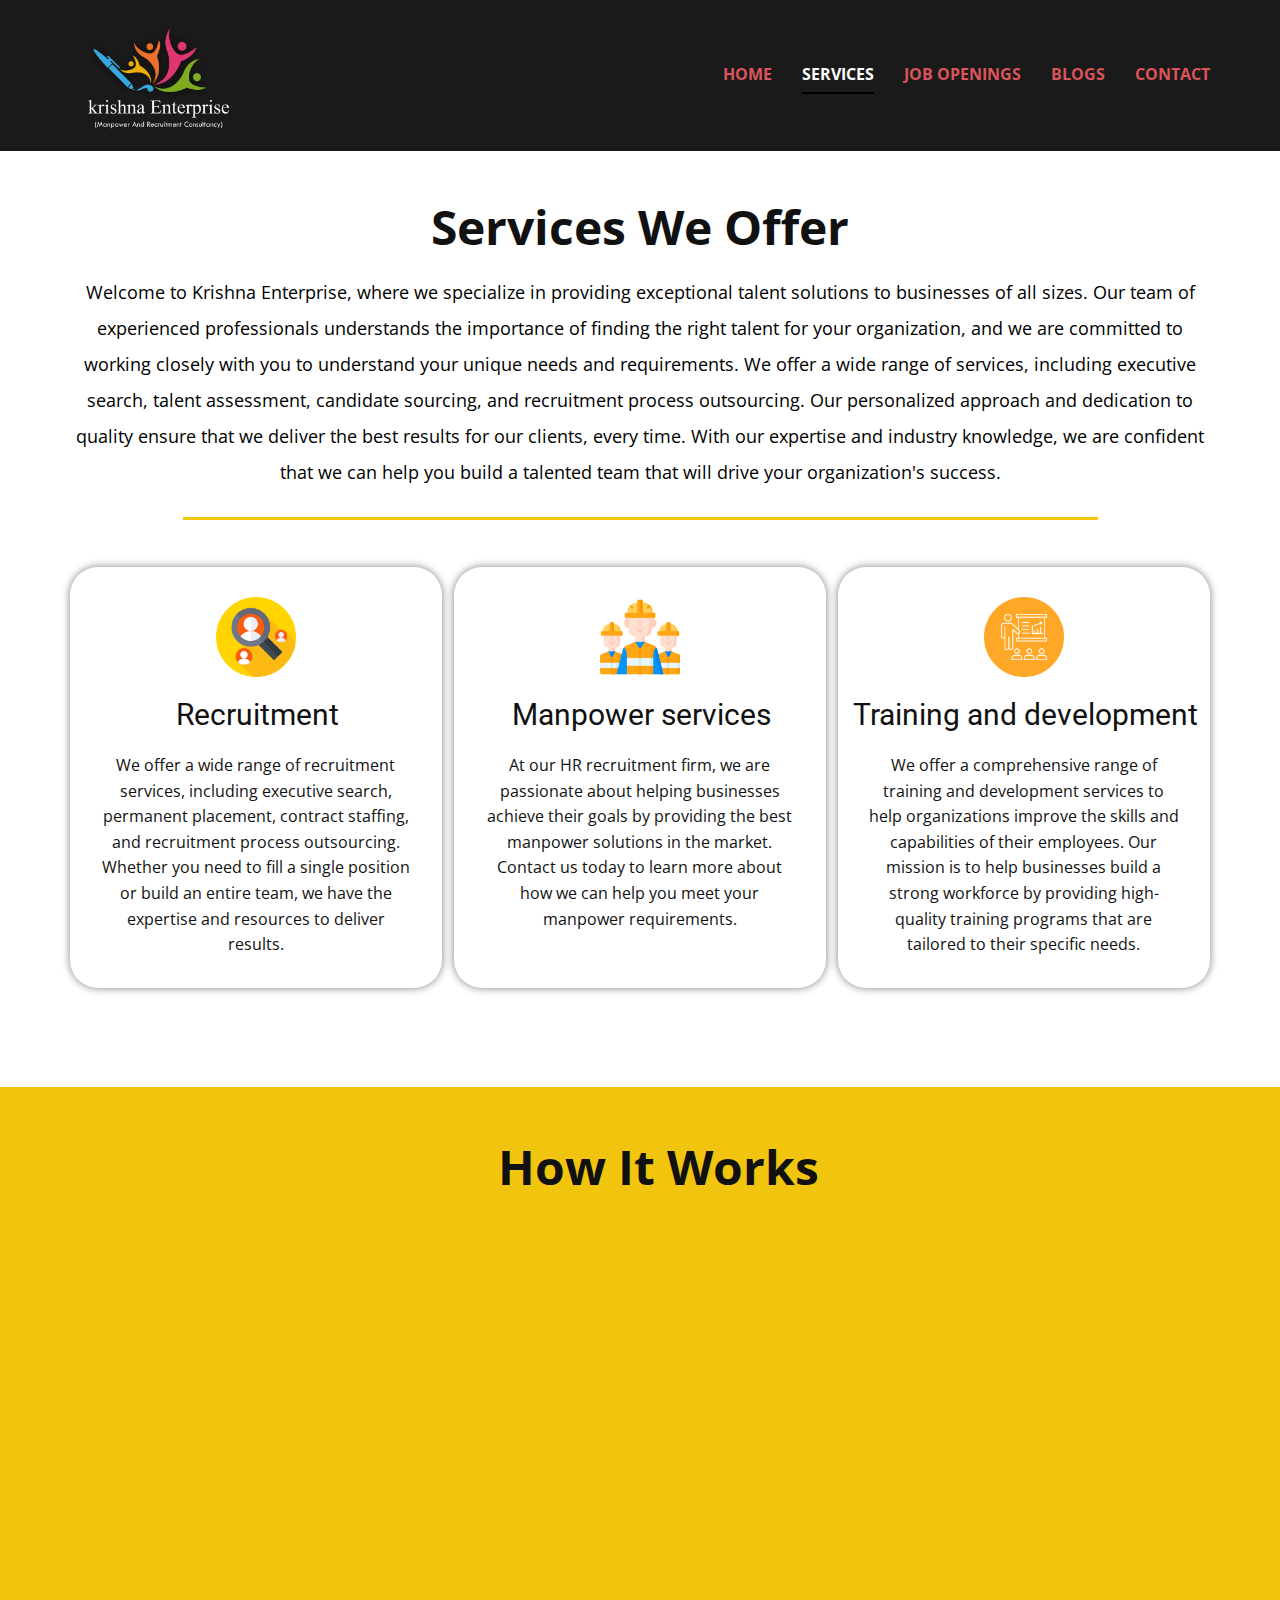
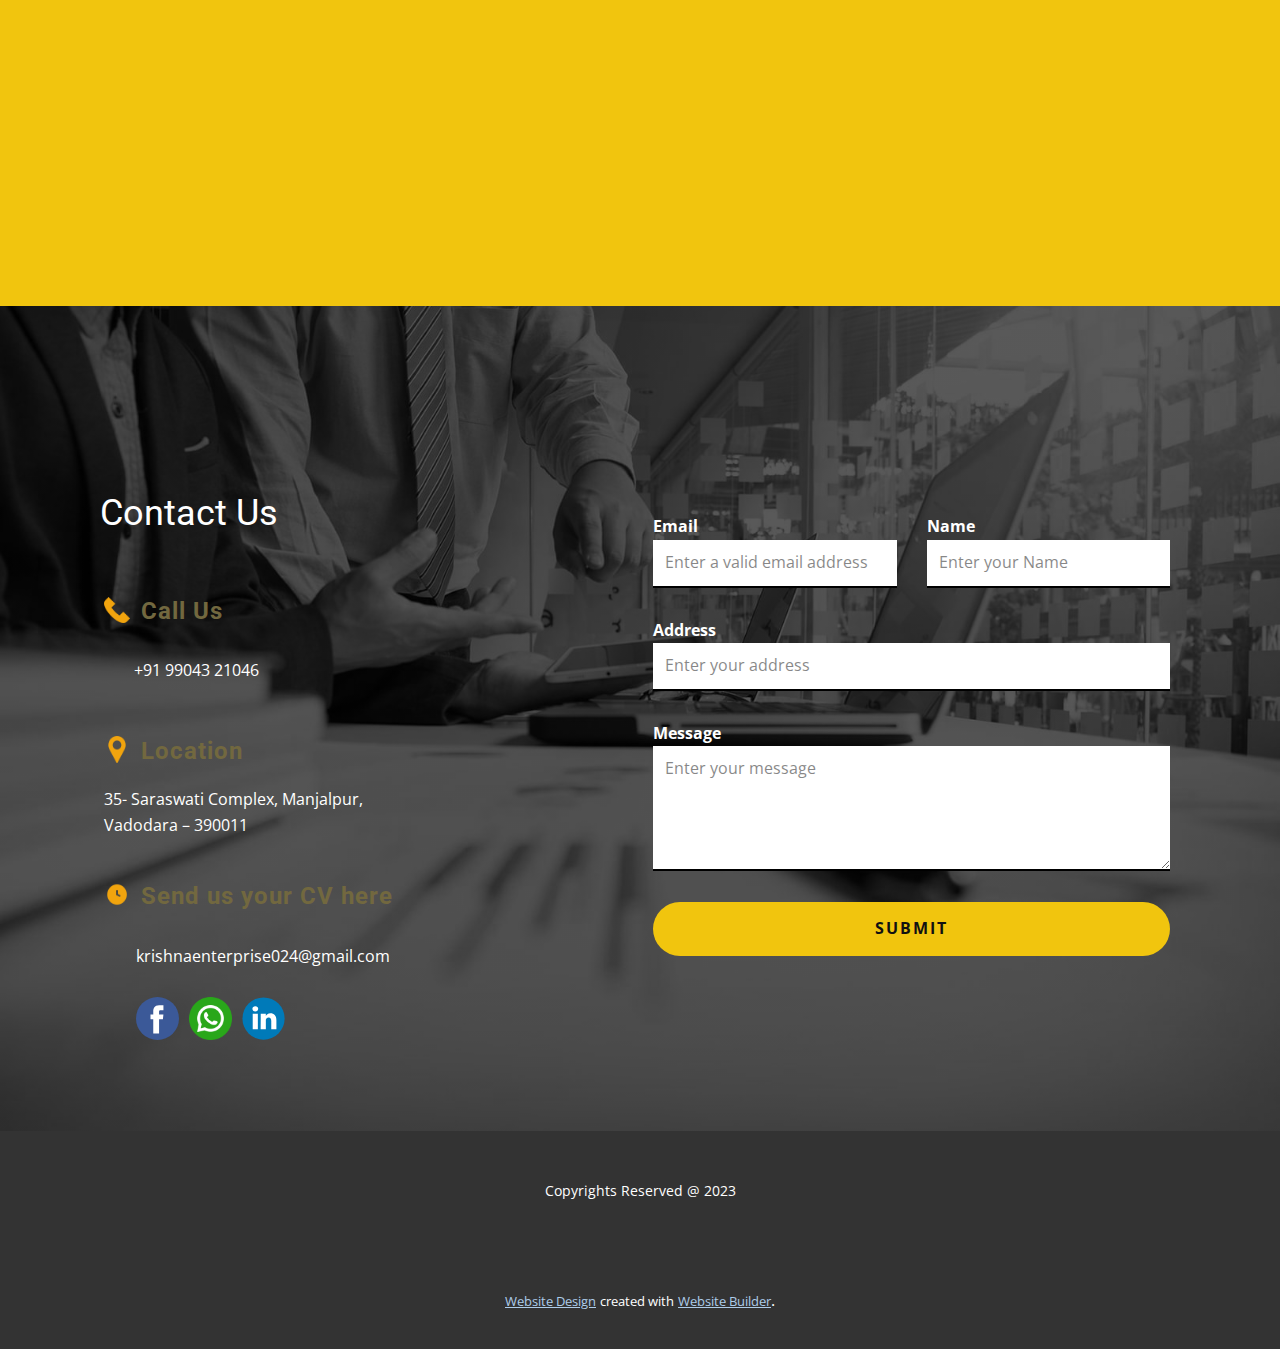
<file: Services.html>
<!DOCTYPE html>
<html style="font-size: 16px;" lang="en"><head>
    <meta name="viewport" content="width=device-width, initial-scale=1.0">
    <meta charset="utf-8">
    <meta name="keywords" content="">
    <meta name="description" content="">
    <title>Services</title>
    <link rel="stylesheet" href="nicepage.css" media="screen">
<link rel="stylesheet" href="Services.css" media="screen">
    <script class="u-script" type="text/javascript" src="jquery.js" defer=""></script>
    <script class="u-script" type="text/javascript" src="nicepage.js" defer=""></script>
    <meta name="generator" content="Nicepage 5.15.1, nicepage.com">
    <meta name="referrer" content="origin">
    <link id="u-theme-google-font" rel="stylesheet" href="https://fonts.googleapis.com/css?family=Roboto:100,100i,300,300i,400,400i,500,500i,700,700i,900,900i|Open+Sans:300,300i,400,400i,500,500i,600,600i,700,700i,800,800i">
    
    
    
    
    
    
    <script type="application/ld+json">{
		"@context": "http://schema.org",
		"@type": "Organization",
		"name": "Krishna Enterprise"
}</script>
    <meta name="theme-color" content="#478ac9">
    <meta property="og:title" content="Services">
    <meta property="og:description" content="">
    <meta property="og:type" content="website">
  <meta data-intl-tel-input-cdn-path="intlTelInput/"></head>
  <body class="u-body u-overlap u-xl-mode" data-lang="en"><header class="u-black u-clearfix u-header" id="sec-b491" data-animation-name="" data-animation-duration="0" data-animation-delay="0" data-animation-direction=""><div class="u-clearfix u-sheet u-sheet-1">
        <nav class="u-menu u-menu-one-level u-offcanvas u-menu-1">
          <div class="menu-collapse" style="font-size: 1rem; letter-spacing: 0px; font-weight: 700; text-transform: uppercase;">
            <a class="u-button-style u-custom-active-border-color u-custom-border u-custom-border-color u-custom-borders u-custom-hover-border-color u-custom-left-right-menu-spacing u-custom-padding-bottom u-custom-text-active-color u-custom-text-color u-custom-text-hover-color u-custom-top-bottom-menu-spacing u-nav-link u-text-active-palette-1-base u-text-hover-palette-2-base" href="#">
              <svg class="u-svg-link" viewBox="0 0 24 24"><use xmlns:xlink="http://www.w3.org/1999/xlink" xlink:href="#menu-hamburger"></use></svg>
              <svg class="u-svg-content" version="1.1" id="menu-hamburger" viewBox="0 0 16 16" x="0px" y="0px" xmlns:xlink="http://www.w3.org/1999/xlink" xmlns="http://www.w3.org/2000/svg"><g><rect y="1" width="16" height="2"></rect><rect y="7" width="16" height="2"></rect><rect y="13" width="16" height="2"></rect>
</g></svg>
            </a>
          </div>
          <div class="u-custom-menu u-nav-container">
            <ul class="u-nav u-spacing-30 u-unstyled u-nav-1"><li class="u-nav-item"><a class="u-border-2 u-border-active-black u-border-hover-grey-50 u-border-no-left u-border-no-right u-border-no-top u-button-style u-nav-link u-text-active-white u-text-hover-palette-4-dark-1 u-text-palette-2-base" href="Landing-page.html" style="padding: 10px 0px;">Home</a>
</li><li class="u-nav-item"><a class="u-border-2 u-border-active-black u-border-hover-grey-50 u-border-no-left u-border-no-right u-border-no-top u-button-style u-nav-link u-text-active-white u-text-hover-palette-4-dark-1 u-text-palette-2-base" href="Services.html" target="_blank" style="padding: 10px 0px;">Services</a>
</li><li class="u-nav-item"><a class="u-border-2 u-border-active-black u-border-hover-grey-50 u-border-no-left u-border-no-right u-border-no-top u-button-style u-nav-link u-text-active-white u-text-hover-palette-4-dark-1 u-text-palette-2-base" href="Current-Openings.html" target="_blank" style="padding: 10px 0px;">Job Openings</a>
</li><li class="u-nav-item"><a class="u-border-2 u-border-active-black u-border-hover-grey-50 u-border-no-left u-border-no-right u-border-no-top u-button-style u-nav-link u-text-active-white u-text-hover-palette-4-dark-1 u-text-palette-2-base" href="Page-1.html" target="_blank" style="padding: 10px 0px;">Blogs</a>
</li><li class="u-nav-item"><a class="u-border-2 u-border-active-black u-border-hover-grey-50 u-border-no-left u-border-no-right u-border-no-top u-button-style u-nav-link u-text-active-white u-text-hover-palette-4-dark-1 u-text-palette-2-base" href="Krishna-Enterprise.html#carousel_1133" style="padding: 10px 0px;">Contact</a>
</li></ul>
          </div>
          <div class="u-custom-menu u-nav-container-collapse">
            <div class="u-black u-container-style u-inner-container-layout u-opacity u-opacity-95 u-sidenav">
              <div class="u-inner-container-layout u-sidenav-overflow">
                <div class="u-menu-close"></div>
                <ul class="u-align-center u-nav u-popupmenu-items u-unstyled u-nav-2"><li class="u-nav-item"><a class="u-button-style u-nav-link" href="Landing-page.html">Home</a>
</li><li class="u-nav-item"><a class="u-button-style u-nav-link" href="Services.html" target="_blank">Services</a>
</li><li class="u-nav-item"><a class="u-button-style u-nav-link" href="Current-Openings.html" target="_blank">Job Openings</a>
</li><li class="u-nav-item"><a class="u-button-style u-nav-link" href="Page-1.html" target="_blank">Blogs</a>
</li><li class="u-nav-item"><a class="u-button-style u-nav-link" href="Krishna-Enterprise.html#carousel_1133">Contact</a>
</li></ul>
              </div>
            </div>
            <div class="u-black u-menu-overlay u-opacity u-opacity-70"></div>
          </div>
        </nav>
        <img class="u-image u-image-contain u-image-default u-image-1" src="images/KrishnaEnterpriseNewLogo.png" alt="" data-image-width="5780" data-image-height="4334">
      </div><style class="u-sticky-style" data-style-id="58d7">.u-sticky-fixed.u-sticky-58d7:before, .u-body.u-sticky-fixed .u-sticky-58d7:before {
borders: top right bottom left !important; border-color: #404040 !important; border-width: 2px !important
}</style></header>
    <section class="u-clearfix u-valign-middle u-section-1" id="carousel_afbb">
      <div class="u-align-center u-container-style u-expanded-width u-group u-shape-rectangle u-white u-group-1">
        <div class="u-container-layout u-container-layout-1">
          <h2 class="u-custom-font u-text u-text-default u-text-font u-text-1">Services We Offer</h2>
          <p class="u-text u-text-black u-text-2"> Welcome to Krishna Enterprise, where we specialize in providing exceptional talent solutions to businesses of all sizes. Our team of experienced professionals understands the importance of finding the right talent for your organization, and we are committed to working closely with you to understand your unique needs and requirements. We offer a wide range of services, including executive search, talent assessment, candidate sourcing, and recruitment process outsourcing. Our personalized approach and dedication to quality ensure that we deliver the best results for our clients, every time. With our expertise and industry knowledge, we are confident that we can help you build a talented team that will drive your organization's success.</p>
        </div>
      </div>
    </section>
    <section class="u-align-center u-clearfix u-section-2" id="sec-4055">
      <div class="u-align-left u-clearfix u-sheet u-sheet-1">
        <div class="u-border-3 u-border-palette-3-base u-line u-line-horizontal u-line-1" data-animation-name="customAnimationIn" data-animation-duration="1000"></div>
        <div class="u-expanded-width u-list u-list-1">
          <div class="u-repeater u-repeater-1">
            <div class="u-container-style u-hover-feature u-list-item u-radius-28 u-repeater-item u-shape-round u-list-item-1">
              <div class="u-container-layout u-similar-container u-container-layout-1"><span class="u-file-icon u-icon u-icon-1"><img src="images/1309308.png" alt=""></span>
                <h3 class="u-align-center u-text u-text-1"> Recruitment</h3>
                <p class="u-align-center u-text u-text-2"> We offer a wide range of recruitment services, including executive search, permanent placement, contract staffing, and recruitment process outsourcing. Whether you need to fill a single position or build an entire team, we have the expertise and resources to deliver results.</p>
              </div>
            </div>
            <div class="u-align-center u-container-style u-hover-feature u-list-item u-radius-28 u-repeater-item u-shape-round u-list-item-2">
              <div class="u-container-layout u-similar-container u-container-layout-2"><span class="u-file-icon u-icon u-icon-2"><img src="images/4490380.png" alt=""></span>
                <h3 class="u-align-center u-text u-text-3"> Manpower services</h3>
                <p class="u-align-center u-text u-text-4"> At our HR recruitment firm, we are passionate about helping businesses achieve their goals by providing the best manpower solutions in the market. Contact us today to learn more about how we can help you meet your manpower requirements.</p>
              </div>
            </div>
            <div class="u-container-style u-hover-feature u-list-item u-radius-28 u-repeater-item u-shape-round u-list-item-3">
              <div class="u-container-layout u-similar-container u-container-layout-3"><span class="u-file-icon u-icon u-icon-3"><img src="images/9300323.png" alt=""></span>
                <h3 class="u-align-center u-text u-text-5"> Training and development</h3>
                <p class="u-align-center u-text u-text-6"> We offer a comprehensive range of training and development services to help organizations improve the skills and capabilities of their employees. Our mission is to help businesses build a strong workforce by providing high-quality training programs that are tailored to their specific needs.</p>
              </div>
            </div>
          </div>
        </div>
      </div>
      
      
      
    </section>
    <section class="skrollable u-clearfix u-palette-3-base u-parallax u-section-3" id="carousel_9758">
      <div class="u-clearfix u-sheet u-sheet-1">
        <h2 class="u-custom-font u-text u-text-font u-text-1">How It Works</h2>
        <div class="u-clearfix u-gutter-30 u-layout-wrap u-layout-wrap-1">
          <div class="u-gutter-0 u-layout">
            <div class="u-layout-col">
              <div class="u-size-30">
                <div class="u-layout-row">
                  <div class="u-align-left u-container-align-center u-container-style u-layout-cell u-left-cell u-opacity u-opacity-85 u-size-30 u-white u-layout-cell-1" data-animation-name="flipIn" data-animation-duration="2000" data-animation-direction="X">
                    <div class="u-border-2 u-border-grey-15 u-container-layout u-valign-middle u-container-layout-1"><span class="u-align-center u-file-icon u-icon u-icon-1"><img src="images/8999003.png" alt=""></span>
                      <h4 class="u-align-center u-text u-text-2">HR Manpower Consultant</h4>
                      <p class="u-align-center u-text u-text-3">Analyzing a​nd forecasting manpower needs of the company.</p>
                    </div>
                  </div>
                  <div class="u-align-left u-container-align-center u-container-style u-layout-cell u-opacity u-opacity-50 u-right-cell u-size-30 u-white u-layout-cell-2" data-animation-name="flipIn" data-animation-duration="2000" data-animation-direction="X">
                    <div class="u-border-2 u-border-grey-15 u-container-layout u-valign-middle u-container-layout-2"><span class="u-align-center u-file-icon u-icon u-icon-2"><img src="images/2390191.png" alt=""></span>
                      <h4 class="u-align-center u-text u-text-4">Business needs</h4>
                      <p class="u-align-center u-text u-text-5"> Provides
customized human resources who fulfil all prerequisite of organizations.</p>
                    </div>
                  </div>
                </div>
              </div>
              <div class="u-size-30">
                <div class="u-layout-row">
                  <div class="u-align-left u-container-align-center u-container-style u-layout-cell u-left-cell u-opacity u-opacity-50 u-size-30 u-white u-layout-cell-3" data-animation-name="flipIn" data-animation-duration="2000" data-animation-direction="X">
                    <div class="u-border-2 u-border-grey-15 u-container-layout u-valign-middle u-container-layout-3"><span class="u-align-center u-file-icon u-icon u-icon-3"><img src="images/1924630.png" alt=""></span>
                      <h4 class="u-align-center u-text u-text-6">Direct Placements</h4>
                      <p class="u-align-center u-text u-text-7"> Identifying
or hiring staff who fulfil industry wants.</p>
                    </div>
                  </div>
                  <div class="u-align-left u-container-align-center u-container-style u-layout-cell u-opacity u-opacity-85 u-right-cell u-size-30 u-white u-layout-cell-4" data-animation-name="flipIn" data-animation-duration="2000" data-animation-direction="X">
                    <div class="u-border-2 u-border-grey-15 u-container-layout u-valign-middle u-container-layout-4"><span class="u-align-center u-file-icon u-icon u-icon-4"><img src="images/4514965.png" alt=""></span>
                      <h4 class="u-align-center u-text u-text-8">AMC Contract</h4>
                      <p class="u-align-center u-text u-text-9"> Annual
maintenance charges including HR recruiter package, dialler charges, portal charges,
etc. will be bare by us.</p>
                    </div>
                  </div>
                </div>
              </div>
            </div>
          </div>
        </div>
      </div>
    </section>
    <section class="u-clearfix u-image u-shading u-section-4" id="sec-9758" data-image-width="1620" data-image-height="1080">
      <div class="u-clearfix u-sheet u-sheet-1">
        <div class="u-clearfix u-expanded-width u-gutter-0 u-layout-wrap u-layout-wrap-1">
          <div class="u-layout">
            <div class="u-layout-row">
              <div class="u-align-left u-container-style u-layout-cell u-left-cell u-size-27-xl u-size-29-lg u-size-29-md u-size-29-sm u-size-29-xs u-layout-cell-1">
                <div class="u-container-layout u-container-layout-1">
                  <h2 class="u-text u-text-1">Contact Us</h2>
                  <div class="u-list u-list-1">
                    <div class="u-repeater u-repeater-1">
                      <div class="u-container-style u-list-item u-repeater-item u-shape-rectangle">
                        <div class="u-container-layout u-similar-container u-container-layout-2">
                          <h5 class="u-text u-text-2"><span class="u-file-icon u-icon u-text-palette-3-base u-icon-1"><img src="images/1082334-3da3ecc0.png" alt=""></span>&nbsp;Call Us
                          </h5>
                          <p class="u-text u-text-white u-text-3">
                            <a class="u-active-none u-border-none u-btn u-button-style u-hover-palette-2-base u-none u-text-white u-btn-1" href="tel:+91 99043 21046">+91 99043 21046</a>
                          </p>
                        </div>
                      </div>
                      <div class="u-container-style u-list-item u-repeater-item u-shape-rectangle">
                        <div class="u-container-layout u-similar-container u-container-layout-3">
                          <h5 class="u-text u-text-4"><span class="u-file-icon u-icon u-text-palette-3-base u-icon-2"><img src="images/205d33fb-71c4-40dc-a07f-7a1273e85973-a71d61bb.png" alt=""></span>&nbsp;Location
                          </h5>
                          <p class="u-text u-text-white u-text-5"> 35- Saraswati Complex, Manjalpur,&nbsp;<br>Vadodara – 390011&nbsp;
                          </p>
                        </div>
                      </div>
                      <div class="u-container-style u-list-item u-repeater-item u-shape-rectangle">
                        <div class="u-container-layout u-similar-container u-container-layout-4">
                          <h5 class="u-text u-text-6"><span class="u-file-icon u-icon u-text-palette-3-base u-icon-3"><img src="images/2791568-72648669.png" alt=""></span>&nbsp;Send us your CV here
                          </h5>
                          <p class="u-text u-text-white u-text-7">
                            <a class="u-active-none u-border-2 u-border-hover-palette-2-base u-btn u-button-style u-hover-palette-2-base u-none u-text-hover-white u-text-white u-btn-2" href="mailto:krishnaenterprise024@gmail.com?subject=CXCSC">krishnaenterprise024@gmail.com</a>
                          </p>
                        </div>
                      </div>
                    </div>
                  </div>
                  <div class="u-social-icons u-spacing-10 u-social-icons-1">
                    <a class="u-social-url" title="facebook" target="_blank" href="https://www.facebook.com/people/Krishna-Enterprise/100070445171619/?mibextid=LQQJ4d"><span class="u-icon u-social-facebook u-social-icon u-icon-4"><svg class="u-svg-link" preserveAspectRatio="xMidYMin slice" viewBox="0 0 112.196 112.196" style=""><use xmlns:xlink="http://www.w3.org/1999/xlink" xlink:href="#svg-d5cb"></use></svg><svg class="u-svg-content" viewBox="0 0 112.196 112.196" x="0px" y="0px" id="svg-d5cb" style="enable-background:new 0 0 112.196 112.196;"><g><circle style="fill:currentColor;" cx="56.098" cy="56.098" r="56.098"></circle><path style="fill:#FFFFFF;" d="M70.201,58.294h-10.01v36.672H45.025V58.294h-7.213V45.406h7.213v-8.34   c0-5.964,2.833-15.303,15.301-15.303L71.56,21.81v12.51h-8.151c-1.337,0-3.217,0.668-3.217,3.513v7.585h11.334L70.201,58.294z"></path>
</g></svg></span>
                    </a>
                    <a class="u-social-url" target="_blank" data-type="Instagram" title="WhatsApp" href="https://wa.me/message/Q7PFJWTNB6M3N1?src=qr"><span class="u-file-icon u-icon u-social-icon u-social-instagram u-icon-5"><img src="images/3670051.png" alt=""></span>
                    </a>
                    <a class="u-social-url" target="_blank" data-type="LinkedIn" title="https://www.linkedin.com/in/krishna-enterprise-a0a1551a4/" href="https://www.linkedin.com/in/krishna-enterprise-a0a1551a4/"><span class="u-icon u-social-icon u-social-linkedin u-icon-6"><svg class="u-svg-link" preserveAspectRatio="xMidYMin slice" viewBox="0 0 112 112" style=""><use xmlns:xlink="http://www.w3.org/1999/xlink" xlink:href="#svg-4d48"></use></svg><svg class="u-svg-content" viewBox="0 0 112 112" x="0" y="0" id="svg-4d48"><circle fill="currentColor" cx="56.1" cy="56.1" r="55"></circle><path fill="#FFFFFF" d="M41.3,83.7H27.9V43.4h13.4V83.7z M34.6,37.9L34.6,37.9c-4.6,0-7.5-3.1-7.5-7c0-4,3-7,7.6-7s7.4,3,7.5,7
            C42.2,34.8,39.2,37.9,34.6,37.9z M89.6,83.7H76.2V62.2c0-5.4-1.9-9.1-6.8-9.1c-3.7,0-5.9,2.5-6.9,4.9c-0.4,0.9-0.4,2.1-0.4,3.3v22.5
            H48.7c0,0,0.2-36.5,0-40.3h13.4v5.7c1.8-2.7,5-6.7,12.1-6.7c8.8,0,15.4,5.8,15.4,18.1V83.7z"></path></svg></span>
                    </a>
                  </div>
                </div>
              </div>
              <div class="u-container-style u-layout-cell u-right-cell u-size-31-lg u-size-31-md u-size-31-sm u-size-31-xs u-size-33-xl u-layout-cell-2">
                <div class="u-container-layout u-valign-middle-xl u-container-layout-5">
                  <div class="u-expanded-width-md u-expanded-width-sm u-expanded-width-xs u-form u-form-1">
                    <form action="https://forms.nicepagesrv.com/v2/form/process" class="u-clearfix u-form-spacing-30 u-form-vertical u-inner-form" style="padding: 10px" source="email" name="form">
                      <div class="u-form-email u-form-group u-form-partition-factor-2 u-form-group-1">
                        <label for="email-319a" class="u-label u-label-1">Email</label>
                        <input type="email" placeholder="Enter a valid email address" id="email-319a" name="email" class="u-border-2 u-border-black u-border-no-left u-border-no-right u-border-no-top u-input u-input-rectangle u-text-body-color u-input-1" required="required">
                      </div>
                      <div class="u-form-group u-form-name u-form-partition-factor-2 u-form-group-2">
                        <label for="name-319a" class="u-label u-label-2">Name</label>
                        <input type="text" placeholder="Enter your Name" id="name-319a" name="name" class="u-border-2 u-border-black u-border-no-left u-border-no-right u-border-no-top u-input u-input-rectangle u-text-body-color u-input-2" required="">
                      </div>
                      <div class="u-form-address u-form-group u-form-group-3">
                        <label for="address-452f" class="u-label u-label-3">Address</label>
                        <input type="text" placeholder="Enter your address" id="address-452f" name="address" class="u-border-2 u-border-black u-border-no-left u-border-no-right u-border-no-top u-input u-input-rectangle u-text-body-color u-input-3" required="">
                      </div>
                      <div class="u-form-group u-form-message u-form-group-4">
                        <label for="message-319a" class="u-label u-label-4">Message</label>
                        <textarea placeholder="Enter your message" rows="4" cols="50" id="message-319a" name="message" class="u-border-2 u-border-black u-border-no-left u-border-no-right u-border-no-top u-input u-input-rectangle u-text-body-color u-input-4" required=""></textarea>
                      </div>
                      <div class="u-form-group u-form-submit u-form-group-5">
                        <a href="#" class="u-active-white u-border-none u-btn u-btn-round u-btn-submit u-button-style u-hover-white u-palette-3-base u-radius-50 u-btn-3">Submit</a>
                        <input type="submit" value="submit" class="u-form-control-hidden">
                      </div>
                      <div class="u-form-send-message u-form-send-success"> Thank you! Your message has been sent. </div>
                      <div class="u-form-send-error u-form-send-message"> Unable to send your message. Please fix errors then try again. </div>
                      <input type="hidden" value="" name="recaptchaResponse">
                      <input type="hidden" name="formServices" value="b709db4d-727c-1418-c6e1-8e6d5b28fa16">
                    </form>
                  </div>
                </div>
              </div>
            </div>
          </div>
        </div>
      </div>
    </section>
    <style class="u-overlap-style">.u-overlap:not(.u-sticky-scroll) .u-header {
background-color: #1a1a1a !important
}</style>
    
    
    
    <footer class="u-align-center u-clearfix u-footer u-grey-80 u-footer" id="sec-ae39"><div class="u-clearfix u-sheet u-sheet-1">
        <p class="u-small-text u-text u-text-variant u-text-1">Copyrights Reserved @ 2023</p>
      </div></footer>
    <section class="u-backlink u-clearfix u-grey-80">
      <a class="u-link" href="https://nicepage.com/website-design" target="_blank">
        <span>Website Design</span>
      </a>
      <p class="u-text">
        <span>created with</span>
      </p>
      <a class="u-link" href="https://nicepage.com/website-builder" target="_blank">
        <span>Website Builder</span>
      </a>. 
    </section>
  
</body></html>
</file>
